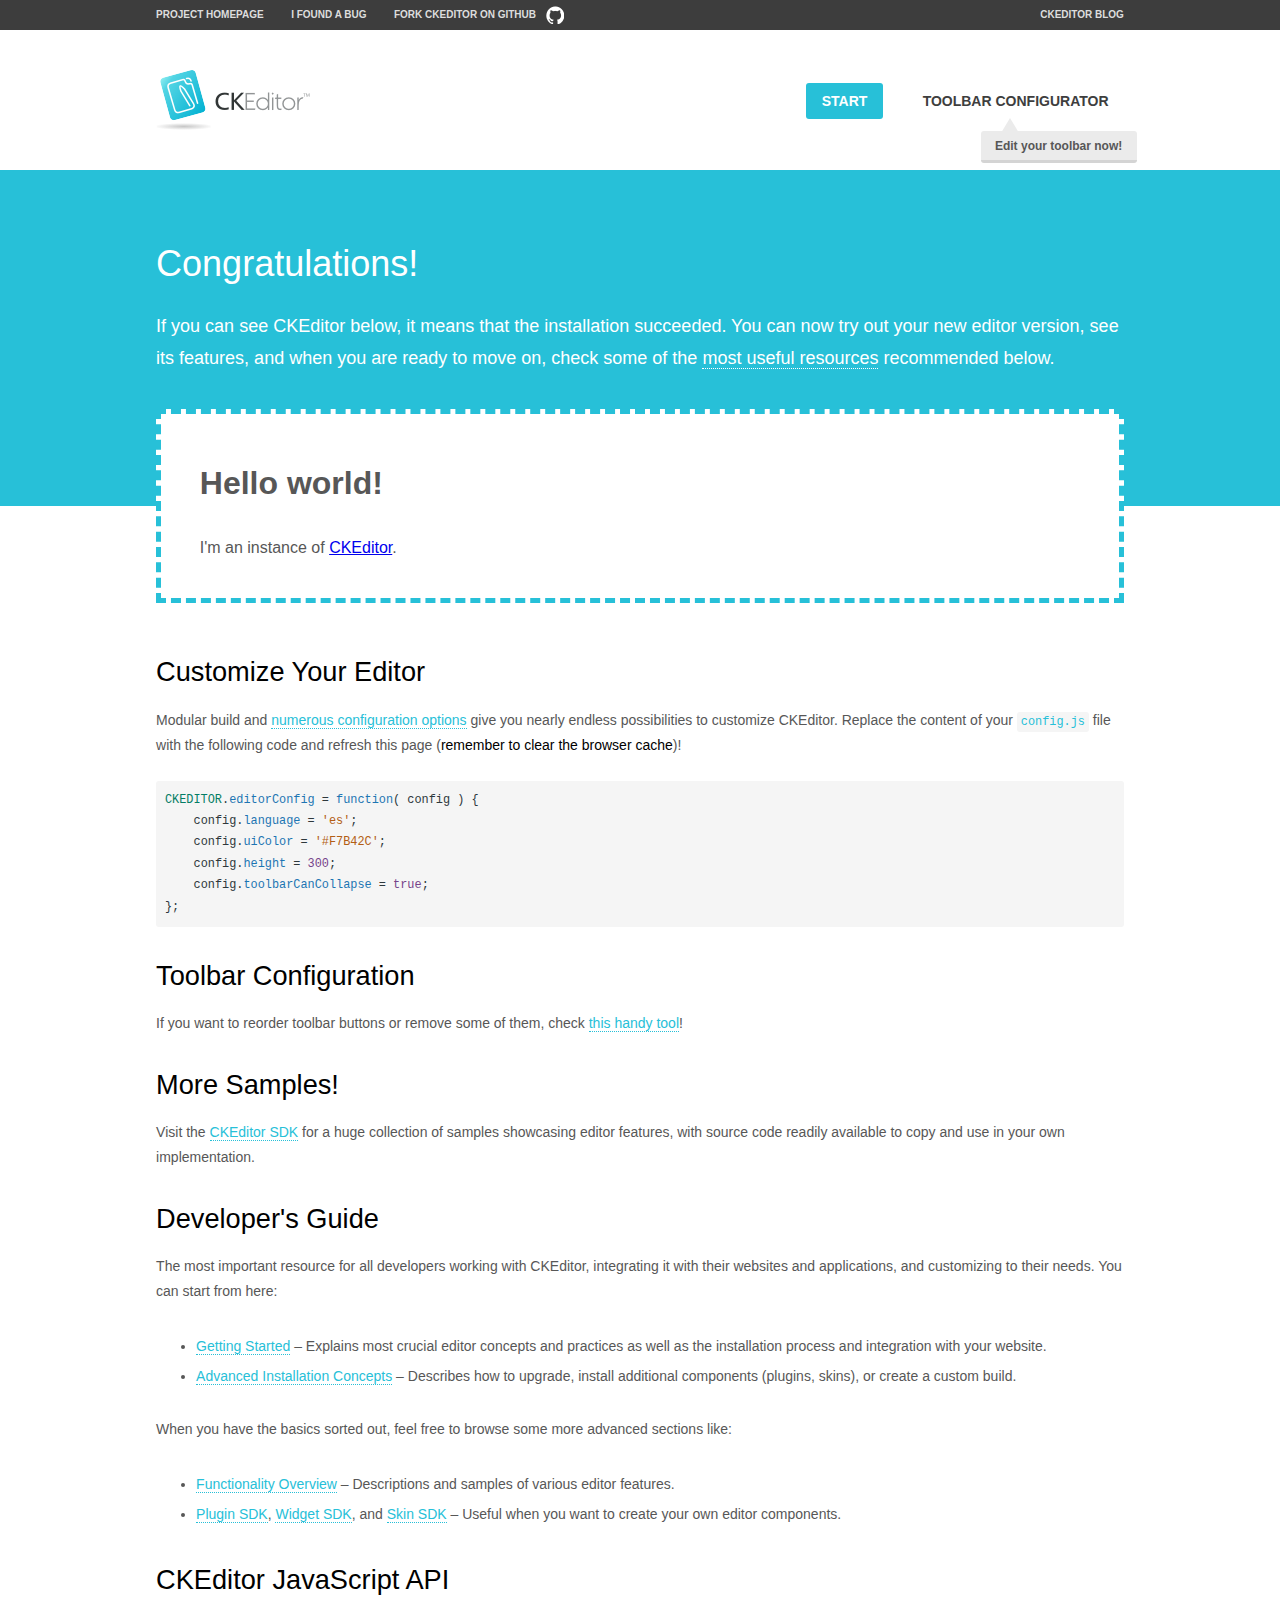
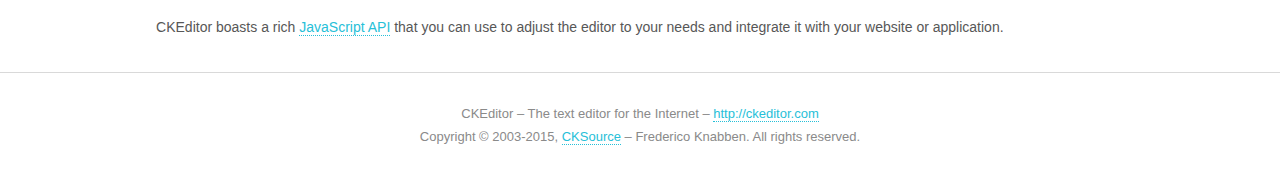
<file: public/ckeditor/samples/index.html>
<!DOCTYPE html>
<!--
Copyright (c) 2003-2015, CKSource - Frederico Knabben. All rights reserved.
For licensing, see LICENSE.md or http://ckeditor.com/license
-->
<html>
<head>
	<meta charset="utf-8">
	<title>CKEditor Sample</title>
	<script src="../ckeditor.js"></script>
	<script src="js/sample.js"></script>
	<link rel="stylesheet" href="css/samples.css">
	<link rel="stylesheet" href="toolbarconfigurator/lib/codemirror/neo.css">
</head>
<body id="main">

<nav class="navigation-a">
	<div class="grid-container">
		<ul class="navigation-a-left grid-width-70">
			<li><a href="http://ckeditor.com">Project Homepage</a></li>
			<li><a href="http://dev.ckeditor.com/">I found a bug</a></li>
			<li><a href="http://github.com/ckeditor/ckeditor-dev" class="icon-pos-right icon-navigation-a-github">Fork CKEditor on GitHub</a></li>
		</ul>
		<ul class="navigation-a-right grid-width-30">
			<li><a href="http://ckeditor.com/blog-list">CKEditor Blog</a></li>
		</ul>
	</div>
</nav>

<header class="header-a">
	<div class="grid-container">
		<h1 class="header-a-logo grid-width-30">
			<a href="index.html"><img src="img/logo.png" alt="CKEditor Sample"></a>
		</h1>

		<nav class="navigation-b grid-width-70">
			<ul>
				<li><a href="index.html" class="button-a button-a-background">Start</a></li>
				<li><a href="toolbarconfigurator/index.html" class="button-a">Toolbar configurator <span class="balloon-a balloon-a-nw">Edit your toolbar now!</span></a></li>
			</ul>
		</nav>
	</div>
</header>

<main>
	<div class="adjoined-top">
		<div class="grid-container">
			<div class="content grid-width-100">
				<h1>Congratulations!</h1>
				<p>
					If you can see CKEditor below, it means that the installation succeeded.
					You can now try out your new editor version, see its features, and when you are ready to move on, check some of the <a href="#sample-customize">most useful resources</a> recommended below.
				</p>
			</div>
		</div>
	</div>
	<div class="adjoined-bottom">
		<div class="grid-container">
			<div class="grid-width-100">
				<div id="editor">
					<h1>Hello world!</h1>
					<p>I'm an instance of <a href="http://ckeditor.com">CKEditor</a>.</p>
				</div>
			</div>
		</div>
	</div>

	<div class="grid-container">
		<div class="content grid-width-100">
			<section id="sample-customize">
				<h2>Customize Your Editor</h2>
				<p>Modular build and <a href="http://docs.ckeditor.com/#!/guide/dev_configuration">numerous configuration options</a> give you nearly endless possibilities to customize CKEditor. Replace the content of your <code><a href="../config.js">config.js</a></code> file with the following code and refresh this page (<strong>remember to clear the browser cache</strong>)!</p>
		<pre class="cm-s-neo CodeMirror"><code><span style="padding-right: 0.1px;"><span class="cm-variable">CKEDITOR</span>.<span class="cm-property">editorConfig</span> <span class="cm-operator">=</span> <span class="cm-keyword">function</span>( <span class="cm-def">config</span> ) {</span>
<span style="padding-right: 0.1px;"><span class="cm-tab">	</span><span class="cm-variable-2">config</span>.<span class="cm-property">language</span> <span class="cm-operator">=</span> <span class="cm-string">'es'</span>;</span>
<span style="padding-right: 0.1px;"><span class="cm-tab">	</span><span class="cm-variable-2">config</span>.<span class="cm-property">uiColor</span> <span class="cm-operator">=</span> <span class="cm-string">'#F7B42C'</span>;</span>
<span style="padding-right: 0.1px;"><span class="cm-tab">	</span><span class="cm-variable-2">config</span>.<span class="cm-property">height</span> <span class="cm-operator">=</span> <span class="cm-number">300</span>;</span>
<span style="padding-right: 0.1px;"><span class="cm-tab">	</span><span class="cm-variable-2">config</span>.<span class="cm-property">toolbarCanCollapse</span> <span class="cm-operator">=</span> <span class="cm-atom">true</span>;</span>
<span style="padding-right: 0.1px;">};</span></code></pre>
			</section>

			<section>
				<h2>Toolbar Configuration</h2>
				<p>If you want to reorder toolbar buttons or remove some of them, check <a href="toolbarconfigurator/index.html">this handy tool</a>!</p>
			</section>

			<section>
				<h2>More Samples!</h2>
				<p>Visit the <a href="http://sdk.ckeditor.com">CKEditor SDK</a> for a huge collection of samples showcasing editor features, with source code readily available to copy and use in your own implementation.</p>
			</section>

			<section>
				<h2>Developer's Guide</h2>
				<p>The most important resource for all developers working with CKEditor, integrating it with their websites and applications, and customizing to their needs. You can start from here:</p>
				<ul>
					<li><a href="http://docs.ckeditor.com/#!/guide/dev_installation">Getting Started</a> &ndash; Explains most crucial editor concepts and practices as well as the installation process and integration with your website.</li>
					<li><a href="http://docs.ckeditor.com/#!/guide/dev_advanced_installation">Advanced Installation Concepts</a> &ndash; Describes how to upgrade, install additional components (plugins, skins), or create a custom build.</li>
				</ul>
					<p>When you have the basics sorted out, feel free to browse some more advanced sections like:</p>
				<ul>
					<li><a href="http://docs.ckeditor.com/#!/guide/dev_features">Functionality Overview</a> &ndash; Descriptions and samples of various editor features.</li>
					<li><a href="http://docs.ckeditor.com/#!/guide/plugin_sdk_intro">Plugin SDK</a>, <a href="http://docs.ckeditor.com/#!/guide/widget_sdk_intro">Widget SDK</a>, and <a href="http://docs.ckeditor.com/#!/guide/skin_sdk_intro">Skin SDK</a> &ndash; Useful when you want to create your own editor components.</li>
				</ul>
			</section>

			<section>
				<h2>CKEditor JavaScript API</h2>
				<p>CKEditor boasts a rich <a href="http://docs.ckeditor.com/#!/api">JavaScript API</a> that you can use to adjust the editor to your needs and integrate it with your website or application.</p>
			</section>
		</div>
	</div>
</main>

<footer class="footer-a grid-container">
	<div class="grid-container">
		<p class="grid-width-100">
			CKEditor &ndash; The text editor for the Internet &ndash; <a class="samples" href="http://ckeditor.com/">http://ckeditor.com</a>
		</p>
		<p class="grid-width-100" id="copy">
			Copyright &copy; 2003-2015, <a class="samples" href="http://cksource.com/">CKSource</a> &ndash; Frederico Knabben. All rights reserved.
		</p>
	</div>
</footer>
<script>
	initSample();
</script>

</body>
</html>
</file>
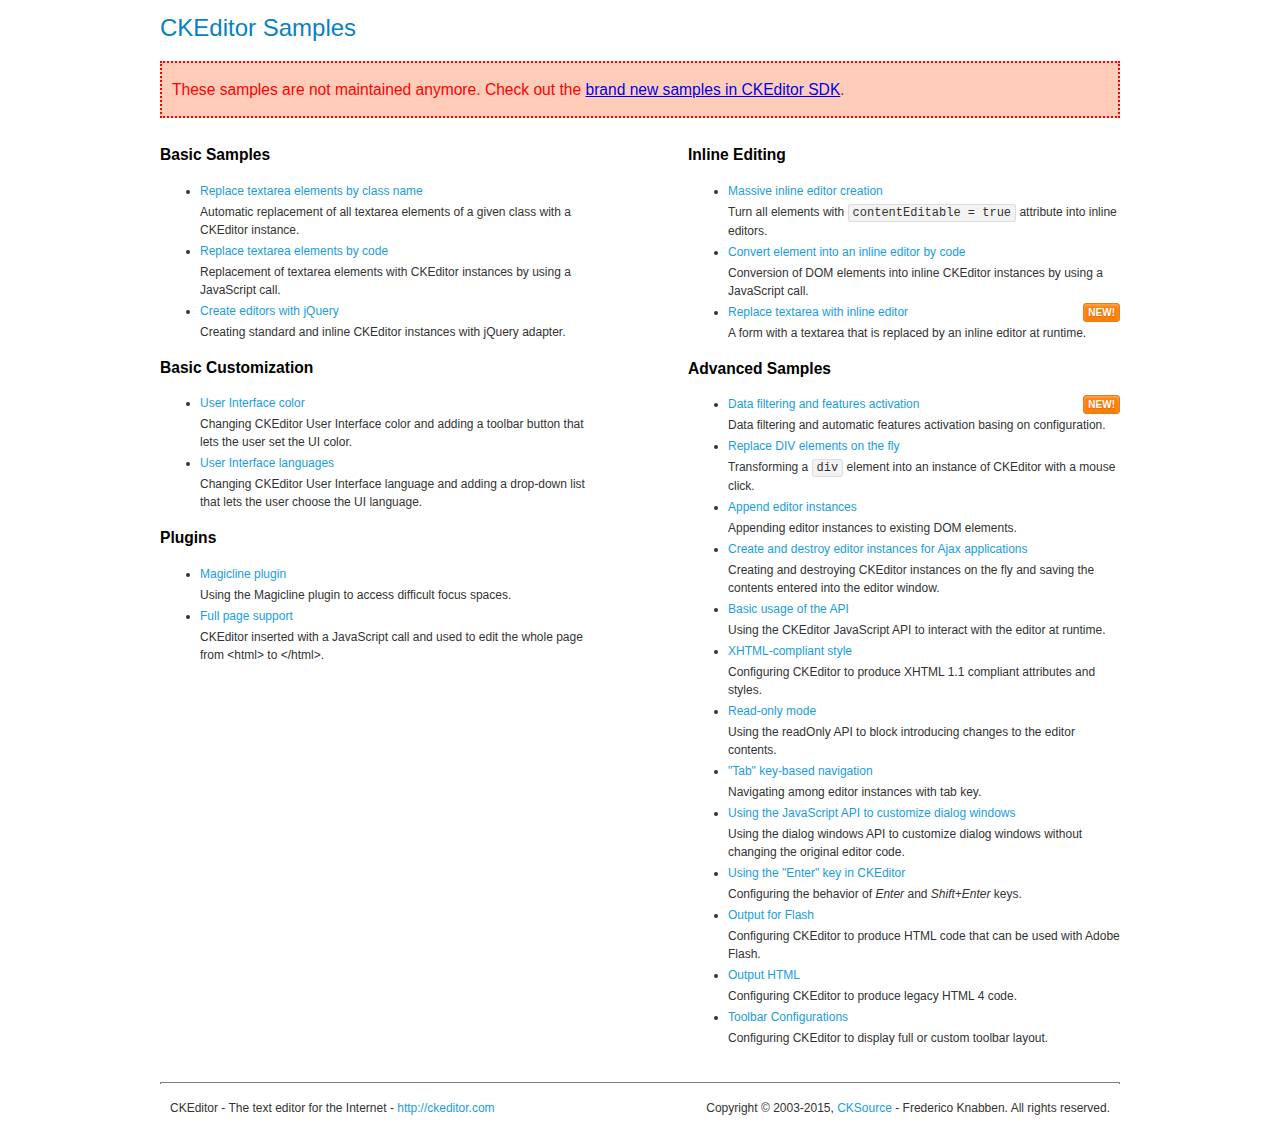
<file: public/ckeditor/samples/old/index.html>
<!DOCTYPE html>
<!--
Copyright (c) 2003-2015, CKSource - Frederico Knabben. All rights reserved.
For licensing, see LICENSE.md or http://ckeditor.com/license
-->
<html>
<head>
	<meta charset="utf-8">
	<title>CKEditor Samples</title>
	<link rel="stylesheet" href="sample.css">
</head>
<body>
	<h1 class="samples">
		CKEditor Samples
	</h1>
	<div class="warning deprecated">
		These samples are not maintained anymore. Check out the <a href="http://sdk.ckeditor.com/">brand new samples in CKEditor SDK</a>.
	</div>
	<div class="twoColumns">
		<div class="twoColumnsLeft">
			<h2 class="samples">
				Basic Samples
			</h2>
			<dl class="samples">
				<dt><a class="samples" href="replacebyclass.html">Replace textarea elements by class name</a></dt>
				<dd>Automatic replacement of all textarea elements of a given class with a CKEditor instance.</dd>

				<dt><a class="samples" href="replacebycode.html">Replace textarea elements by code</a></dt>
				<dd>Replacement of textarea elements with CKEditor instances by using a JavaScript call.</dd>

				<dt><a class="samples" href="jquery.html">Create editors with jQuery</a></dt>
				<dd>Creating standard and inline CKEditor instances with jQuery adapter.</dd>
			</dl>

			<h2 class="samples">
				Basic Customization
			</h2>
			<dl class="samples">
				<dt><a class="samples" href="uicolor.html">User Interface color</a></dt>
				<dd>Changing CKEditor User Interface color and adding a toolbar button that lets the user set the UI color.</dd>

				<dt><a class="samples" href="uilanguages.html">User Interface languages</a></dt>
				<dd>Changing CKEditor User Interface language and adding a drop-down list that lets the user choose the UI language.</dd>
			</dl>


			<h2 class="samples">Plugins</h2>
<dl class="samples">
<dt><a class="samples" href="magicline/magicline.html">Magicline plugin</a></dt>
<dd>Using the Magicline plugin to access difficult focus spaces.</dd>

<dt><a class="samples" href="wysiwygarea/fullpage.html">Full page support</a></dt>
<dd>CKEditor inserted with a JavaScript call and used to edit the whole page from &lt;html&gt; to &lt;/html&gt;.</dd>
</dl>
		</div>
		<div class="twoColumnsRight">
			<h2 class="samples">
				Inline Editing
			</h2>
			<dl class="samples">
				<dt><a class="samples" href="inlineall.html">Massive inline editor creation</a></dt>
				<dd>Turn all elements with <code>contentEditable = true</code> attribute into inline editors.</dd>

				<dt><a class="samples" href="inlinebycode.html">Convert element into an inline editor by code</a></dt>
				<dd>Conversion of DOM elements into inline CKEditor instances by using a JavaScript call.</dd>

				<dt><a class="samples" href="inlinetextarea.html">Replace textarea with inline editor</a> <span class="new">New!</span></dt>
				<dd>A form with a textarea that is replaced by an inline editor at runtime.</dd>

				
			</dl>

			<h2 class="samples">
				Advanced Samples
			</h2>
			<dl class="samples">
				<dt><a class="samples" href="datafiltering.html">Data filtering and features activation</a> <span class="new">New!</span></dt>
				<dd>Data filtering and automatic features activation basing on configuration.</dd>

				<dt><a class="samples" href="divreplace.html">Replace DIV elements on the fly</a></dt>
				<dd>Transforming a <code>div</code> element into an instance of CKEditor with a mouse click.</dd>

				<dt><a class="samples" href="appendto.html">Append editor instances</a></dt>
				<dd>Appending editor instances to existing DOM elements.</dd>

				<dt><a class="samples" href="ajax.html">Create and destroy editor instances for Ajax applications</a></dt>
				<dd>Creating and destroying CKEditor instances on the fly and saving the contents entered into the editor window.</dd>

				<dt><a class="samples" href="api.html">Basic usage of the API</a></dt>
				<dd>Using the CKEditor JavaScript API to interact with the editor at runtime.</dd>

				<dt><a class="samples" href="xhtmlstyle.html">XHTML-compliant style</a></dt>
				<dd>Configuring CKEditor to produce XHTML 1.1 compliant attributes and styles.</dd>

				<dt><a class="samples" href="readonly.html">Read-only mode</a></dt>
				<dd>Using the readOnly API to block introducing changes to the editor contents.</dd>

				<dt><a class="samples" href="tabindex.html">"Tab" key-based navigation</a></dt>
				<dd>Navigating among editor instances with tab key.</dd>


				
<dt><a class="samples" href="dialog/dialog.html">Using the JavaScript API to customize dialog windows</a></dt>
<dd>Using the dialog windows API to customize dialog windows without changing the original editor code.</dd>

<dt><a class="samples" href="enterkey/enterkey.html">Using the &quot;Enter&quot; key in CKEditor</a></dt>
<dd>Configuring the behavior of <em>Enter</em> and <em>Shift+Enter</em> keys.</dd>

<dt><a class="samples" href="htmlwriter/outputforflash.html">Output for Flash</a></dt>
<dd>Configuring CKEditor to produce HTML code that can be used with Adobe Flash.</dd>

<dt><a class="samples" href="htmlwriter/outputhtml.html">Output HTML</a></dt>
<dd>Configuring CKEditor to produce legacy HTML 4 code.</dd>

<dt><a class="samples" href="toolbar/toolbar.html">Toolbar Configurations</a></dt>
<dd>Configuring CKEditor to display full or custom toolbar layout.</dd>

			</dl>
		</div>
	</div>
	<div id="footer">
		<hr>
		<p>
			CKEditor - The text editor for the Internet - <a class="samples" href="http://ckeditor.com/">http://ckeditor.com</a>
		</p>
		<p id="copy">
			Copyright &copy; 2003-2015, <a class="samples" href="http://cksource.com/">CKSource</a> - Frederico Knabben. All rights reserved.
		</p>
	</div>
</body>
</html>
</file>
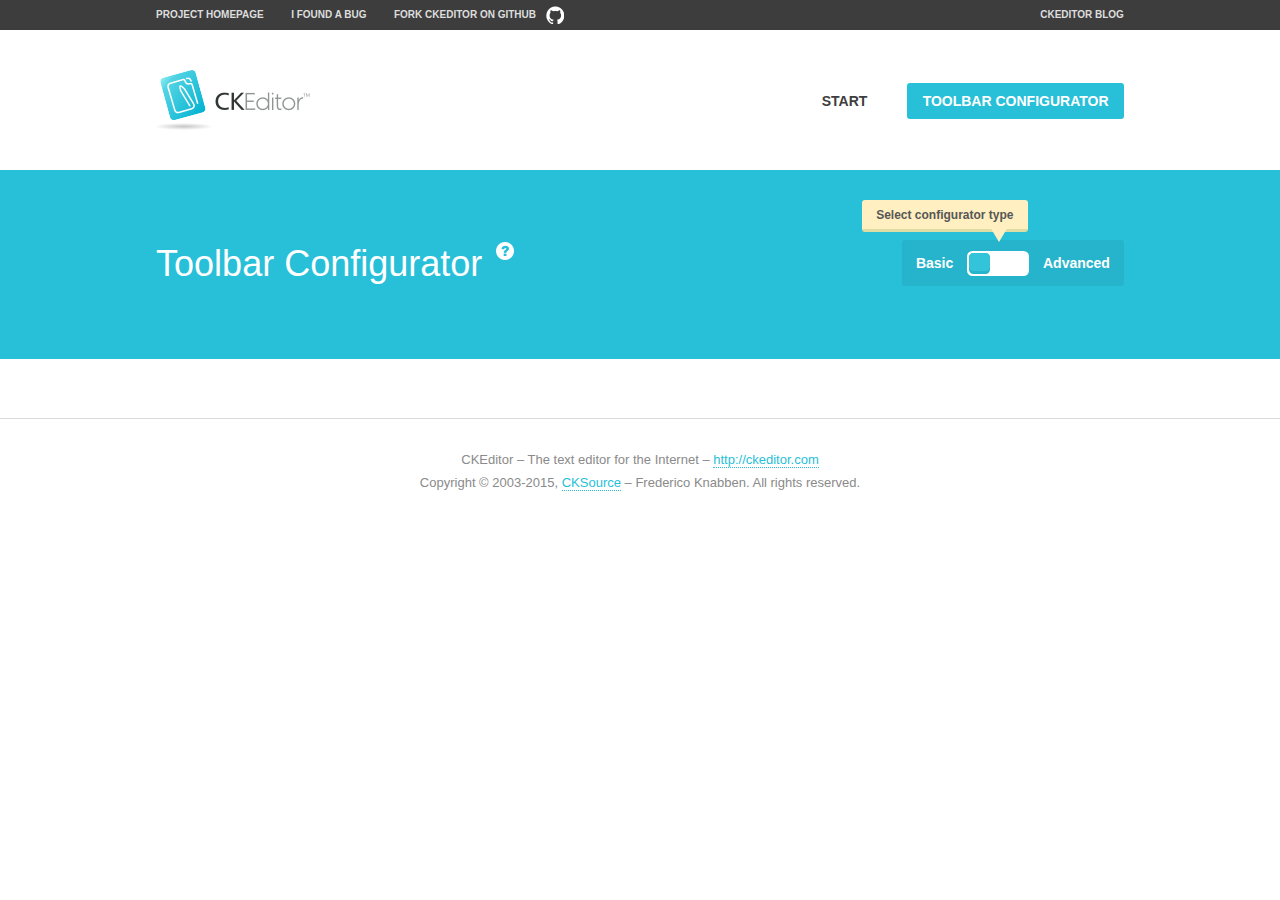
<file: public/ckeditor/samples/toolbarconfigurator/index.html>
<!DOCTYPE html>
<!--
Copyright (c) 2003-2015, CKSource - Frederico Knabben. All rights reserved.
For licensing, see LICENSE.md or http://ckeditor.com/license
-->
<!--[if IE 8]><html class="ie8"><![endif]-->
<!--[if gt IE 8]><html><![endif]-->
<!--[if !IE]><!--><html><!--<![endif]-->
<head>
	<meta charset="utf-8">
	<title>Toolbar Configurator</title>
	<script src="../../ckeditor.js"></script>
	<script>
		if ( CKEDITOR.env.ie && CKEDITOR.env.version < 9 )
			CKEDITOR.tools.enableHtml5Elements( document );
	</script>
	<link rel="stylesheet" href="lib/codemirror/codemirror.css">
	<link rel="stylesheet" href="lib/codemirror/show-hint.css">
	<link rel="stylesheet" href="lib/codemirror/neo.css">
	<link rel="stylesheet" href="css/fontello.css">
	<link rel="stylesheet" href="../css/samples.css">
</head>
<body id="toolbar">

<nav class="navigation-a">
	<div class="grid-container">
		<ul class="navigation-a-left grid-width-70">
			<li><a href="http://ckeditor.com">Project Homepage</a></li>
			<li><a href="http://dev.ckeditor.com/">I found a bug</a></li>
			<li><a href="http://github.com/ckeditor/ckeditor-dev" class="icon-pos-right icon-navigation-a-github">Fork CKEditor on GitHub</a></li>
		</ul>
		<ul class="navigation-a-right grid-width-30">
			<li><a href="http://ckeditor.com/blog-list">CKEditor Blog</a></li>
		</ul>
	</div>
</nav>

<header class="header-a">
	<div class="grid-container">
		<h1 class="header-a-logo grid-width-30">
			<a href="../index.html"><img src="../img/logo.png" alt="CKEditor Logo"></a>
		</h1>
		<nav class="navigation-b grid-width-70">
			<ul>
				<li><a href="../index.html"  class="button-a">Start</a></li>
				<li><a href="index.html"  class="button-a button-a-background">Toolbar configurator</a></li>
			</ul>
		</nav>
	</div>
</header>

<main>
	<div class="adjoined-top">
		<div class="grid-container">
			<div class="content grid-width-100">
				<div class="grid-container-nested">
					<h1 class="grid-width-60">
						Toolbar Configurator
						<a href="#help-content" type="button" title="Configurator help" id="help" class="button-a button-a-background button-a-no-text icon-pos-left icon-question-mark">Help</a>
					</h1>

					<div class="grid-width-40 grid-switch-magic">
						<div class="switch">
							<span class="balloon-a balloon-a-se">Select configurator type</span>
							<input type="radio" name="radio" data-num="1" id="radio-basic" />
							<input type="radio" name="radio" data-num="2" id="radio-advanced" />
							<label data-for="1" for="radio-basic">Basic</label>
							<span class="switch-inner">
								<span class="handler"></span>
							</span>
							<label data-for="2" for="radio-advanced">Advanced</label>
						</div>
					</div>
				</div>
			</div>
		</div>
	</div>
	<div class="adjoined-bottom">
		<div class="grid-container">
			<div class="grid-width-100">
				<div class="editors-container">
					<div id="editor-basic"></div>
					<div id="editor-advanced"></div>
				</div>
			</div>
		</div>
	</div>

	<div class="grid-container configurator">
		<div class="content grid-width-100">
			<div class="configurator">
				<div>
					<div id="toolbarModifierWrapper"></div>
				</div>
			</div>
		</div>
	</div>

	<div id="help-content">
		<div class="grid-container">
			<div class="grid-width-100">
				<h2>What Am I Doing Here?</h2>

				<div class="grid-container grid-container-nested">
					<div class="basic">
						<div class="grid-width-50">
							<p>Arrange <a href="http://docs.ckeditor.com/#!/api/CKEDITOR.config-cfg-toolbarGroups">toolbar groups</a>, toggle <a href="http://docs.ckeditor.com/#!/api/CKEDITOR.config-cfg-removeButtons">button visibility</a> according to your needs and get your toolbar configuration.</p>
							<p>You can replace the content of the <a href="../../config.js"><code>config.js</code></a> file with the generated configuration. If you already set some configuration options you will need to merge both configurations.</p>
						</div>
						<div class="grid-width-50">
							<p>Read more about different ways of <a href="http://docs.ckeditor.com/#!/guide/dev_configuration">setting configuration</a> and do not forget about <strong>clearing browser cache</strong>.</p>
							<p>Arranging toolbar groups is the recommended way of configuring the toolbar, but if you need more freedom you can use the <a href="#advanced">advanced configurator</a>.</p>
						</div>
					</div>
					<div class="advanced" style="display: none;">
						<div class="grid-width-50">
							<p>With this code editor you can edit your <a href="http://docs.ckeditor.com/#!/api/CKEDITOR.config-cfg-toolbar">toolbar configuration</a> live.</p>
							<p>You can replace the content of the <a href="../../config.js"><code>config.js</code></a> file with the generated configuration. If you already set some configuration options you will need to merge both configurations.</p>
						</div>
						<div class="grid-width-50">
							<p>Read more about different ways of <a href="http://docs.ckeditor.com/#!/guide/dev_configuration">setting configuration</a> and do not forget about <strong>clearing browser cache</strong>.</p>
						</div>
					</div>
				</div>

				<p class="grid-container grid-container-nested">
					<button type="button" class="help-content-close grid-width-100 button-a button-a-background">Got it. Let's play!</button>
				</p>
			</div>
		</div>
	</div>
</main>

<footer class="footer-a grid-container">
	<p class="grid-width-100">
		CKEditor &ndash; The text editor for the Internet &ndash; <a class="samples" href="http://ckeditor.com/">http://ckeditor.com</a>
	</p>
	<p class="grid-width-100" id="copy">
		Copyright &copy; 2003-2015, <a class="samples" href="http://cksource.com/">CKSource</a> &ndash; Frederico Knabben. All rights reserved.
	</p>
</footer>

<script src="lib/codemirror/codemirror.js"></script>
<script src="lib/codemirror/javascript.js"></script>
<script src="lib/codemirror/show-hint.js"></script>

<script src="js/fulltoolbareditor.js"></script>
<script src="js/abstracttoolbarmodifier.js"></script>
<script src="js/toolbarmodifier.js"></script>
<script src="js/toolbartextmodifier.js"></script>
<script src="../js/sf.js"></script>

<script>
	( function() {
		'use strict';

		var mode = ( window.location.hash.substr( 1 ) === 'advanced' ) ? 'advanced' : 'basic',
			configuratorSection = CKEDITOR.document.findOne( 'main > .grid-container.configurator' ),
			basicInstruction = CKEDITOR.document.findOne( '#help-content .basic' ),
			advancedInstruction = CKEDITOR.document.findOne( '#help-content .advanced' ),

			// Configurator mode switcher.
			modeSwitchBasic = CKEDITOR.document.getById( 'radio-basic' ),
			modeSwitchAdvanced = CKEDITOR.document.getById( 'radio-advanced' );

		// Initial setup
		function updateSwitcher() {
			if ( mode === 'advanced' ) {
				modeSwitchAdvanced.$.checked = true;
			} else {
				modeSwitchBasic.$.checked = true;
			}
		}

		updateSwitcher();

		CKEDITOR.document.getWindow().on( 'hashchange', function( e ) {
			var hash = window.location.hash.substr( 1 );
			if ( !( hash === 'advanced' || hash === 'basic' ) ) {
				return;
			}
			mode = hash;
			onToolbarsDone( mode );
		} );

		CKEDITOR.document.getWindow().on( 'resize', function() {
			updateToolbar( ( mode === 'basic' ? toolbarModifier : toolbarTextModifier )[ 'editorInstance' ] );
		} );

		function onRefresh( modifier ) {
			modifier = modifier || this;

			if ( mode === 'basic' && modifier instanceof ToolbarConfigurator.ToolbarTextModifier ) {
				return;
			}

			// CodeMirror container becomes visible, so we need to refresh and to avoid rendering problems.
			if ( mode === 'advanced' && modifier instanceof ToolbarConfigurator.ToolbarTextModifier ) {
				modifier.codeContainer.refresh();
			}

			updateToolbar( modifier.editorInstance );
		}

		function updateToolbar( editor ) {
			var editorContainer = editor.container;

			// Not always editor is loaded.
			if ( !editorContainer ) {
				return;
			}

			var displayStyle = editorContainer.getStyle( 'display' );

			editorContainer.setStyle( 'display', 'block' );

			var newHeight = editorContainer.getSize( 'height' );

			var newMarginTop = parseInt( editorContainer.getComputedStyle( 'margin-top' ), 10 );
			newMarginTop = ( isNaN( newMarginTop ) ? 0 : Number( newMarginTop ) );

			var newMarginBottom = parseInt( editorContainer.getComputedStyle( 'margin-bottom' ), 10 );
			newMarginBottom = ( isNaN( newMarginBottom ) ? 0 : Number( newMarginBottom ) );

			var result = newHeight + newMarginTop + newMarginBottom;

			editorContainer.setStyle( 'display', displayStyle );

			editor.container.getAscendant( 'div' ).setStyle( 'height', result + 'px' );
		}

		var toolbarModifier = new ToolbarConfigurator.ToolbarModifier( 'editor-basic' );

		var done = 0;
		toolbarModifier.init( onToolbarInit );
		toolbarModifier.onRefresh = onRefresh;

		CKEDITOR.document.getById( 'toolbarModifierWrapper' ).append( toolbarModifier.mainContainer );

		var toolbarTextModifier = new ToolbarConfigurator.ToolbarTextModifier( 'editor-advanced' );
		toolbarTextModifier.init( onToolbarInit );
		toolbarTextModifier.onRefresh = onRefresh;

		function onToolbarInit() {
			if ( ++done === 2 ) {
				onToolbarsDone();

				positionSticky.watch( CKEDITOR.document.findOne( '.toolbar' ), function() {
					return mode === 'advanced';
				} );
			}
		}

		function onToolbarsDone() {
			if ( mode === 'basic' ) {
				toggleModeBasic( false );
			} else {
				toggleModeAdvanced( false );
			}

			updateSwitcher();

			setTimeout( function() {
				CKEDITOR.document.findOne( '.editors-container' ).addClass( 'active' );
				CKEDITOR.document.findOne( '#toolbarModifierWrapper' ).addClass( 'active' );
			}, 200 );
		}

		CKEDITOR.document.getById( 'toolbarModifierWrapper' ).append( toolbarTextModifier.mainContainer );

		function toogleModeSwitch( onElement, offElement, onModifier, offModifier ) {
			onElement.addClass( 'fancy-button-active' );
			offElement.removeClass( 'fancy-button-active' );

			onModifier.showUI();
			offModifier.hideUI();
		}

		function toggleModeBasic( callOnRefresh ) {
			callOnRefresh = ( callOnRefresh !== false );
			mode = 'basic';
			window.location.hash = '#basic';
			toogleModeSwitch( modeSwitchBasic, modeSwitchAdvanced, toolbarModifier, toolbarTextModifier );

			configuratorSection.removeClass( 'freed-width' );
			basicInstruction.show();
			advancedInstruction.hide();

			callOnRefresh && onRefresh( toolbarModifier );
		}

		function toggleModeAdvanced( callOnRefresh ) {
			callOnRefresh = ( callOnRefresh !== false );
			mode = 'advanced';
			window.location.hash = '#advanced';
			toogleModeSwitch( modeSwitchAdvanced, modeSwitchBasic, toolbarTextModifier, toolbarModifier );

			configuratorSection.addClass( 'freed-width' );
			advancedInstruction.show();
			basicInstruction.hide();

			callOnRefresh && onRefresh( toolbarTextModifier );
		}

		modeSwitchBasic.on( 'click', toggleModeBasic );
		modeSwitchAdvanced.on( 'click', toggleModeAdvanced );

		//
		// Position:sticky for the toolbar.
		//

		// Will make elements behave like they were styled with position:sticky.
		var positionSticky = {
			// Store object: {
			// 		element: CKEDITOR.dom.element, // Element which will float.
			// 		placeholder: CKEDITOR.dom.element, // Placeholder which is place to prevent page bounce.
			// 		isFixed: boolean // Whether element float now.
			// }
			watched: [],

			active: [],

			staticContainer: null,

			init: function() {
				var element = CKEDITOR.dom.element.createFromHtml(
					'<div class="staticContainer">' +
						'<div class="grid-container" >' +
							'<div class="grid-width-100">' +
								'<div class="inner"></div>' +
							'</div>' +
						'</div>' +
					'</div>' );

				this.staticContainer = element.findOne( '.inner' );

				CKEDITOR.document.getBody().append( element );
			},

			watch: function( element, preventFunc ) {
				this.watched.push( {
					element: element,
					placeholder: new CKEDITOR.dom.element( 'div' ),
					isFixed: false,
					preventFunc: preventFunc
				} );
			},

			checkAll: function() {
				for ( var i = 0; i < this.watched.length; i++ ) {
					this.check( this.watched[ i ] );
				}
			},

			check: function( element ) {
				var isFixed = element.isFixed;
				var shouldBeFixed = this.shouldBeFixed( element );

				// Nothing to be done.
				if ( isFixed === shouldBeFixed ) {
					return;
				}

				var placeholder = element.placeholder;

				if ( isFixed ) {
					// Unfixing.

					element.element.insertBefore( placeholder );
					placeholder.remove();

					element.element.removeStyle( 'margin' );

					this.active.splice( CKEDITOR.tools.indexOf( this.active, element ), 1 );

				} else {
					// Fixing.
					placeholder.setStyle( 'width', element.element.getSize( 'width' ) + 'px' );
					placeholder.setStyle( 'height', element.element.getSize( 'height' ) + 'px' );
					placeholder.setStyle( 'margin-bottom', element.element.getComputedStyle( 'margin-bottom' ) );
					placeholder.setStyle( 'display', element.element.getComputedStyle( 'display' ) );
					placeholder.insertAfter( element.element );

					this.staticContainer.append( element.element );

					this.active.push( element );
				}

				element.isFixed = !element.isFixed;
			},

			shouldBeFixed: function( element ) {
				if ( element.preventFunc && element.preventFunc() ) {
					return false;
				}

				// If element is already fixed we are checking it's placeholder.
				var related = ( element.isFixed ? element.placeholder : element.element ),
					clientRect = related.$.getBoundingClientRect(),
					staticHeight = this.staticContainer.getSize('height' ),
					elemHeight = element.element.getSize( 'height' );

				if ( element.isFixed ) {
					return ( clientRect.top + elemHeight < staticHeight );
				} else {
					return ( clientRect.top < staticHeight );
				}
			}
		};

		positionSticky.init();

		CKEDITOR.document.getWindow().on( 'scroll',
			new CKEDITOR.tools.eventsBuffer( 100, positionSticky.checkAll, positionSticky ).input
		);

		// Make the toolbar sticky.
		positionSticky.watch( CKEDITOR.document.findOne( '.editors-container' ) );

		// Help button and help-content.
		( function() {
			var helpButton = CKEDITOR.document.getById( 'help' ),
				helpContent = CKEDITOR.document.getById( 'help-content' );

			// Don't show help button on IE8 because it's unsupported by Pico Modal.
			if ( CKEDITOR.env.ie && CKEDITOR.env.version == 8 ) {
				helpButton.hide();
			} else {
				// Display help modal when the button is clicked.
				helpButton.on( 'click', function( evt ) {
					SF.modal( {
						// Clone modal content from DOM.
						content: helpContent.getHtml(),

						afterCreate: function( modal ) {
							// Enable modal content button to close the modal.
							new CKEDITOR.dom.element( modal.modalElem() ).findOne( '.help-content-close' ).once( 'click', modal.close );
						}
					} ).show();
				} );
			}
		} )();
	} )();
</script>
</body>
</html>
</file>
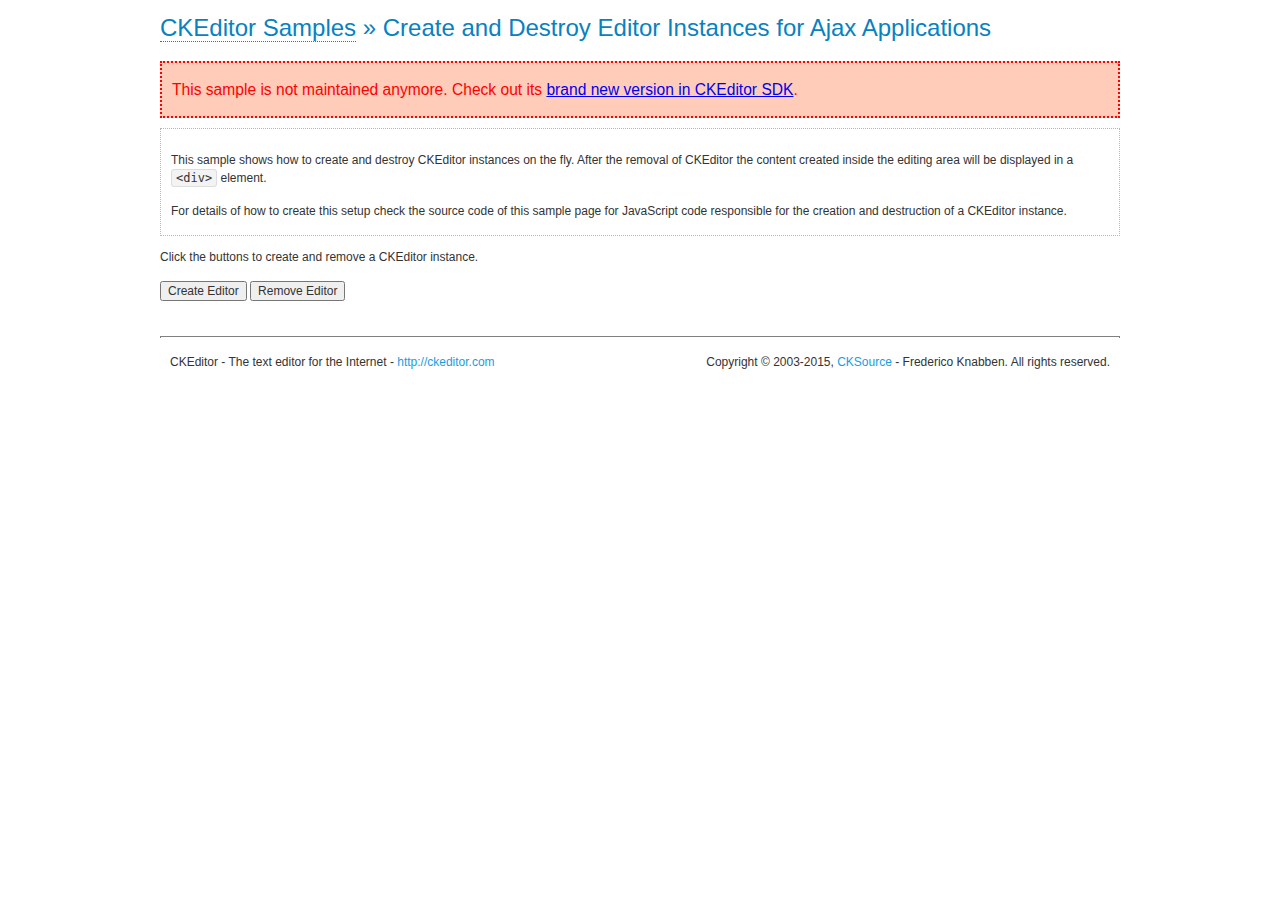
<file: public/ckeditor/samples/old/ajax.html>
<!DOCTYPE html>
<!--
Copyright (c) 2003-2015, CKSource - Frederico Knabben. All rights reserved.
For licensing, see LICENSE.md or http://ckeditor.com/license
-->
<html>
<head>
	<meta charset="utf-8">
	<title>Ajax &mdash; CKEditor Sample</title>
	<script src="../../ckeditor.js"></script>
	<link rel="stylesheet" href="sample.css">
	<script>

		var editor, html = '';

		function createEditor() {
			if ( editor )
				return;

			// Create a new editor inside the <div id="editor">, setting its value to html
			var config = {};
			editor = CKEDITOR.appendTo( 'editor', config, html );
		}

		function removeEditor() {
			if ( !editor )
				return;

			// Retrieve the editor contents. In an Ajax application, this data would be
			// sent to the server or used in any other way.
			document.getElementById( 'editorcontents' ).innerHTML = html = editor.getData();
			document.getElementById( 'contents' ).style.display = '';

			// Destroy the editor.
			editor.destroy();
			editor = null;
		}

	</script>
</head>
<body>
	<h1 class="samples">
		<a href="index.html">CKEditor Samples</a> &raquo; Create and Destroy Editor Instances for Ajax Applications
	</h1>
	<div class="warning deprecated">
		This sample is not maintained anymore. Check out its <a href="http://sdk.ckeditor.com/samples/saveajax.html">brand new version in CKEditor SDK</a>.
	</div>
	<div class="description">
		<p>
			This sample shows how to create and destroy CKEditor instances on the fly. After the removal of CKEditor the content created inside the editing
			area will be displayed in a <code>&lt;div&gt;</code> element.
		</p>
		<p>
			For details of how to create this setup check the source code of this sample page
			for JavaScript code responsible for the creation and destruction of a CKEditor instance.
		</p>
	</div>
	<p>Click the buttons to create and remove a CKEditor instance.</p>
	<p>
		<input onclick="createEditor();" type="button" value="Create Editor">
		<input onclick="removeEditor();" type="button" value="Remove Editor">
	</p>
	<!-- This div will hold the editor. -->
	<div id="editor">
	</div>
	<div id="contents" style="display: none">
		<p>
			Edited Contents:
		</p>
		<!-- This div will be used to display the editor contents. -->
		<div id="editorcontents">
		</div>
	</div>
	<div id="footer">
		<hr>
		<p>
			CKEditor - The text editor for the Internet - <a class="samples" href="http://ckeditor.com/">http://ckeditor.com</a>
		</p>
		<p id="copy">
			Copyright &copy; 2003-2015, <a class="samples" href="http://cksource.com/">CKSource</a> - Frederico
			Knabben. All rights reserved.
		</p>
	</div>
</body>
</html>
</file>
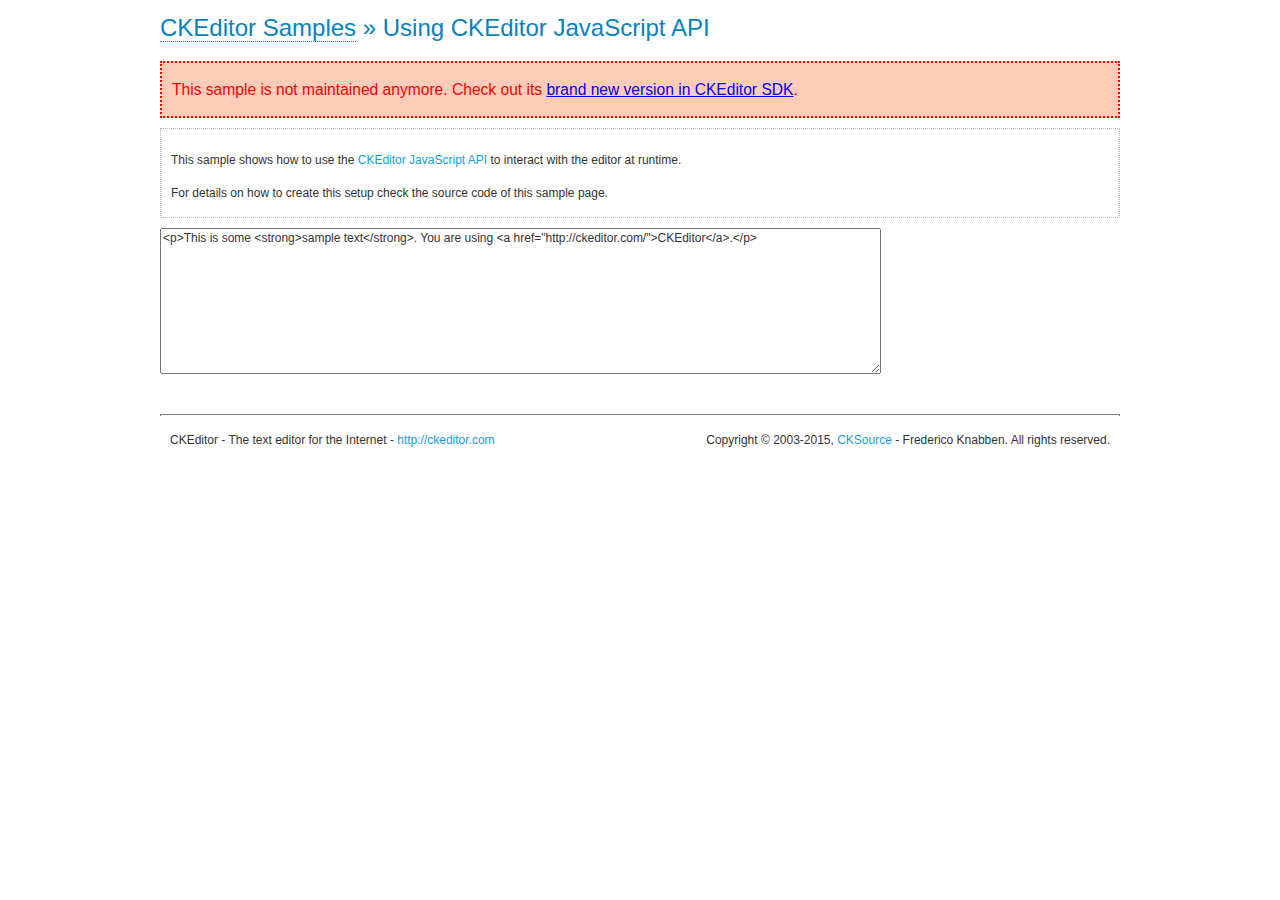
<file: public/ckeditor/samples/old/api.html>
<!DOCTYPE html>
<!--
Copyright (c) 2003-2015, CKSource - Frederico Knabben. All rights reserved.
For licensing, see LICENSE.md or http://ckeditor.com/license
-->
<html>
<head>
	<meta charset="utf-8">
	<title>API Usage &mdash; CKEditor Sample</title>
	<script src="../../ckeditor.js"></script>
	<link href="sample.css" rel="stylesheet">
	<script>

// The instanceReady event is fired, when an instance of CKEditor has finished
// its initialization.
CKEDITOR.on( 'instanceReady', function( ev ) {
	// Show the editor name and description in the browser status bar.
	document.getElementById( 'eMessage' ).innerHTML = 'Instance <code>' + ev.editor.name + '<\/code> loaded.';

	// Show this sample buttons.
	document.getElementById( 'eButtons' ).style.display = 'block';
});

function InsertHTML() {
	// Get the editor instance that we want to interact with.
	var editor = CKEDITOR.instances.editor1;
	var value = document.getElementById( 'htmlArea' ).value;

	// Check the active editing mode.
	if ( editor.mode == 'wysiwyg' )
	{
		// Insert HTML code.
		// http://docs.ckeditor.com/#!/api/CKEDITOR.editor-method-insertHtml
		editor.insertHtml( value );
	}
	else
		alert( 'You must be in WYSIWYG mode!' );
}

function InsertText() {
	// Get the editor instance that we want to interact with.
	var editor = CKEDITOR.instances.editor1;
	var value = document.getElementById( 'txtArea' ).value;

	// Check the active editing mode.
	if ( editor.mode == 'wysiwyg' )
	{
		// Insert as plain text.
		// http://docs.ckeditor.com/#!/api/CKEDITOR.editor-method-insertText
		editor.insertText( value );
	}
	else
		alert( 'You must be in WYSIWYG mode!' );
}

function SetContents() {
	// Get the editor instance that we want to interact with.
	var editor = CKEDITOR.instances.editor1;
	var value = document.getElementById( 'htmlArea' ).value;

	// Set editor contents (replace current contents).
	// http://docs.ckeditor.com/#!/api/CKEDITOR.editor-method-setData
	editor.setData( value );
}

function GetContents() {
	// Get the editor instance that you want to interact with.
	var editor = CKEDITOR.instances.editor1;

	// Get editor contents
	// http://docs.ckeditor.com/#!/api/CKEDITOR.editor-method-getData
	alert( editor.getData() );
}

function ExecuteCommand( commandName ) {
	// Get the editor instance that we want to interact with.
	var editor = CKEDITOR.instances.editor1;

	// Check the active editing mode.
	if ( editor.mode == 'wysiwyg' )
	{
		// Execute the command.
		// http://docs.ckeditor.com/#!/api/CKEDITOR.editor-method-execCommand
		editor.execCommand( commandName );
	}
	else
		alert( 'You must be in WYSIWYG mode!' );
}

function CheckDirty() {
	// Get the editor instance that we want to interact with.
	var editor = CKEDITOR.instances.editor1;
	// Checks whether the current editor contents present changes when compared
	// to the contents loaded into the editor at startup
	// http://docs.ckeditor.com/#!/api/CKEDITOR.editor-method-checkDirty
	alert( editor.checkDirty() );
}

function ResetDirty() {
	// Get the editor instance that we want to interact with.
	var editor = CKEDITOR.instances.editor1;
	// Resets the "dirty state" of the editor (see CheckDirty())
	// http://docs.ckeditor.com/#!/api/CKEDITOR.editor-method-resetDirty
	editor.resetDirty();
	alert( 'The "IsDirty" status has been reset' );
}

function Focus() {
	CKEDITOR.instances.editor1.focus();
}

function onFocus() {
	document.getElementById( 'eMessage' ).innerHTML = '<b>' + this.name + ' is focused </b>';
}

function onBlur() {
	document.getElementById( 'eMessage' ).innerHTML = this.name + ' lost focus';
}

	</script>

</head>
<body>
	<h1 class="samples">
		<a href="index.html">CKEditor Samples</a> &raquo; Using CKEditor JavaScript API
	</h1>
	<div class="warning deprecated">
		This sample is not maintained anymore. Check out its <a href="http://sdk.ckeditor.com/samples/api.html">brand new version in CKEditor SDK</a>.
	</div>
	<div class="description">
	<p>
		This sample shows how to use the
		<a class="samples" href="http://docs.ckeditor.com/#!/api/CKEDITOR.editor">CKEditor JavaScript API</a>
		to interact with the editor at runtime.
	</p>
	<p>
		For details on how to create this setup check the source code of this sample page.
	</p>
	</div>

	<!-- This <div> holds alert messages to be display in the sample page. -->
	<div id="alerts">
		<noscript>
			<p>
				<strong>CKEditor requires JavaScript to run</strong>. In a browser with no JavaScript
				support, like yours, you should still see the contents (HTML data) and you should
				be able to edit it normally, without a rich editor interface.
			</p>
		</noscript>
	</div>
	<form action="../../../samples/sample_posteddata.php" method="post">
		<textarea cols="100" id="editor1" name="editor1" rows="10">&lt;p&gt;This is some &lt;strong&gt;sample text&lt;/strong&gt;. You are using &lt;a href="http://ckeditor.com/"&gt;CKEditor&lt;/a&gt;.&lt;/p&gt;</textarea>

		<script>
			// Replace the <textarea id="editor1"> with an CKEditor instance.
			CKEDITOR.replace( 'editor1', {
				on: {
					focus: onFocus,
					blur: onBlur,

					// Check for availability of corresponding plugins.
					pluginsLoaded: function( evt ) {
						var doc = CKEDITOR.document, ed = evt.editor;
						if ( !ed.getCommand( 'bold' ) )
							doc.getById( 'exec-bold' ).hide();
						if ( !ed.getCommand( 'link' ) )
							doc.getById( 'exec-link' ).hide();
					}
				}
			});
		</script>

		<p id="eMessage">
		</p>

		<div id="eButtons" style="display: none">
			<input id="exec-bold" onclick="ExecuteCommand('bold');" type="button" value="Execute &quot;bold&quot; Command">
			<input id="exec-link" onclick="ExecuteCommand('link');" type="button" value="Execute &quot;link&quot; Command">
			<input onclick="Focus();" type="button" value="Focus">
			<br><br>
			<input onclick="InsertHTML();" type="button" value="Insert HTML">
			<input onclick="SetContents();" type="button" value="Set Editor Contents">
			<input onclick="GetContents();" type="button" value="Get Editor Contents (HTML)">
			<br>
			<textarea cols="100" id="htmlArea" rows="3">&lt;h2&gt;Test&lt;/h2&gt;&lt;p&gt;This is some &lt;a href="/Test1.html"&gt;sample&lt;/a&gt; HTML code.&lt;/p&gt;</textarea>
			<br>
			<br>
			<input onclick="InsertText();" type="button" value="Insert Text">
			<br>
			<textarea cols="100" id="txtArea" rows="3">   First line with some leading whitespaces.

Second line of text preceded by two line breaks.</textarea>
			<br>
			<br>
			<input onclick="CheckDirty();" type="button" value="checkDirty()">
			<input onclick="ResetDirty();" type="button" value="resetDirty()">
		</div>
	</form>
	<div id="footer">
		<hr>
		<p>
			CKEditor - The text editor for the Internet - <a class="samples" href="http://ckeditor.com/">http://ckeditor.com</a>
		</p>
		<p id="copy">
			Copyright &copy; 2003-2015, <a class="samples" href="http://cksource.com/">CKSource</a> - Frederico
			Knabben. All rights reserved.
		</p>
	</div>
</body>
</html>
</file>
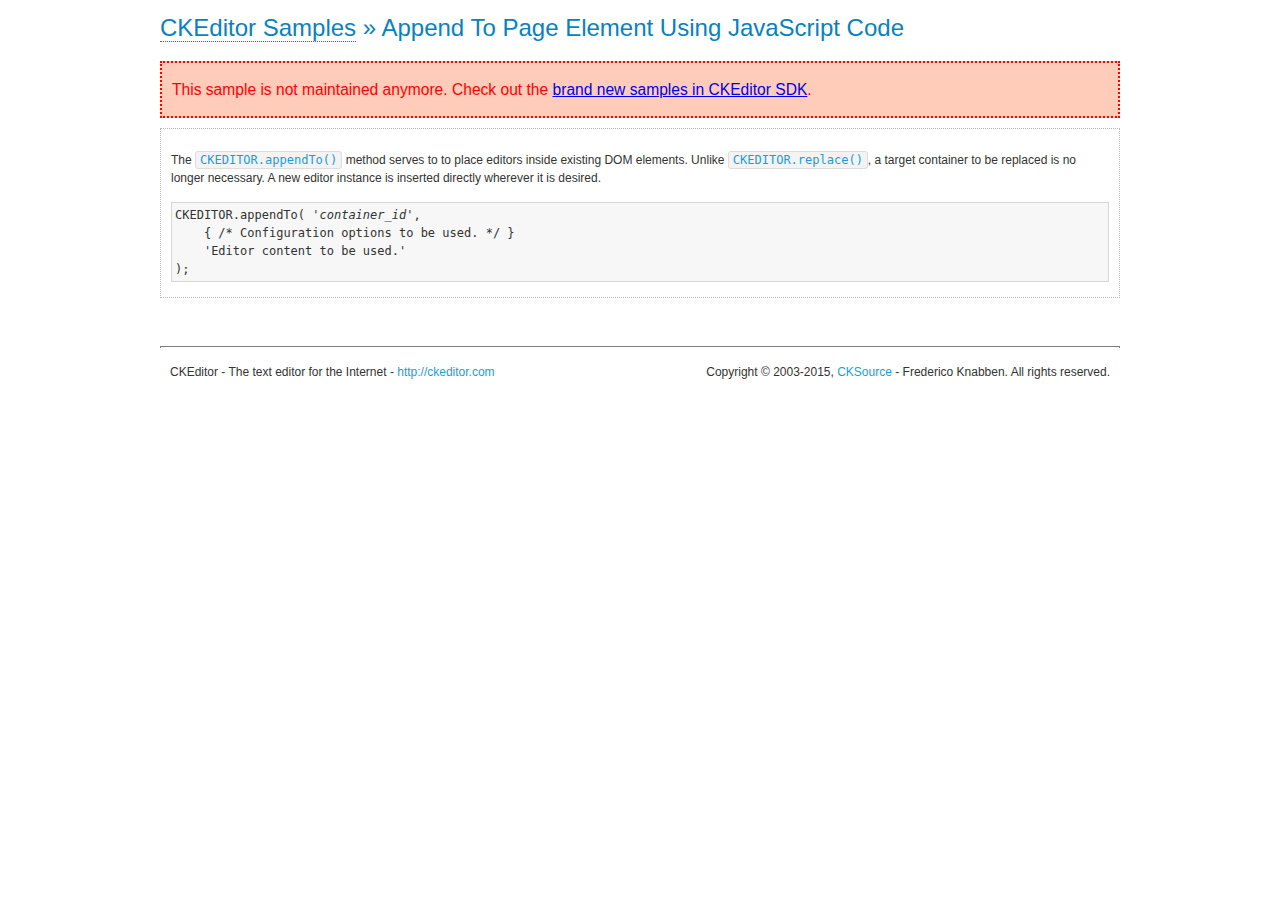
<file: public/ckeditor/samples/old/appendto.html>
<!DOCTYPE html>
<!--
Copyright (c) 2003-2015, CKSource - Frederico Knabben. All rights reserved.
For licensing, see LICENSE.md or http://ckeditor.com/license
-->
<html>
<head>
	<meta charset="utf-8">
	<title>Append To Page Element Using JavaScript Code &mdash; CKEditor Sample</title>
	<script src="../../ckeditor.js"></script>
	<link rel="stylesheet" href="sample.css">
</head>
<body>
	<h1 class="samples">
		<a href="index.html">CKEditor Samples</a> &raquo; Append To Page Element Using JavaScript Code
	</h1>
	<div class="warning deprecated">
		This sample is not maintained anymore. Check out the <a href="http://sdk.ckeditor.com/">brand new samples in CKEditor SDK</a>.
	</div>
	<div id="section1">
		<div class="description">
			<p>
				The <code><a class="samples" href="http://docs.ckeditor.com/#!/api/CKEDITOR-method-appendTo">CKEDITOR.appendTo()</a></code> method serves to to place editors inside existing DOM elements. Unlike <code><a class="samples" href="http://docs.ckeditor.com/#!/api/CKEDITOR-method-replace">CKEDITOR.replace()</a></code>,
				a target container to be replaced is no longer necessary. A new editor
				instance is inserted directly wherever it is desired.
			</p>
<pre class="samples">CKEDITOR.appendTo( '<em>container_id</em>',
	{ /* Configuration options to be used. */ }
	'Editor content to be used.'
);</pre>
		</div>
		<script>

			// This call can be placed at any point after the
			// DOM element to append CKEditor to or inside the <head><script>
			// in a window.onload event handler.

			// Append a CKEditor instance using the default configuration and the
			// provided content to the <div> element of ID "section1".
			CKEDITOR.appendTo( 'section1',
				null,
				'<p>This is some <strong>sample text</strong>. You are using <a href="http://ckeditor.com/">CKEditor</a>.</p>'
			);

		</script>
	</div>
	<br>
	<div id="footer">
		<hr>
		<p>
			CKEditor - The text editor for the Internet - <a class="samples" href="http://ckeditor.com/">http://ckeditor.com</a>
		</p>
		<p id="copy">
			Copyright &copy; 2003-2015, <a class="samples" href="http://cksource.com/">CKSource</a> - Frederico
			Knabben. All rights reserved.
		</p>
	</div>
</body>
</html>
</file>
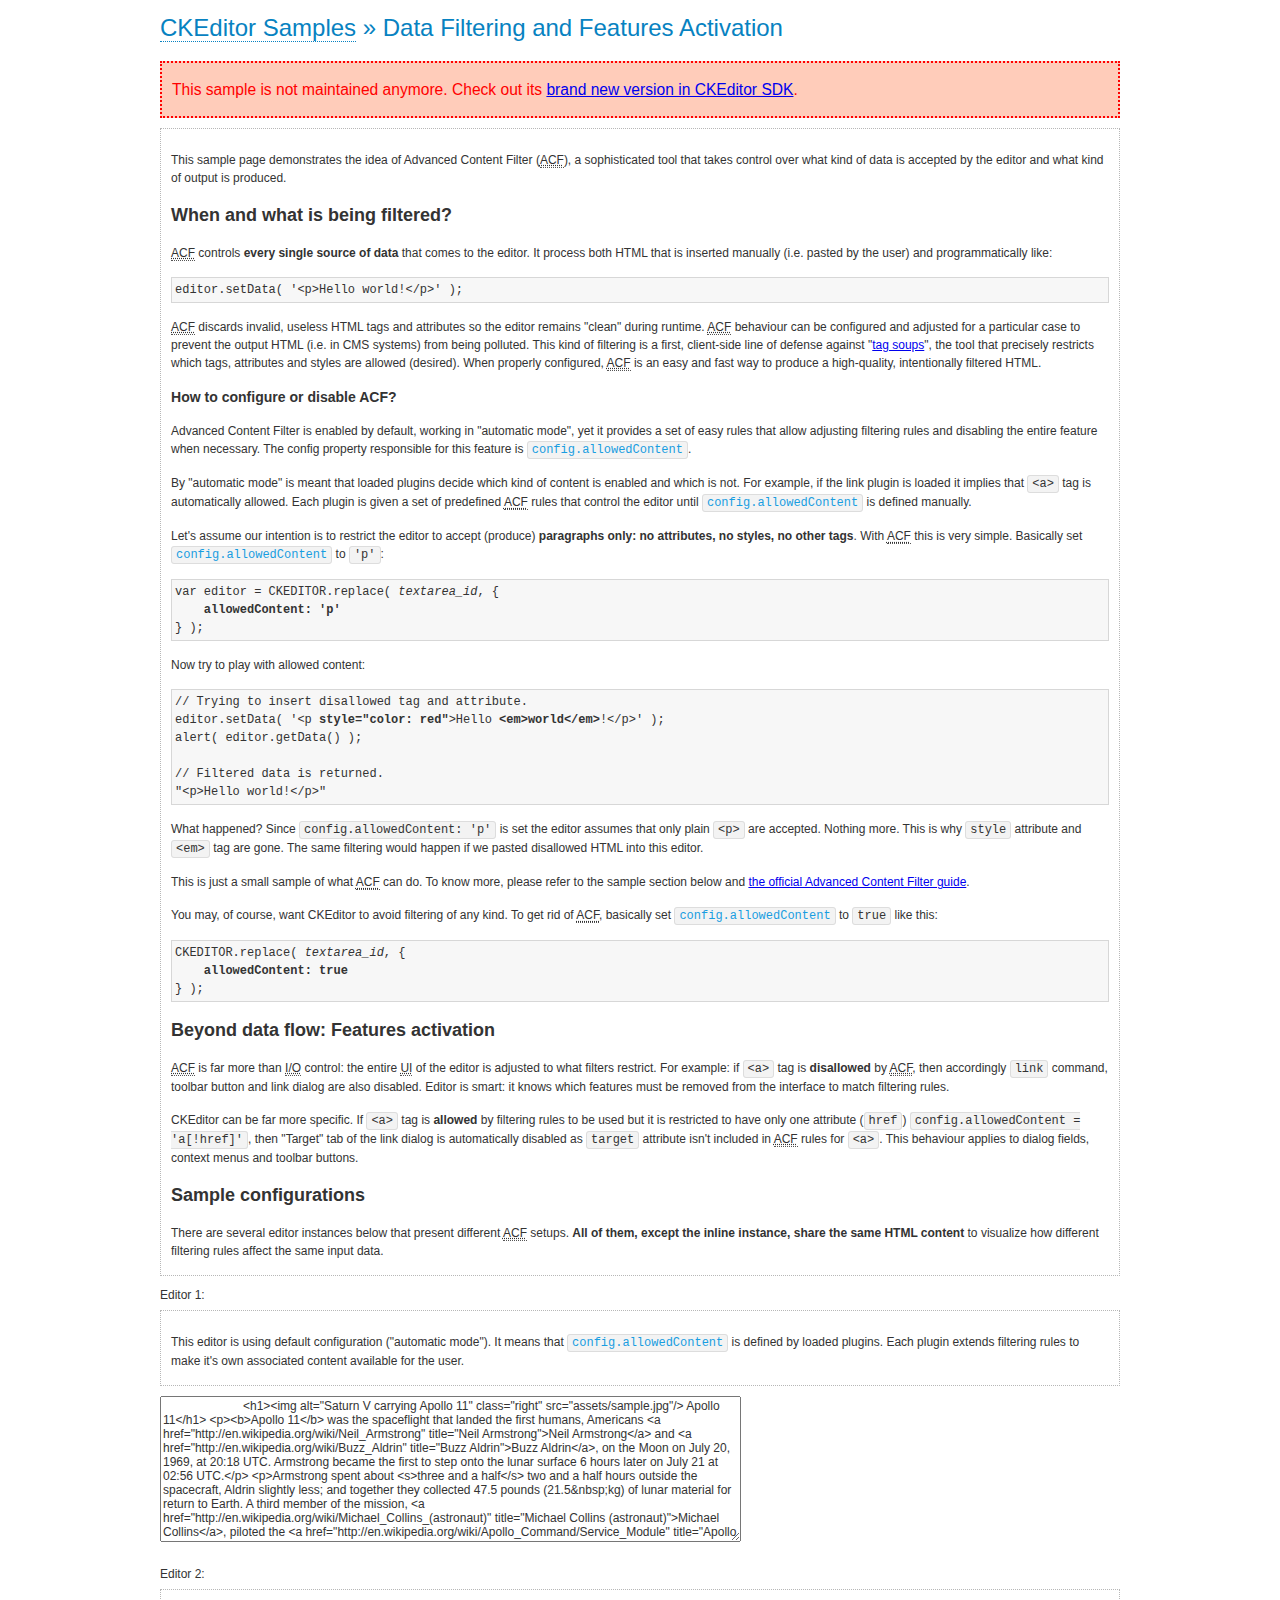
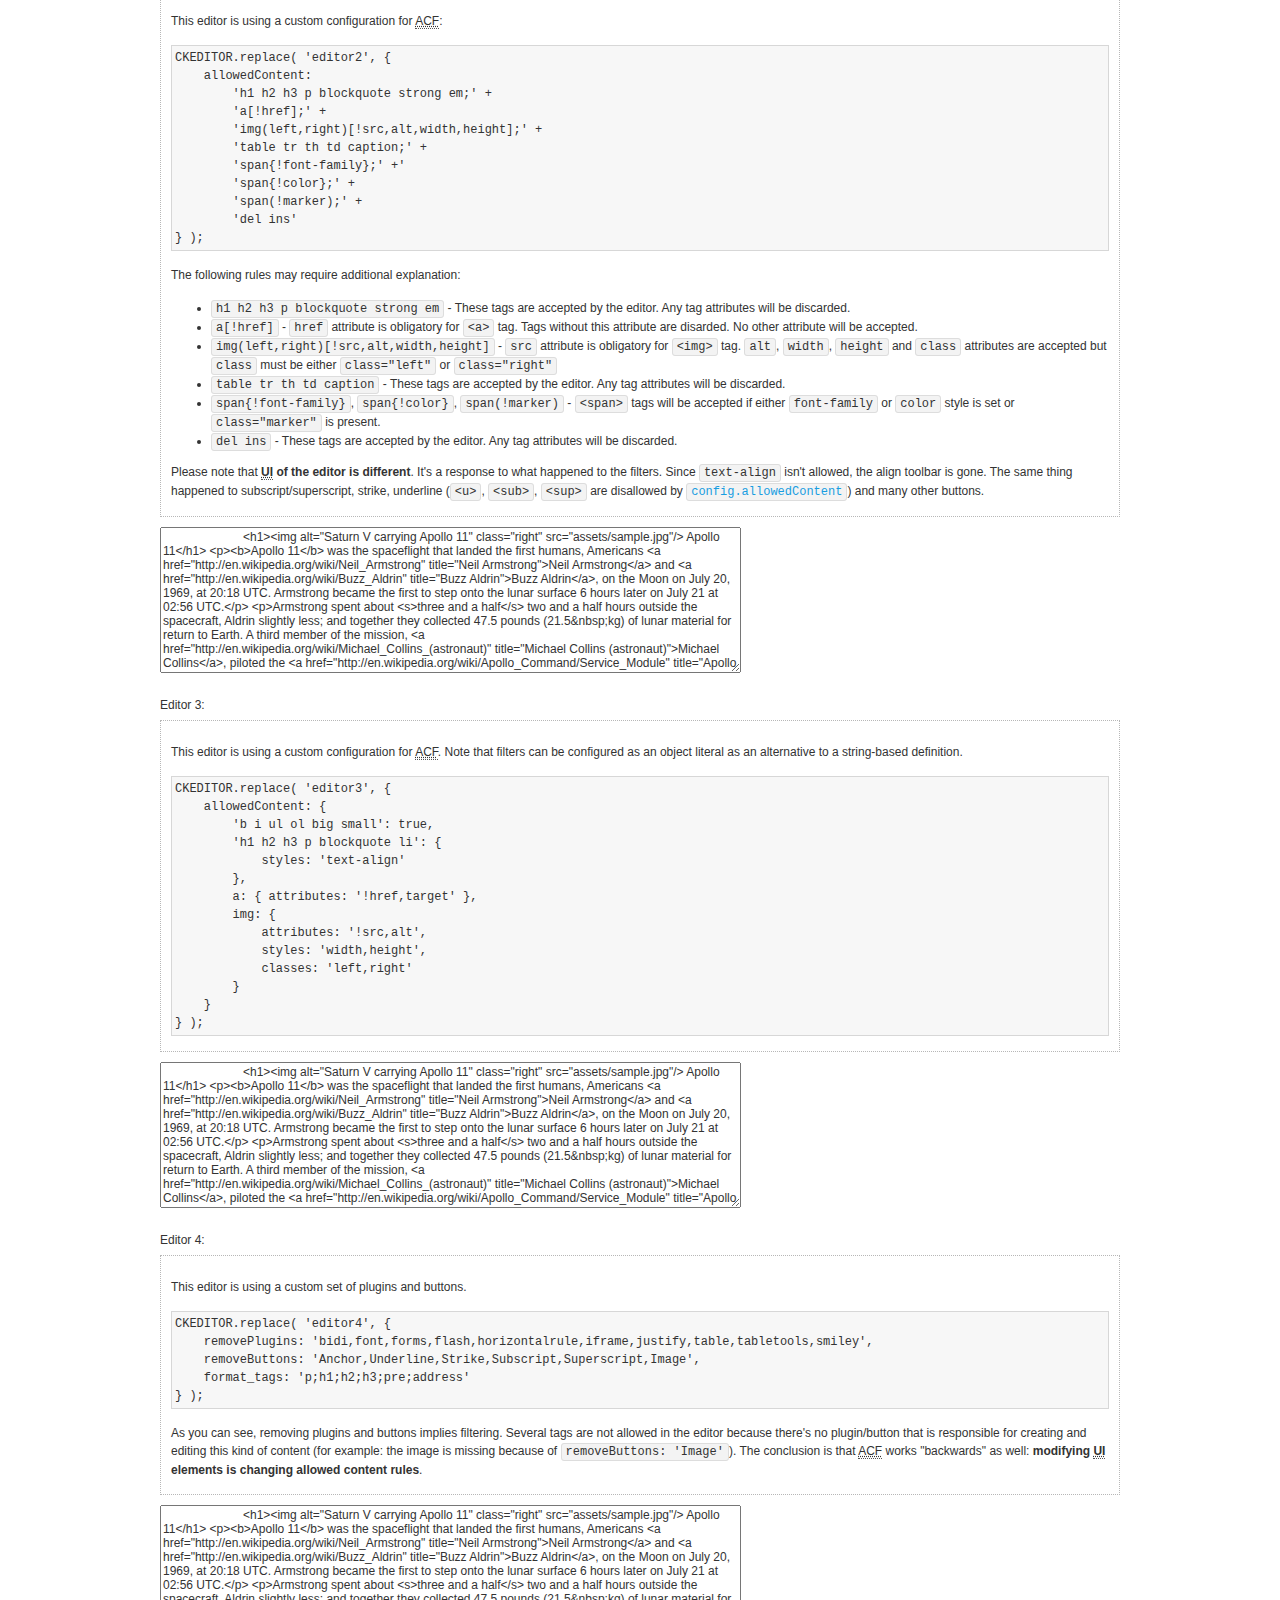
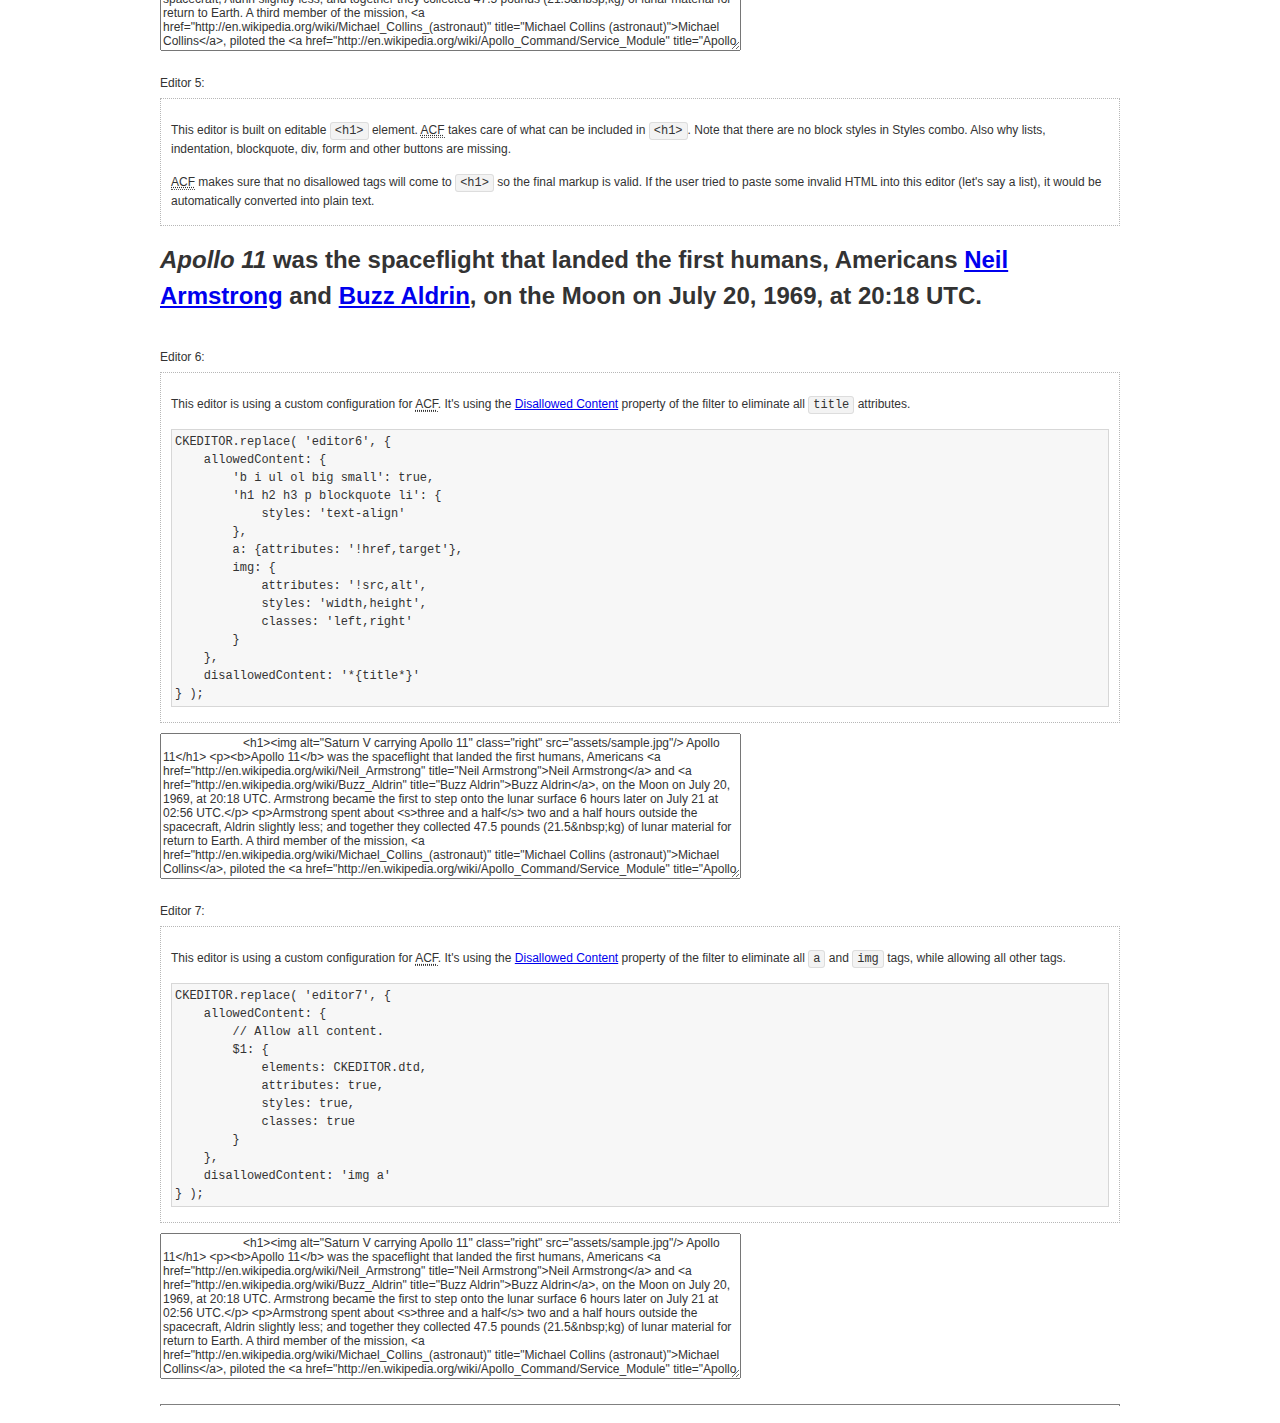
<file: public/ckeditor/samples/old/datafiltering.html>
<!DOCTYPE html>
<!--
Copyright (c) 2003-2015, CKSource - Frederico Knabben. All rights reserved.
For licensing, see LICENSE.md or http://ckeditor.com/license
-->
<html>
<head>
	<meta charset="utf-8">
	<title>Data Filtering &mdash; CKEditor Sample</title>
	<script src="../../ckeditor.js"></script>
	<link rel="stylesheet" href="sample.css">
	<script>
		// Remove advanced tabs for all editors.
		CKEDITOR.config.removeDialogTabs = 'image:advanced;link:advanced;flash:advanced;creatediv:advanced;editdiv:advanced';
	</script>
</head>
<body>
	<h1 class="samples">
		<a href="index.html">CKEditor Samples</a> &raquo; Data Filtering and Features Activation
	</h1>
	<div class="warning deprecated">
		This sample is not maintained anymore. Check out its <a href="http://sdk.ckeditor.com/samples/acf.html">brand new version in CKEditor SDK</a>.
	</div>
	<div class="description">
		<p>
			This sample page demonstrates the idea of Advanced Content Filter
			(<abbr title="Advanced Content Filter">ACF</abbr>), a sophisticated
			tool that takes control over what kind of data is accepted by the editor and what
			kind of output is produced.
		</p>
		<h2>When and what is being filtered?</h2>
		<p>
			<abbr title="Advanced Content Filter">ACF</abbr> controls
			<strong>every single source of data</strong> that comes to the editor.
			It process both HTML that is inserted manually (i.e. pasted by the user)
			and programmatically like:
		</p>
<pre class="samples">
editor.setData( '&lt;p&gt;Hello world!&lt;/p&gt;' );
</pre>
		<p>
			<abbr title="Advanced Content Filter">ACF</abbr> discards invalid,
			useless HTML tags and attributes so the editor remains "clean" during
			runtime. <abbr title="Advanced Content Filter">ACF</abbr> behaviour
			can be configured and adjusted for a particular case to prevent the
			output HTML (i.e. in CMS systems) from being polluted.

			This kind of filtering is a first, client-side line of defense
			against "<a href="http://en.wikipedia.org/wiki/Tag_soup">tag soups</a>",
			the tool that precisely restricts which tags, attributes and styles
			are allowed (desired). When properly configured, <abbr title="Advanced Content Filter">ACF</abbr>
			is an easy and fast way to produce a high-quality, intentionally filtered HTML.
		</p>

		<h3>How to configure or disable ACF?</h3>
		<p>
			Advanced Content Filter is enabled by default, working in "automatic mode", yet
			it provides a set of easy rules that allow adjusting filtering rules
			and disabling the entire feature when necessary. The config property
			responsible for this feature is <code><a class="samples"
			href="http://docs.ckeditor.com/#!/api/CKEDITOR.config-cfg-allowedContent">config.allowedContent</a></code>.
		</p>
		<p>
			By "automatic mode" is meant that loaded plugins decide which kind
			of content is enabled and which is not. For example, if the link
			plugin is loaded it implies that <code>&lt;a&gt;</code> tag is
			automatically allowed. Each plugin is given a set
			of predefined <abbr title="Advanced Content Filter">ACF</abbr> rules
			that control the editor until <code><a class="samples"
			href="http://docs.ckeditor.com/#!/api/CKEDITOR.config-cfg-allowedContent">
			config.allowedContent</a></code>
			is defined manually.
		</p>
		<p>
			Let's assume our intention is to restrict the editor to accept (produce) <strong>paragraphs
			only: no attributes, no styles, no other tags</strong>.
			With <abbr title="Advanced Content Filter">ACF</abbr>
			this is very simple. Basically set <code><a class="samples"
			href="http://docs.ckeditor.com/#!/api/CKEDITOR.config-cfg-allowedContent">
			config.allowedContent</a></code> to <code>'p'</code>:
		</p>
<pre class="samples">
var editor = CKEDITOR.replace( <em>textarea_id</em>, {
	<strong>allowedContent: 'p'</strong>
} );
</pre>
		<p>
			Now try to play with allowed content:
		</p>
<pre class="samples">
// Trying to insert disallowed tag and attribute.
editor.setData( '&lt;p <strong>style="color: red"</strong>&gt;Hello <strong>&lt;em&gt;world&lt;/em&gt;</strong>!&lt;/p&gt;' );
alert( editor.getData() );

// Filtered data is returned.
"&lt;p&gt;Hello world!&lt;/p&gt;"
</pre>
		<p>
			What happened? Since <code>config.allowedContent: 'p'</code> is set the editor assumes
			that only plain <code>&lt;p&gt;</code> are accepted. Nothing more. This is why
			<code>style</code> attribute and <code>&lt;em&gt;</code> tag are gone. The same
			filtering would happen if we pasted disallowed HTML into this editor.
		</p>
		<p>
			This is just a small sample of what <abbr title="Advanced Content Filter">ACF</abbr>
			can do. To know more, please refer to the sample section below and
			<a href="http://docs.ckeditor.com/#!/guide/dev_advanced_content_filter">the official Advanced Content Filter guide</a>.
		</p>
		<p>
			You may, of course, want CKEditor to avoid filtering of any kind.
			To get rid of <abbr title="Advanced Content Filter">ACF</abbr>,
			basically set <code><a class="samples"
			href="http://docs.ckeditor.com/#!/api/CKEDITOR.config-cfg-allowedContent">
			config.allowedContent</a></code> to <code>true</code> like this:
		</p>
<pre class="samples">
CKEDITOR.replace( <em>textarea_id</em>, {
	<strong>allowedContent: true</strong>
} );
</pre>

		<h2>Beyond data flow: Features activation</h2>
		<p>
			<abbr title="Advanced Content Filter">ACF</abbr> is far more than
			<abbr title="Input/Output">I/O</abbr> control: the entire
			<abbr title="User Interface">UI</abbr> of the editor is adjusted to what
			filters restrict. For example: if <code>&lt;a&gt;</code> tag is
			<strong>disallowed</strong>
			by <abbr title="Advanced Content Filter">ACF</abbr>,
			then accordingly <code>link</code> command, toolbar button and link dialog
			are also disabled. Editor is smart: it knows which features must be
			removed from the interface to match filtering rules.
		</p>
		<p>
			CKEditor can be far more specific. If <code>&lt;a&gt;</code> tag is
			<strong>allowed</strong> by filtering rules to be used but it is restricted
			to have only one attribute (<code>href</code>)
			<code>config.allowedContent = 'a[!href]'</code>, then
			"Target" tab of the link dialog is automatically disabled as <code>target</code>
			attribute isn't included in <abbr title="Advanced Content Filter">ACF</abbr> rules
			for <code>&lt;a&gt;</code>. This behaviour applies to dialog fields, context
			menus and toolbar buttons.
		</p>

		<h2>Sample configurations</h2>
		<p>
			There are several editor instances below that present different
			<abbr title="Advanced Content Filter">ACF</abbr> setups. <strong>All of them,
			except the inline instance, share the same HTML content</strong> to visualize
			how different filtering rules affect the same input data.
		</p>
	</div>

	<div>
		<label for="editor1">
			Editor 1:
		</label>
		<div class="description">
			<p>
				This editor is using default configuration ("automatic mode"). It means that
				<code><a class="samples"
				href="http://docs.ckeditor.com/#!/api/CKEDITOR.config-cfg-allowedContent">
				config.allowedContent</a></code> is defined by loaded plugins.
				Each plugin extends filtering rules to make it's own associated content
				available for the user.
			</p>
		</div>
		<textarea cols="80" id="editor1" name="editor1" rows="10">
			&lt;h1&gt;&lt;img alt=&quot;Saturn V carrying Apollo 11&quot; class=&quot;right&quot; src=&quot;assets/sample.jpg&quot;/&gt; Apollo 11&lt;/h1&gt; &lt;p&gt;&lt;b&gt;Apollo 11&lt;/b&gt; was the spaceflight that landed the first humans, Americans &lt;a href=&quot;http://en.wikipedia.org/wiki/Neil_Armstrong&quot; title=&quot;Neil Armstrong&quot;&gt;Neil Armstrong&lt;/a&gt; and &lt;a href=&quot;http://en.wikipedia.org/wiki/Buzz_Aldrin&quot; title=&quot;Buzz Aldrin&quot;&gt;Buzz Aldrin&lt;/a&gt;, on the Moon on July 20, 1969, at 20:18 UTC. Armstrong became the first to step onto the lunar surface 6 hours later on July 21 at 02:56 UTC.&lt;/p&gt; &lt;p&gt;Armstrong spent about &lt;s&gt;three and a half&lt;/s&gt; two and a half hours outside the spacecraft, Aldrin slightly less; and together they collected 47.5 pounds (21.5&amp;nbsp;kg) of lunar material for return to Earth. A third member of the mission, &lt;a href=&quot;http://en.wikipedia.org/wiki/Michael_Collins_(astronaut)&quot; title=&quot;Michael Collins (astronaut)&quot;&gt;Michael Collins&lt;/a&gt;, piloted the &lt;a href=&quot;http://en.wikipedia.org/wiki/Apollo_Command/Service_Module&quot; title=&quot;Apollo Command/Service Module&quot;&gt;command&lt;/a&gt; spacecraft alone in lunar orbit until Armstrong and Aldrin returned to it for the trip back to Earth.&lt;/p&gt; &lt;h2&gt;Broadcasting and &lt;em&gt;quotes&lt;/em&gt; &lt;a id=&quot;quotes&quot; name=&quot;quotes&quot;&gt;&lt;/a&gt;&lt;/h2&gt; &lt;p&gt;Broadcast on live TV to a world-wide audience, Armstrong stepped onto the lunar surface and described the event as:&lt;/p&gt; &lt;blockquote&gt;&lt;p&gt;One small step for [a] man, one giant leap for mankind.&lt;/p&gt;&lt;/blockquote&gt; &lt;p&gt;Apollo 11 effectively ended the &lt;a href=&quot;http://en.wikipedia.org/wiki/Space_Race&quot; title=&quot;Space Race&quot;&gt;Space Race&lt;/a&gt; and fulfilled a national goal proposed in 1961 by the late U.S. President &lt;a href=&quot;http://en.wikipedia.org/wiki/John_F._Kennedy&quot; title=&quot;John F. Kennedy&quot;&gt;John F. Kennedy&lt;/a&gt; in a speech before the United States Congress:&lt;/p&gt; &lt;blockquote&gt;&lt;p&gt;[...] before this decade is out, of landing a man on the Moon and returning him safely to the Earth.&lt;/p&gt;&lt;/blockquote&gt; &lt;h2&gt;Technical details &lt;a id=&quot;tech-details&quot; name=&quot;tech-details&quot;&gt;&lt;/a&gt;&lt;/h2&gt; &lt;table align=&quot;right&quot; border=&quot;1&quot; bordercolor=&quot;#ccc&quot; cellpadding=&quot;5&quot; cellspacing=&quot;0&quot; style=&quot;border-collapse:collapse;margin:10px 0 10px 15px;&quot;&gt; &lt;caption&gt;&lt;strong&gt;Mission crew&lt;/strong&gt;&lt;/caption&gt; &lt;thead&gt; &lt;tr&gt; &lt;th scope=&quot;col&quot;&gt;Position&lt;/th&gt; &lt;th scope=&quot;col&quot;&gt;Astronaut&lt;/th&gt; &lt;/tr&gt; &lt;/thead&gt; &lt;tbody&gt; &lt;tr&gt; &lt;td&gt;Commander&lt;/td&gt; &lt;td&gt;Neil A. Armstrong&lt;/td&gt; &lt;/tr&gt; &lt;tr&gt; &lt;td&gt;Command Module Pilot&lt;/td&gt; &lt;td&gt;Michael Collins&lt;/td&gt; &lt;/tr&gt; &lt;tr&gt; &lt;td&gt;Lunar Module Pilot&lt;/td&gt; &lt;td&gt;Edwin &amp;quot;Buzz&amp;quot; E. Aldrin, Jr.&lt;/td&gt; &lt;/tr&gt; &lt;/tbody&gt; &lt;/table&gt; &lt;p&gt;Launched by a &lt;strong&gt;Saturn V&lt;/strong&gt; rocket from &lt;a href=&quot;http://en.wikipedia.org/wiki/Kennedy_Space_Center&quot; title=&quot;Kennedy Space Center&quot;&gt;Kennedy Space Center&lt;/a&gt; in Merritt Island, Florida on July 16, Apollo 11 was the fifth manned mission of &lt;a href=&quot;http://en.wikipedia.org/wiki/NASA&quot; title=&quot;NASA&quot;&gt;NASA&lt;/a&gt;&amp;#39;s Apollo program. The Apollo spacecraft had three parts:&lt;/p&gt; &lt;ol&gt; &lt;li&gt;&lt;strong&gt;Command Module&lt;/strong&gt; with a cabin for the three astronauts which was the only part which landed back on Earth&lt;/li&gt; &lt;li&gt;&lt;strong&gt;Service Module&lt;/strong&gt; which supported the Command Module with propulsion, electrical power, oxygen and water&lt;/li&gt; &lt;li&gt;&lt;strong&gt;Lunar Module&lt;/strong&gt; for landing on the Moon.&lt;/li&gt; &lt;/ol&gt; &lt;p&gt;After being sent to the Moon by the Saturn V&amp;#39;s upper stage, the astronauts separated the spacecraft from it and travelled for three days until they entered into lunar orbit. Armstrong and Aldrin then moved into the Lunar Module and landed in the &lt;a href=&quot;http://en.wikipedia.org/wiki/Mare_Tranquillitatis&quot; title=&quot;Mare Tranquillitatis&quot;&gt;Sea of Tranquility&lt;/a&gt;. They stayed a total of about 21 and a half hours on the lunar surface. After lifting off in the upper part of the Lunar Module and rejoining Collins in the Command Module, they returned to Earth and landed in the &lt;a href=&quot;http://en.wikipedia.org/wiki/Pacific_Ocean&quot; title=&quot;Pacific Ocean&quot;&gt;Pacific Ocean&lt;/a&gt; on July 24.&lt;/p&gt; &lt;hr/&gt; &lt;p style=&quot;text-align: right;&quot;&gt;&lt;small&gt;Source: &lt;a href=&quot;http://en.wikipedia.org/wiki/Apollo_11&quot;&gt;Wikipedia.org&lt;/a&gt;&lt;/small&gt;&lt;/p&gt;
		</textarea>

		<script>

			CKEDITOR.replace( 'editor1' );

		</script>
	</div>

	<br>

	<div>
		<label for="editor2">
			Editor 2:
		</label>
		<div class="description">
			<p>
				This editor is using a custom configuration for
				<abbr title="Advanced Content Filter">ACF</abbr>:
			</p>
<pre class="samples">
CKEDITOR.replace( 'editor2', {
	allowedContent:
		'h1 h2 h3 p blockquote strong em;' +
		'a[!href];' +
		'img(left,right)[!src,alt,width,height];' +
		'table tr th td caption;' +
		'span{!font-family};' +'
		'span{!color};' +
		'span(!marker);' +
		'del ins'
} );
</pre>
			<p>
				The following rules may require additional explanation:
			</p>
			<ul>
				<li>
					<code>h1 h2 h3 p blockquote strong em</code> - These tags
					are accepted by the editor. Any tag attributes will be discarded.
				</li>
				<li>
					<code>a[!href]</code> - <code>href</code> attribute is obligatory
					for <code>&lt;a&gt;</code> tag. Tags without this attribute
					are disarded. No other attribute will be accepted.
				</li>
				<li>
					<code>img(left,right)[!src,alt,width,height]</code> - <code>src</code>
					attribute is obligatory for <code>&lt;img&gt;</code> tag.
					<code>alt</code>, <code>width</code>, <code>height</code>
					and <code>class</code> attributes are accepted but
					<code>class</code> must be either <code>class="left"</code>
					or <code>class="right"</code>
				</li>
				<li>
					<code>table tr th td caption</code> - These tags
					are accepted by the editor. Any tag attributes will be discarded.
				</li>
				<li>
					<code>span{!font-family}</code>, <code>span{!color}</code>,
					<code>span(!marker)</code> - <code>&lt;span&gt;</code> tags
					will be accepted if either <code>font-family</code> or
					<code>color</code> style is set or <code>class="marker"</code>
					is present.
				</li>
				<li>
					<code>del ins</code> - These tags
					are accepted by the editor. Any tag attributes will be discarded.
				</li>
			</ul>
			<p>
				Please note that <strong><abbr title="User Interface">UI</abbr> of the
				editor is different</strong>. It's a response to what happened to the filters.
				Since <code>text-align</code> isn't allowed, the align toolbar is gone.
				The same thing happened to subscript/superscript, strike, underline
				(<code>&lt;u&gt;</code>, <code>&lt;sub&gt;</code>, <code>&lt;sup&gt;</code>
				are disallowed by <code><a class="samples"
				href="http://docs.ckeditor.com/#!/api/CKEDITOR.config-cfg-allowedContent">
				config.allowedContent</a></code>) and many other buttons.
			</p>
		</div>
		<textarea cols="80" id="editor2" name="editor2" rows="10">
			&lt;h1&gt;&lt;img alt=&quot;Saturn V carrying Apollo 11&quot; class=&quot;right&quot; src=&quot;assets/sample.jpg&quot;/&gt; Apollo 11&lt;/h1&gt; &lt;p&gt;&lt;b&gt;Apollo 11&lt;/b&gt; was the spaceflight that landed the first humans, Americans &lt;a href=&quot;http://en.wikipedia.org/wiki/Neil_Armstrong&quot; title=&quot;Neil Armstrong&quot;&gt;Neil Armstrong&lt;/a&gt; and &lt;a href=&quot;http://en.wikipedia.org/wiki/Buzz_Aldrin&quot; title=&quot;Buzz Aldrin&quot;&gt;Buzz Aldrin&lt;/a&gt;, on the Moon on July 20, 1969, at 20:18 UTC. Armstrong became the first to step onto the lunar surface 6 hours later on July 21 at 02:56 UTC.&lt;/p&gt; &lt;p&gt;Armstrong spent about &lt;s&gt;three and a half&lt;/s&gt; two and a half hours outside the spacecraft, Aldrin slightly less; and together they collected 47.5 pounds (21.5&amp;nbsp;kg) of lunar material for return to Earth. A third member of the mission, &lt;a href=&quot;http://en.wikipedia.org/wiki/Michael_Collins_(astronaut)&quot; title=&quot;Michael Collins (astronaut)&quot;&gt;Michael Collins&lt;/a&gt;, piloted the &lt;a href=&quot;http://en.wikipedia.org/wiki/Apollo_Command/Service_Module&quot; title=&quot;Apollo Command/Service Module&quot;&gt;command&lt;/a&gt; spacecraft alone in lunar orbit until Armstrong and Aldrin returned to it for the trip back to Earth.&lt;/p&gt; &lt;h2&gt;Broadcasting and &lt;em&gt;quotes&lt;/em&gt; &lt;a id=&quot;quotes&quot; name=&quot;quotes&quot;&gt;&lt;/a&gt;&lt;/h2&gt; &lt;p&gt;Broadcast on live TV to a world-wide audience, Armstrong stepped onto the lunar surface and described the event as:&lt;/p&gt; &lt;blockquote&gt;&lt;p&gt;One small step for [a] man, one giant leap for mankind.&lt;/p&gt;&lt;/blockquote&gt; &lt;p&gt;Apollo 11 effectively ended the &lt;a href=&quot;http://en.wikipedia.org/wiki/Space_Race&quot; title=&quot;Space Race&quot;&gt;Space Race&lt;/a&gt; and fulfilled a national goal proposed in 1961 by the late U.S. President &lt;a href=&quot;http://en.wikipedia.org/wiki/John_F._Kennedy&quot; title=&quot;John F. Kennedy&quot;&gt;John F. Kennedy&lt;/a&gt; in a speech before the United States Congress:&lt;/p&gt; &lt;blockquote&gt;&lt;p&gt;[...] before this decade is out, of landing a man on the Moon and returning him safely to the Earth.&lt;/p&gt;&lt;/blockquote&gt; &lt;h2&gt;Technical details &lt;a id=&quot;tech-details&quot; name=&quot;tech-details&quot;&gt;&lt;/a&gt;&lt;/h2&gt; &lt;table align=&quot;right&quot; border=&quot;1&quot; bordercolor=&quot;#ccc&quot; cellpadding=&quot;5&quot; cellspacing=&quot;0&quot; style=&quot;border-collapse:collapse;margin:10px 0 10px 15px;&quot;&gt; &lt;caption&gt;&lt;strong&gt;Mission crew&lt;/strong&gt;&lt;/caption&gt; &lt;thead&gt; &lt;tr&gt; &lt;th scope=&quot;col&quot;&gt;Position&lt;/th&gt; &lt;th scope=&quot;col&quot;&gt;Astronaut&lt;/th&gt; &lt;/tr&gt; &lt;/thead&gt; &lt;tbody&gt; &lt;tr&gt; &lt;td&gt;Commander&lt;/td&gt; &lt;td&gt;Neil A. Armstrong&lt;/td&gt; &lt;/tr&gt; &lt;tr&gt; &lt;td&gt;Command Module Pilot&lt;/td&gt; &lt;td&gt;Michael Collins&lt;/td&gt; &lt;/tr&gt; &lt;tr&gt; &lt;td&gt;Lunar Module Pilot&lt;/td&gt; &lt;td&gt;Edwin &amp;quot;Buzz&amp;quot; E. Aldrin, Jr.&lt;/td&gt; &lt;/tr&gt; &lt;/tbody&gt; &lt;/table&gt; &lt;p&gt;Launched by a &lt;strong&gt;Saturn V&lt;/strong&gt; rocket from &lt;a href=&quot;http://en.wikipedia.org/wiki/Kennedy_Space_Center&quot; title=&quot;Kennedy Space Center&quot;&gt;Kennedy Space Center&lt;/a&gt; in Merritt Island, Florida on July 16, Apollo 11 was the fifth manned mission of &lt;a href=&quot;http://en.wikipedia.org/wiki/NASA&quot; title=&quot;NASA&quot;&gt;NASA&lt;/a&gt;&amp;#39;s Apollo program. The Apollo spacecraft had three parts:&lt;/p&gt; &lt;ol&gt; &lt;li&gt;&lt;strong&gt;Command Module&lt;/strong&gt; with a cabin for the three astronauts which was the only part which landed back on Earth&lt;/li&gt; &lt;li&gt;&lt;strong&gt;Service Module&lt;/strong&gt; which supported the Command Module with propulsion, electrical power, oxygen and water&lt;/li&gt; &lt;li&gt;&lt;strong&gt;Lunar Module&lt;/strong&gt; for landing on the Moon.&lt;/li&gt; &lt;/ol&gt; &lt;p&gt;After being sent to the Moon by the Saturn V&amp;#39;s upper stage, the astronauts separated the spacecraft from it and travelled for three days until they entered into lunar orbit. Armstrong and Aldrin then moved into the Lunar Module and landed in the &lt;a href=&quot;http://en.wikipedia.org/wiki/Mare_Tranquillitatis&quot; title=&quot;Mare Tranquillitatis&quot;&gt;Sea of Tranquility&lt;/a&gt;. They stayed a total of about 21 and a half hours on the lunar surface. After lifting off in the upper part of the Lunar Module and rejoining Collins in the Command Module, they returned to Earth and landed in the &lt;a href=&quot;http://en.wikipedia.org/wiki/Pacific_Ocean&quot; title=&quot;Pacific Ocean&quot;&gt;Pacific Ocean&lt;/a&gt; on July 24.&lt;/p&gt; &lt;hr/&gt; &lt;p style=&quot;text-align: right;&quot;&gt;&lt;small&gt;Source: &lt;a href=&quot;http://en.wikipedia.org/wiki/Apollo_11&quot;&gt;Wikipedia.org&lt;/a&gt;&lt;/small&gt;&lt;/p&gt;
		</textarea>
		<script>

			CKEDITOR.replace( 'editor2', {
				allowedContent:
					'h1 h2 h3 p blockquote strong em;' +
					'a[!href];' +
					'img(left,right)[!src,alt,width,height];' +
					'table tr th td caption;' +
					'span{!font-family};' +
					'span{!color};' +
					'span(!marker);' +
					'del ins'
			} );

		</script>
	</div>

	<br>

	<div>
		<label for="editor3">
			Editor 3:
		</label>
		<div class="description">
			<p>
				This editor is using a custom configuration for
				<abbr title="Advanced Content Filter">ACF</abbr>.
				Note that filters can be configured as an object literal
				as an alternative to a string-based definition.
			</p>
<pre class="samples">
CKEDITOR.replace( 'editor3', {
	allowedContent: {
		'b i ul ol big small': true,
		'h1 h2 h3 p blockquote li': {
			styles: 'text-align'
		},
		a: { attributes: '!href,target' },
		img: {
			attributes: '!src,alt',
			styles: 'width,height',
			classes: 'left,right'
		}
	}
} );
</pre>
		</div>
		<textarea cols="80" id="editor3" name="editor3" rows="10">
			&lt;h1&gt;&lt;img alt=&quot;Saturn V carrying Apollo 11&quot; class=&quot;right&quot; src=&quot;assets/sample.jpg&quot;/&gt; Apollo 11&lt;/h1&gt; &lt;p&gt;&lt;b&gt;Apollo 11&lt;/b&gt; was the spaceflight that landed the first humans, Americans &lt;a href=&quot;http://en.wikipedia.org/wiki/Neil_Armstrong&quot; title=&quot;Neil Armstrong&quot;&gt;Neil Armstrong&lt;/a&gt; and &lt;a href=&quot;http://en.wikipedia.org/wiki/Buzz_Aldrin&quot; title=&quot;Buzz Aldrin&quot;&gt;Buzz Aldrin&lt;/a&gt;, on the Moon on July 20, 1969, at 20:18 UTC. Armstrong became the first to step onto the lunar surface 6 hours later on July 21 at 02:56 UTC.&lt;/p&gt; &lt;p&gt;Armstrong spent about &lt;s&gt;three and a half&lt;/s&gt; two and a half hours outside the spacecraft, Aldrin slightly less; and together they collected 47.5 pounds (21.5&amp;nbsp;kg) of lunar material for return to Earth. A third member of the mission, &lt;a href=&quot;http://en.wikipedia.org/wiki/Michael_Collins_(astronaut)&quot; title=&quot;Michael Collins (astronaut)&quot;&gt;Michael Collins&lt;/a&gt;, piloted the &lt;a href=&quot;http://en.wikipedia.org/wiki/Apollo_Command/Service_Module&quot; title=&quot;Apollo Command/Service Module&quot;&gt;command&lt;/a&gt; spacecraft alone in lunar orbit until Armstrong and Aldrin returned to it for the trip back to Earth.&lt;/p&gt; &lt;h2&gt;Broadcasting and &lt;em&gt;quotes&lt;/em&gt; &lt;a id=&quot;quotes&quot; name=&quot;quotes&quot;&gt;&lt;/a&gt;&lt;/h2&gt; &lt;p&gt;Broadcast on live TV to a world-wide audience, Armstrong stepped onto the lunar surface and described the event as:&lt;/p&gt; &lt;blockquote&gt;&lt;p&gt;One small step for [a] man, one giant leap for mankind.&lt;/p&gt;&lt;/blockquote&gt; &lt;p&gt;Apollo 11 effectively ended the &lt;a href=&quot;http://en.wikipedia.org/wiki/Space_Race&quot; title=&quot;Space Race&quot;&gt;Space Race&lt;/a&gt; and fulfilled a national goal proposed in 1961 by the late U.S. President &lt;a href=&quot;http://en.wikipedia.org/wiki/John_F._Kennedy&quot; title=&quot;John F. Kennedy&quot;&gt;John F. Kennedy&lt;/a&gt; in a speech before the United States Congress:&lt;/p&gt; &lt;blockquote&gt;&lt;p&gt;[...] before this decade is out, of landing a man on the Moon and returning him safely to the Earth.&lt;/p&gt;&lt;/blockquote&gt; &lt;h2&gt;Technical details &lt;a id=&quot;tech-details&quot; name=&quot;tech-details&quot;&gt;&lt;/a&gt;&lt;/h2&gt; &lt;table align=&quot;right&quot; border=&quot;1&quot; bordercolor=&quot;#ccc&quot; cellpadding=&quot;5&quot; cellspacing=&quot;0&quot; style=&quot;border-collapse:collapse;margin:10px 0 10px 15px;&quot;&gt; &lt;caption&gt;&lt;strong&gt;Mission crew&lt;/strong&gt;&lt;/caption&gt; &lt;thead&gt; &lt;tr&gt; &lt;th scope=&quot;col&quot;&gt;Position&lt;/th&gt; &lt;th scope=&quot;col&quot;&gt;Astronaut&lt;/th&gt; &lt;/tr&gt; &lt;/thead&gt; &lt;tbody&gt; &lt;tr&gt; &lt;td&gt;Commander&lt;/td&gt; &lt;td&gt;Neil A. Armstrong&lt;/td&gt; &lt;/tr&gt; &lt;tr&gt; &lt;td&gt;Command Module Pilot&lt;/td&gt; &lt;td&gt;Michael Collins&lt;/td&gt; &lt;/tr&gt; &lt;tr&gt; &lt;td&gt;Lunar Module Pilot&lt;/td&gt; &lt;td&gt;Edwin &amp;quot;Buzz&amp;quot; E. Aldrin, Jr.&lt;/td&gt; &lt;/tr&gt; &lt;/tbody&gt; &lt;/table&gt; &lt;p&gt;Launched by a &lt;strong&gt;Saturn V&lt;/strong&gt; rocket from &lt;a href=&quot;http://en.wikipedia.org/wiki/Kennedy_Space_Center&quot; title=&quot;Kennedy Space Center&quot;&gt;Kennedy Space Center&lt;/a&gt; in Merritt Island, Florida on July 16, Apollo 11 was the fifth manned mission of &lt;a href=&quot;http://en.wikipedia.org/wiki/NASA&quot; title=&quot;NASA&quot;&gt;NASA&lt;/a&gt;&amp;#39;s Apollo program. The Apollo spacecraft had three parts:&lt;/p&gt; &lt;ol&gt; &lt;li&gt;&lt;strong&gt;Command Module&lt;/strong&gt; with a cabin for the three astronauts which was the only part which landed back on Earth&lt;/li&gt; &lt;li&gt;&lt;strong&gt;Service Module&lt;/strong&gt; which supported the Command Module with propulsion, electrical power, oxygen and water&lt;/li&gt; &lt;li&gt;&lt;strong&gt;Lunar Module&lt;/strong&gt; for landing on the Moon.&lt;/li&gt; &lt;/ol&gt; &lt;p&gt;After being sent to the Moon by the Saturn V&amp;#39;s upper stage, the astronauts separated the spacecraft from it and travelled for three days until they entered into lunar orbit. Armstrong and Aldrin then moved into the Lunar Module and landed in the &lt;a href=&quot;http://en.wikipedia.org/wiki/Mare_Tranquillitatis&quot; title=&quot;Mare Tranquillitatis&quot;&gt;Sea of Tranquility&lt;/a&gt;. They stayed a total of about 21 and a half hours on the lunar surface. After lifting off in the upper part of the Lunar Module and rejoining Collins in the Command Module, they returned to Earth and landed in the &lt;a href=&quot;http://en.wikipedia.org/wiki/Pacific_Ocean&quot; title=&quot;Pacific Ocean&quot;&gt;Pacific Ocean&lt;/a&gt; on July 24.&lt;/p&gt; &lt;hr/&gt; &lt;p style=&quot;text-align: right;&quot;&gt;&lt;small&gt;Source: &lt;a href=&quot;http://en.wikipedia.org/wiki/Apollo_11&quot;&gt;Wikipedia.org&lt;/a&gt;&lt;/small&gt;&lt;/p&gt;
		</textarea>
		<script>

			CKEDITOR.replace( 'editor3', {
				allowedContent: {
					'b i ul ol big small': true,
					'h1 h2 h3 p blockquote li': {
						styles: 'text-align'
					},
					a: { attributes: '!href,target' },
					img: {
						attributes: '!src,alt',
						styles: 'width,height',
						classes: 'left,right'
					}
				}
			} );

		</script>
	</div>

	<br>

	<div>
		<label for="editor4">
			Editor 4:
		</label>
		<div class="description">
			<p>
				This editor is using a custom set of plugins and buttons.
			</p>
<pre class="samples">
CKEDITOR.replace( 'editor4', {
	removePlugins: 'bidi,font,forms,flash,horizontalrule,iframe,justify,table,tabletools,smiley',
	removeButtons: 'Anchor,Underline,Strike,Subscript,Superscript,Image',
	format_tags: 'p;h1;h2;h3;pre;address'
} );
</pre>
			<p>
				As you can see, removing plugins and buttons implies filtering.
				Several tags are not allowed in the editor because there's no
				plugin/button that is responsible for creating and editing this
				kind of content (for example: the image is missing because
				of <code>removeButtons: 'Image'</code>). The conclusion is that
				<abbr title="Advanced Content Filter">ACF</abbr> works "backwards"
				as well: <strong>modifying <abbr title="User Interface">UI</abbr>
				elements is changing allowed content rules</strong>.
			</p>
		</div>
		<textarea cols="80" id="editor4" name="editor4" rows="10">
			&lt;h1&gt;&lt;img alt=&quot;Saturn V carrying Apollo 11&quot; class=&quot;right&quot; src=&quot;assets/sample.jpg&quot;/&gt; Apollo 11&lt;/h1&gt; &lt;p&gt;&lt;b&gt;Apollo 11&lt;/b&gt; was the spaceflight that landed the first humans, Americans &lt;a href=&quot;http://en.wikipedia.org/wiki/Neil_Armstrong&quot; title=&quot;Neil Armstrong&quot;&gt;Neil Armstrong&lt;/a&gt; and &lt;a href=&quot;http://en.wikipedia.org/wiki/Buzz_Aldrin&quot; title=&quot;Buzz Aldrin&quot;&gt;Buzz Aldrin&lt;/a&gt;, on the Moon on July 20, 1969, at 20:18 UTC. Armstrong became the first to step onto the lunar surface 6 hours later on July 21 at 02:56 UTC.&lt;/p&gt; &lt;p&gt;Armstrong spent about &lt;s&gt;three and a half&lt;/s&gt; two and a half hours outside the spacecraft, Aldrin slightly less; and together they collected 47.5 pounds (21.5&amp;nbsp;kg) of lunar material for return to Earth. A third member of the mission, &lt;a href=&quot;http://en.wikipedia.org/wiki/Michael_Collins_(astronaut)&quot; title=&quot;Michael Collins (astronaut)&quot;&gt;Michael Collins&lt;/a&gt;, piloted the &lt;a href=&quot;http://en.wikipedia.org/wiki/Apollo_Command/Service_Module&quot; title=&quot;Apollo Command/Service Module&quot;&gt;command&lt;/a&gt; spacecraft alone in lunar orbit until Armstrong and Aldrin returned to it for the trip back to Earth.&lt;/p&gt; &lt;h2&gt;Broadcasting and &lt;em&gt;quotes&lt;/em&gt; &lt;a id=&quot;quotes&quot; name=&quot;quotes&quot;&gt;&lt;/a&gt;&lt;/h2&gt; &lt;p&gt;Broadcast on live TV to a world-wide audience, Armstrong stepped onto the lunar surface and described the event as:&lt;/p&gt; &lt;blockquote&gt;&lt;p&gt;One small step for [a] man, one giant leap for mankind.&lt;/p&gt;&lt;/blockquote&gt; &lt;p&gt;Apollo 11 effectively ended the &lt;a href=&quot;http://en.wikipedia.org/wiki/Space_Race&quot; title=&quot;Space Race&quot;&gt;Space Race&lt;/a&gt; and fulfilled a national goal proposed in 1961 by the late U.S. President &lt;a href=&quot;http://en.wikipedia.org/wiki/John_F._Kennedy&quot; title=&quot;John F. Kennedy&quot;&gt;John F. Kennedy&lt;/a&gt; in a speech before the United States Congress:&lt;/p&gt; &lt;blockquote&gt;&lt;p&gt;[...] before this decade is out, of landing a man on the Moon and returning him safely to the Earth.&lt;/p&gt;&lt;/blockquote&gt; &lt;h2&gt;Technical details &lt;a id=&quot;tech-details&quot; name=&quot;tech-details&quot;&gt;&lt;/a&gt;&lt;/h2&gt; &lt;table align=&quot;right&quot; border=&quot;1&quot; bordercolor=&quot;#ccc&quot; cellpadding=&quot;5&quot; cellspacing=&quot;0&quot; style=&quot;border-collapse:collapse;margin:10px 0 10px 15px;&quot;&gt; &lt;caption&gt;&lt;strong&gt;Mission crew&lt;/strong&gt;&lt;/caption&gt; &lt;thead&gt; &lt;tr&gt; &lt;th scope=&quot;col&quot;&gt;Position&lt;/th&gt; &lt;th scope=&quot;col&quot;&gt;Astronaut&lt;/th&gt; &lt;/tr&gt; &lt;/thead&gt; &lt;tbody&gt; &lt;tr&gt; &lt;td&gt;Commander&lt;/td&gt; &lt;td&gt;Neil A. Armstrong&lt;/td&gt; &lt;/tr&gt; &lt;tr&gt; &lt;td&gt;Command Module Pilot&lt;/td&gt; &lt;td&gt;Michael Collins&lt;/td&gt; &lt;/tr&gt; &lt;tr&gt; &lt;td&gt;Lunar Module Pilot&lt;/td&gt; &lt;td&gt;Edwin &amp;quot;Buzz&amp;quot; E. Aldrin, Jr.&lt;/td&gt; &lt;/tr&gt; &lt;/tbody&gt; &lt;/table&gt; &lt;p&gt;Launched by a &lt;strong&gt;Saturn V&lt;/strong&gt; rocket from &lt;a href=&quot;http://en.wikipedia.org/wiki/Kennedy_Space_Center&quot; title=&quot;Kennedy Space Center&quot;&gt;Kennedy Space Center&lt;/a&gt; in Merritt Island, Florida on July 16, Apollo 11 was the fifth manned mission of &lt;a href=&quot;http://en.wikipedia.org/wiki/NASA&quot; title=&quot;NASA&quot;&gt;NASA&lt;/a&gt;&amp;#39;s Apollo program. The Apollo spacecraft had three parts:&lt;/p&gt; &lt;ol&gt; &lt;li&gt;&lt;strong&gt;Command Module&lt;/strong&gt; with a cabin for the three astronauts which was the only part which landed back on Earth&lt;/li&gt; &lt;li&gt;&lt;strong&gt;Service Module&lt;/strong&gt; which supported the Command Module with propulsion, electrical power, oxygen and water&lt;/li&gt; &lt;li&gt;&lt;strong&gt;Lunar Module&lt;/strong&gt; for landing on the Moon.&lt;/li&gt; &lt;/ol&gt; &lt;p&gt;After being sent to the Moon by the Saturn V&amp;#39;s upper stage, the astronauts separated the spacecraft from it and travelled for three days until they entered into lunar orbit. Armstrong and Aldrin then moved into the Lunar Module and landed in the &lt;a href=&quot;http://en.wikipedia.org/wiki/Mare_Tranquillitatis&quot; title=&quot;Mare Tranquillitatis&quot;&gt;Sea of Tranquility&lt;/a&gt;. They stayed a total of about 21 and a half hours on the lunar surface. After lifting off in the upper part of the Lunar Module and rejoining Collins in the Command Module, they returned to Earth and landed in the &lt;a href=&quot;http://en.wikipedia.org/wiki/Pacific_Ocean&quot; title=&quot;Pacific Ocean&quot;&gt;Pacific Ocean&lt;/a&gt; on July 24.&lt;/p&gt; &lt;hr/&gt; &lt;p style=&quot;text-align: right;&quot;&gt;&lt;small&gt;Source: &lt;a href=&quot;http://en.wikipedia.org/wiki/Apollo_11&quot;&gt;Wikipedia.org&lt;/a&gt;&lt;/small&gt;&lt;/p&gt;
		</textarea>
		<script>

			CKEDITOR.replace( 'editor4', {
				removePlugins: 'bidi,div,font,forms,flash,horizontalrule,iframe,justify,table,tabletools,smiley',
				removeButtons: 'Anchor,Underline,Strike,Subscript,Superscript,Image',
				format_tags: 'p;h1;h2;h3;pre;address'
			} );

		</script>
	</div>

	<br>

	<div>
		<label for="editor5">
			Editor 5:
		</label>
		<div class="description">
			<p>
				This editor is built on editable <code>&lt;h1&gt;</code> element.
				<abbr title="Advanced Content Filter">ACF</abbr> takes care of
				what can be included in <code>&lt;h1&gt;</code>. Note that there
				are no block styles in Styles combo. Also why lists, indentation,
				blockquote, div, form and other buttons are missing.
			</p>
			<p>
				<abbr title="Advanced Content Filter">ACF</abbr> makes sure that
				no disallowed tags will come to <code>&lt;h1&gt;</code> so the final
				markup is valid. If the user tried to paste some invalid HTML
				into this editor (let's say a list), it would be automatically
				converted into plain text.
			</p>
		</div>
		<h1 id="editor5" contenteditable="true">
			<em>Apollo 11</em> was the spaceflight that landed the first humans, Americans <a href="http://en.wikipedia.org/wiki/Neil_Armstrong" title="Neil Armstrong">Neil Armstrong</a> and <a href="http://en.wikipedia.org/wiki/Buzz_Aldrin" title="Buzz Aldrin">Buzz Aldrin</a>, on the Moon on July 20, 1969, at 20:18 UTC.
		</h1>
	</div>

	<br>

	<div>
		<label for="editor3">
			Editor 6:
		</label>
		<div class="description">
			<p>
				This editor is using a custom configuration for <abbr title="Advanced Content Filter">ACF</abbr>.
				It's using the <a href="http://docs.ckeditor.com/#!/guide/dev_disallowed_content" target="_blank">
				Disallowed Content</a> property of the filter to eliminate all <code>title</code> attributes.
			</p>

<pre class="samples">
CKEDITOR.replace( 'editor6', {
	allowedContent: {
		'b i ul ol big small': true,
		'h1 h2 h3 p blockquote li': {
			styles: 'text-align'
		},
		a: {attributes: '!href,target'},
		img: {
			attributes: '!src,alt',
			styles: 'width,height',
			classes: 'left,right'
		}
	},
	disallowedContent: '*{title*}'
} );
</pre>
		</div>
		<textarea cols="80" id="editor6" name="editor6" rows="10">
			&lt;h1&gt;&lt;img alt=&quot;Saturn V carrying Apollo 11&quot; class=&quot;right&quot; src=&quot;assets/sample.jpg&quot;/&gt; Apollo 11&lt;/h1&gt; &lt;p&gt;&lt;b&gt;Apollo 11&lt;/b&gt; was the spaceflight that landed the first humans, Americans &lt;a href=&quot;http://en.wikipedia.org/wiki/Neil_Armstrong&quot; title=&quot;Neil Armstrong&quot;&gt;Neil Armstrong&lt;/a&gt; and &lt;a href=&quot;http://en.wikipedia.org/wiki/Buzz_Aldrin&quot; title=&quot;Buzz Aldrin&quot;&gt;Buzz Aldrin&lt;/a&gt;, on the Moon on July 20, 1969, at 20:18 UTC. Armstrong became the first to step onto the lunar surface 6 hours later on July 21 at 02:56 UTC.&lt;/p&gt; &lt;p&gt;Armstrong spent about &lt;s&gt;three and a half&lt;/s&gt; two and a half hours outside the spacecraft, Aldrin slightly less; and together they collected 47.5 pounds (21.5&amp;nbsp;kg) of lunar material for return to Earth. A third member of the mission, &lt;a href=&quot;http://en.wikipedia.org/wiki/Michael_Collins_(astronaut)&quot; title=&quot;Michael Collins (astronaut)&quot;&gt;Michael Collins&lt;/a&gt;, piloted the &lt;a href=&quot;http://en.wikipedia.org/wiki/Apollo_Command/Service_Module&quot; title=&quot;Apollo Command/Service Module&quot;&gt;command&lt;/a&gt; spacecraft alone in lunar orbit until Armstrong and Aldrin returned to it for the trip back to Earth.&lt;/p&gt; &lt;h2&gt;Broadcasting and &lt;em&gt;quotes&lt;/em&gt; &lt;a id=&quot;quotes&quot; name=&quot;quotes&quot;&gt;&lt;/a&gt;&lt;/h2&gt; &lt;p&gt;Broadcast on live TV to a world-wide audience, Armstrong stepped onto the lunar surface and described the event as:&lt;/p&gt; &lt;blockquote&gt;&lt;p&gt;One small step for [a] man, one giant leap for mankind.&lt;/p&gt;&lt;/blockquote&gt; &lt;p&gt;Apollo 11 effectively ended the &lt;a href=&quot;http://en.wikipedia.org/wiki/Space_Race&quot; title=&quot;Space Race&quot;&gt;Space Race&lt;/a&gt; and fulfilled a national goal proposed in 1961 by the late U.S. President &lt;a href=&quot;http://en.wikipedia.org/wiki/John_F._Kennedy&quot; title=&quot;John F. Kennedy&quot;&gt;John F. Kennedy&lt;/a&gt; in a speech before the United States Congress:&lt;/p&gt; &lt;blockquote&gt;&lt;p&gt;[...] before this decade is out, of landing a man on the Moon and returning him safely to the Earth.&lt;/p&gt;&lt;/blockquote&gt; &lt;h2&gt;Technical details &lt;a id=&quot;tech-details&quot; name=&quot;tech-details&quot;&gt;&lt;/a&gt;&lt;/h2&gt; &lt;table align=&quot;right&quot; border=&quot;1&quot; bordercolor=&quot;#ccc&quot; cellpadding=&quot;5&quot; cellspacing=&quot;0&quot; style=&quot;border-collapse:collapse;margin:10px 0 10px 15px;&quot;&gt; &lt;caption&gt;&lt;strong&gt;Mission crew&lt;/strong&gt;&lt;/caption&gt; &lt;thead&gt; &lt;tr&gt; &lt;th scope=&quot;col&quot;&gt;Position&lt;/th&gt; &lt;th scope=&quot;col&quot;&gt;Astronaut&lt;/th&gt; &lt;/tr&gt; &lt;/thead&gt; &lt;tbody&gt; &lt;tr&gt; &lt;td&gt;Commander&lt;/td&gt; &lt;td&gt;Neil A. Armstrong&lt;/td&gt; &lt;/tr&gt; &lt;tr&gt; &lt;td&gt;Command Module Pilot&lt;/td&gt; &lt;td&gt;Michael Collins&lt;/td&gt; &lt;/tr&gt; &lt;tr&gt; &lt;td&gt;Lunar Module Pilot&lt;/td&gt; &lt;td&gt;Edwin &amp;quot;Buzz&amp;quot; E. Aldrin, Jr.&lt;/td&gt; &lt;/tr&gt; &lt;/tbody&gt; &lt;/table&gt; &lt;p&gt;Launched by a &lt;strong&gt;Saturn V&lt;/strong&gt; rocket from &lt;a href=&quot;http://en.wikipedia.org/wiki/Kennedy_Space_Center&quot; title=&quot;Kennedy Space Center&quot;&gt;Kennedy Space Center&lt;/a&gt; in Merritt Island, Florida on July 16, Apollo 11 was the fifth manned mission of &lt;a href=&quot;http://en.wikipedia.org/wiki/NASA&quot; title=&quot;NASA&quot;&gt;NASA&lt;/a&gt;&amp;#39;s Apollo program. The Apollo spacecraft had three parts:&lt;/p&gt; &lt;ol&gt; &lt;li&gt;&lt;strong&gt;Command Module&lt;/strong&gt; with a cabin for the three astronauts which was the only part which landed back on Earth&lt;/li&gt; &lt;li&gt;&lt;strong&gt;Service Module&lt;/strong&gt; which supported the Command Module with propulsion, electrical power, oxygen and water&lt;/li&gt; &lt;li&gt;&lt;strong&gt;Lunar Module&lt;/strong&gt; for landing on the Moon.&lt;/li&gt; &lt;/ol&gt; &lt;p&gt;After being sent to the Moon by the Saturn V&amp;#39;s upper stage, the astronauts separated the spacecraft from it and travelled for three days until they entered into lunar orbit. Armstrong and Aldrin then moved into the Lunar Module and landed in the &lt;a href=&quot;http://en.wikipedia.org/wiki/Mare_Tranquillitatis&quot; title=&quot;Mare Tranquillitatis&quot;&gt;Sea of Tranquility&lt;/a&gt;. They stayed a total of about 21 and a half hours on the lunar surface. After lifting off in the upper part of the Lunar Module and rejoining Collins in the Command Module, they returned to Earth and landed in the &lt;a href=&quot;http://en.wikipedia.org/wiki/Pacific_Ocean&quot; title=&quot;Pacific Ocean&quot;&gt;Pacific Ocean&lt;/a&gt; on July 24.&lt;/p&gt; &lt;hr/&gt; &lt;p style=&quot;text-align: right;&quot;&gt;&lt;small&gt;Source: &lt;a href=&quot;http://en.wikipedia.org/wiki/Apollo_11&quot;&gt;Wikipedia.org&lt;/a&gt;&lt;/small&gt;&lt;/p&gt;
		</textarea>
		<script>

			CKEDITOR.replace( 'editor6', {
				allowedContent: {
					'b i ul ol big small': true,
					'h1 h2 h3 p blockquote li': {
						styles: 'text-align'
					},
					a: {attributes: '!href,target'},
					img: {
						attributes: '!src,alt',
						styles: 'width,height',
						classes: 'left,right'
					}
				},
				disallowedContent: '*{title*}'
			} );

		</script>
	</div>

	<br>

	<div>
		<label for="editor7">
			Editor 7:
		</label>
		<div class="description">
			<p>
				This editor is using a custom configuration for <abbr title="Advanced Content Filter">ACF</abbr>.
				It's using the <a href="http://docs.ckeditor.com/#!/guide/dev_disallowed_content" target="_blank">
				Disallowed Content</a> property of the filter to eliminate all <code>a</code> and <code>img</code> tags,
				while allowing all other tags.
			</p>
<pre class="samples">
CKEDITOR.replace( 'editor7', {
	allowedContent: {
		// Allow all content.
		$1: {
			elements: CKEDITOR.dtd,
			attributes: true,
			styles: true,
			classes: true
		}
	},
	disallowedContent: 'img a'
} );
</pre>
		</div>
		<textarea cols="80" id="editor7" name="editor7" rows="10">
			&lt;h1&gt;&lt;img alt=&quot;Saturn V carrying Apollo 11&quot; class=&quot;right&quot; src=&quot;assets/sample.jpg&quot;/&gt; Apollo 11&lt;/h1&gt; &lt;p&gt;&lt;b&gt;Apollo 11&lt;/b&gt; was the spaceflight that landed the first humans, Americans &lt;a href=&quot;http://en.wikipedia.org/wiki/Neil_Armstrong&quot; title=&quot;Neil Armstrong&quot;&gt;Neil Armstrong&lt;/a&gt; and &lt;a href=&quot;http://en.wikipedia.org/wiki/Buzz_Aldrin&quot; title=&quot;Buzz Aldrin&quot;&gt;Buzz Aldrin&lt;/a&gt;, on the Moon on July 20, 1969, at 20:18 UTC. Armstrong became the first to step onto the lunar surface 6 hours later on July 21 at 02:56 UTC.&lt;/p&gt; &lt;p&gt;Armstrong spent about &lt;s&gt;three and a half&lt;/s&gt; two and a half hours outside the spacecraft, Aldrin slightly less; and together they collected 47.5 pounds (21.5&amp;nbsp;kg) of lunar material for return to Earth. A third member of the mission, &lt;a href=&quot;http://en.wikipedia.org/wiki/Michael_Collins_(astronaut)&quot; title=&quot;Michael Collins (astronaut)&quot;&gt;Michael Collins&lt;/a&gt;, piloted the &lt;a href=&quot;http://en.wikipedia.org/wiki/Apollo_Command/Service_Module&quot; title=&quot;Apollo Command/Service Module&quot;&gt;command&lt;/a&gt; spacecraft alone in lunar orbit until Armstrong and Aldrin returned to it for the trip back to Earth.&lt;/p&gt; &lt;h2&gt;Broadcasting and &lt;em&gt;quotes&lt;/em&gt; &lt;a id=&quot;quotes&quot; name=&quot;quotes&quot;&gt;&lt;/a&gt;&lt;/h2&gt; &lt;p&gt;Broadcast on live TV to a world-wide audience, Armstrong stepped onto the lunar surface and described the event as:&lt;/p&gt; &lt;blockquote&gt;&lt;p&gt;One small step for [a] man, one giant leap for mankind.&lt;/p&gt;&lt;/blockquote&gt; &lt;p&gt;Apollo 11 effectively ended the &lt;a href=&quot;http://en.wikipedia.org/wiki/Space_Race&quot; title=&quot;Space Race&quot;&gt;Space Race&lt;/a&gt; and fulfilled a national goal proposed in 1961 by the late U.S. President &lt;a href=&quot;http://en.wikipedia.org/wiki/John_F._Kennedy&quot; title=&quot;John F. Kennedy&quot;&gt;John F. Kennedy&lt;/a&gt; in a speech before the United States Congress:&lt;/p&gt; &lt;blockquote&gt;&lt;p&gt;[...] before this decade is out, of landing a man on the Moon and returning him safely to the Earth.&lt;/p&gt;&lt;/blockquote&gt; &lt;h2&gt;Technical details &lt;a id=&quot;tech-details&quot; name=&quot;tech-details&quot;&gt;&lt;/a&gt;&lt;/h2&gt; &lt;table align=&quot;right&quot; border=&quot;1&quot; bordercolor=&quot;#ccc&quot; cellpadding=&quot;5&quot; cellspacing=&quot;0&quot; style=&quot;border-collapse:collapse;margin:10px 0 10px 15px;&quot;&gt; &lt;caption&gt;&lt;strong&gt;Mission crew&lt;/strong&gt;&lt;/caption&gt; &lt;thead&gt; &lt;tr&gt; &lt;th scope=&quot;col&quot;&gt;Position&lt;/th&gt; &lt;th scope=&quot;col&quot;&gt;Astronaut&lt;/th&gt; &lt;/tr&gt; &lt;/thead&gt; &lt;tbody&gt; &lt;tr&gt; &lt;td&gt;Commander&lt;/td&gt; &lt;td&gt;Neil A. Armstrong&lt;/td&gt; &lt;/tr&gt; &lt;tr&gt; &lt;td&gt;Command Module Pilot&lt;/td&gt; &lt;td&gt;Michael Collins&lt;/td&gt; &lt;/tr&gt; &lt;tr&gt; &lt;td&gt;Lunar Module Pilot&lt;/td&gt; &lt;td&gt;Edwin &amp;quot;Buzz&amp;quot; E. Aldrin, Jr.&lt;/td&gt; &lt;/tr&gt; &lt;/tbody&gt; &lt;/table&gt; &lt;p&gt;Launched by a &lt;strong&gt;Saturn V&lt;/strong&gt; rocket from &lt;a href=&quot;http://en.wikipedia.org/wiki/Kennedy_Space_Center&quot; title=&quot;Kennedy Space Center&quot;&gt;Kennedy Space Center&lt;/a&gt; in Merritt Island, Florida on July 16, Apollo 11 was the fifth manned mission of &lt;a href=&quot;http://en.wikipedia.org/wiki/NASA&quot; title=&quot;NASA&quot;&gt;NASA&lt;/a&gt;&amp;#39;s Apollo program. The Apollo spacecraft had three parts:&lt;/p&gt; &lt;ol&gt; &lt;li&gt;&lt;strong&gt;Command Module&lt;/strong&gt; with a cabin for the three astronauts which was the only part which landed back on Earth&lt;/li&gt; &lt;li&gt;&lt;strong&gt;Service Module&lt;/strong&gt; which supported the Command Module with propulsion, electrical power, oxygen and water&lt;/li&gt; &lt;li&gt;&lt;strong&gt;Lunar Module&lt;/strong&gt; for landing on the Moon.&lt;/li&gt; &lt;/ol&gt; &lt;p&gt;After being sent to the Moon by the Saturn V&amp;#39;s upper stage, the astronauts separated the spacecraft from it and travelled for three days until they entered into lunar orbit. Armstrong and Aldrin then moved into the Lunar Module and landed in the &lt;a href=&quot;http://en.wikipedia.org/wiki/Mare_Tranquillitatis&quot; title=&quot;Mare Tranquillitatis&quot;&gt;Sea of Tranquility&lt;/a&gt;. They stayed a total of about 21 and a half hours on the lunar surface. After lifting off in the upper part of the Lunar Module and rejoining Collins in the Command Module, they returned to Earth and landed in the &lt;a href=&quot;http://en.wikipedia.org/wiki/Pacific_Ocean&quot; title=&quot;Pacific Ocean&quot;&gt;Pacific Ocean&lt;/a&gt; on July 24.&lt;/p&gt; &lt;hr/&gt; &lt;p style=&quot;text-align: right;&quot;&gt;&lt;small&gt;Source: &lt;a href=&quot;http://en.wikipedia.org/wiki/Apollo_11&quot;&gt;Wikipedia.org&lt;/a&gt;&lt;/small&gt;&lt;/p&gt;
		</textarea>
		<script>

			CKEDITOR.replace( 'editor7', {
				allowedContent: {
					// allow all content
					$1: {
						elements: CKEDITOR.dtd,
						attributes: true,
						styles: true,
						classes: true
					}
				},
				disallowedContent: 'img a'
			} );

		</script>
	</div>

	<div id="footer">
		<hr>
		<p>
			CKEditor - The text editor for the Internet - <a class="samples" href="http://ckeditor.com/">http://ckeditor.com</a>
		</p>
		<p id="copy">
			Copyright &copy; 2003-2015, <a class="samples" href="http://cksource.com/">CKSource</a> - Frederico
			Knabben. All rights reserved.
		</p>
	</div>
</body>
</html>
</file>
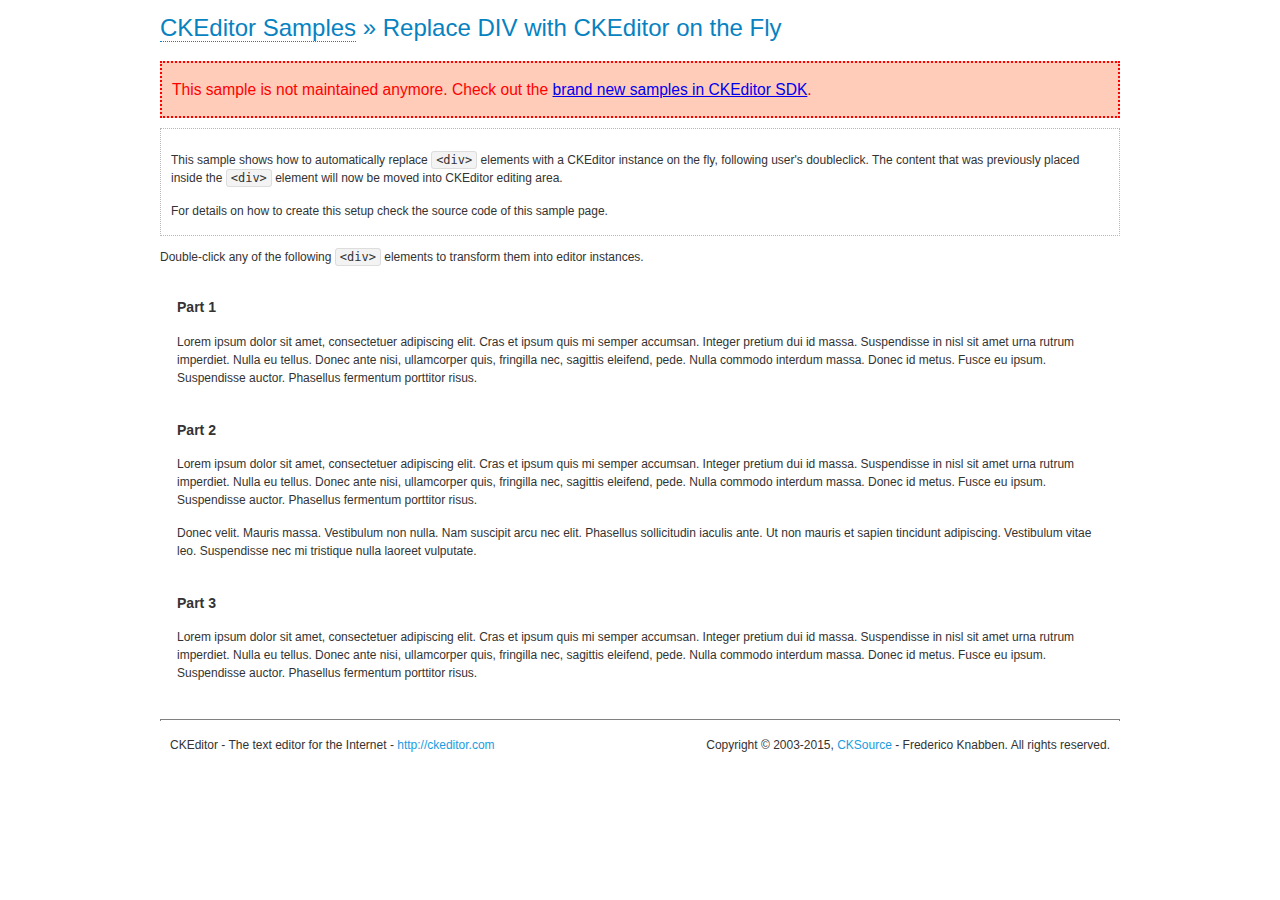
<file: public/ckeditor/samples/old/divreplace.html>
<!DOCTYPE html>
<!--
Copyright (c) 2003-2015, CKSource - Frederico Knabben. All rights reserved.
For licensing, see LICENSE.md or http://ckeditor.com/license
-->
<html>
<head>
	<meta charset="utf-8">
	<title>Replace DIV &mdash; CKEditor Sample</title>
	<script src="../../ckeditor.js"></script>
	<link href="sample.css" rel="stylesheet">
	<style>

		div.editable
		{
			border: solid 2px transparent;
			padding-left: 15px;
			padding-right: 15px;
		}

		div.editable:hover
		{
			border-color: black;
		}

	</style>
	<script>

		// Uncomment the following code to test the "Timeout Loading Method".
		// CKEDITOR.loadFullCoreTimeout = 5;

		window.onload = function() {
			// Listen to the double click event.
			if ( window.addEventListener )
				document.body.addEventListener( 'dblclick', onDoubleClick, false );
			else if ( window.attachEvent )
				document.body.attachEvent( 'ondblclick', onDoubleClick );

		};

		function onDoubleClick( ev ) {
			// Get the element which fired the event. This is not necessarily the
			// element to which the event has been attached.
			var element = ev.target || ev.srcElement;

			// Find out the div that holds this element.
			var name;

			do {
				element = element.parentNode;
			}
			while ( element && ( name = element.nodeName.toLowerCase() ) &&
				( name != 'div' || element.className.indexOf( 'editable' ) == -1 ) && name != 'body' );

			if ( name == 'div' && element.className.indexOf( 'editable' ) != -1 )
				replaceDiv( element );
		}

		var editor;

		function replaceDiv( div ) {
			if ( editor )
				editor.destroy();

			editor = CKEDITOR.replace( div );
		}

	</script>
</head>
<body>
	<h1 class="samples">
		<a href="index.html">CKEditor Samples</a> &raquo; Replace DIV with CKEditor on the Fly
	</h1>
	<div class="warning deprecated">
		This sample is not maintained anymore. Check out the <a href="http://sdk.ckeditor.com/">brand new samples in CKEditor SDK</a>.
	</div>
	<div class="description">
		<p>
			This sample shows how to automatically replace <code>&lt;div&gt;</code> elements
			with a CKEditor instance on the fly, following user's doubleclick. The content
			that was previously placed inside the <code>&lt;div&gt;</code> element will now
			be moved into CKEditor editing area.
		</p>
		<p>
			For details on how to create this setup check the source code of this sample page.
		</p>
	</div>
	<p>
		Double-click any of the following <code>&lt;div&gt;</code> elements to transform them into
		editor instances.
	</p>
	<div class="editable">
		<h3>
			Part 1
		</h3>
		<p>
			Lorem ipsum dolor sit amet, consectetuer adipiscing elit. Cras et ipsum quis mi
			semper accumsan. Integer pretium dui id massa. Suspendisse in nisl sit amet urna
			rutrum imperdiet. Nulla eu tellus. Donec ante nisi, ullamcorper quis, fringilla
			nec, sagittis eleifend, pede. Nulla commodo interdum massa. Donec id metus. Fusce
			eu ipsum. Suspendisse auctor. Phasellus fermentum porttitor risus.
		</p>
	</div>
	<div class="editable">
		<h3>
			Part 2
		</h3>
		<p>
			Lorem ipsum dolor sit amet, consectetuer adipiscing elit. Cras et ipsum quis mi
			semper accumsan. Integer pretium dui id massa. Suspendisse in nisl sit amet urna
			rutrum imperdiet. Nulla eu tellus. Donec ante nisi, ullamcorper quis, fringilla
			nec, sagittis eleifend, pede. Nulla commodo interdum massa. Donec id metus. Fusce
			eu ipsum. Suspendisse auctor. Phasellus fermentum porttitor risus.
		</p>
		<p>
			Donec velit. Mauris massa. Vestibulum non nulla. Nam suscipit arcu nec elit. Phasellus
			sollicitudin iaculis ante. Ut non mauris et sapien tincidunt adipiscing. Vestibulum
			vitae leo. Suspendisse nec mi tristique nulla laoreet vulputate.
		</p>
	</div>
	<div class="editable">
		<h3>
			Part 3
		</h3>
		<p>
			Lorem ipsum dolor sit amet, consectetuer adipiscing elit. Cras et ipsum quis mi
			semper accumsan. Integer pretium dui id massa. Suspendisse in nisl sit amet urna
			rutrum imperdiet. Nulla eu tellus. Donec ante nisi, ullamcorper quis, fringilla
			nec, sagittis eleifend, pede. Nulla commodo interdum massa. Donec id metus. Fusce
			eu ipsum. Suspendisse auctor. Phasellus fermentum porttitor risus.
		</p>
	</div>
	<div id="footer">
		<hr>
		<p>
			CKEditor - The text editor for the Internet - <a class="samples" href="http://ckeditor.com/">http://ckeditor.com</a>
		</p>
		<p id="copy">
			Copyright &copy; 2003-2015, <a class="samples" href="http://cksource.com/">CKSource</a> - Frederico
			Knabben. All rights reserved.
		</p>
	</div>
</body>
</html>
</file>
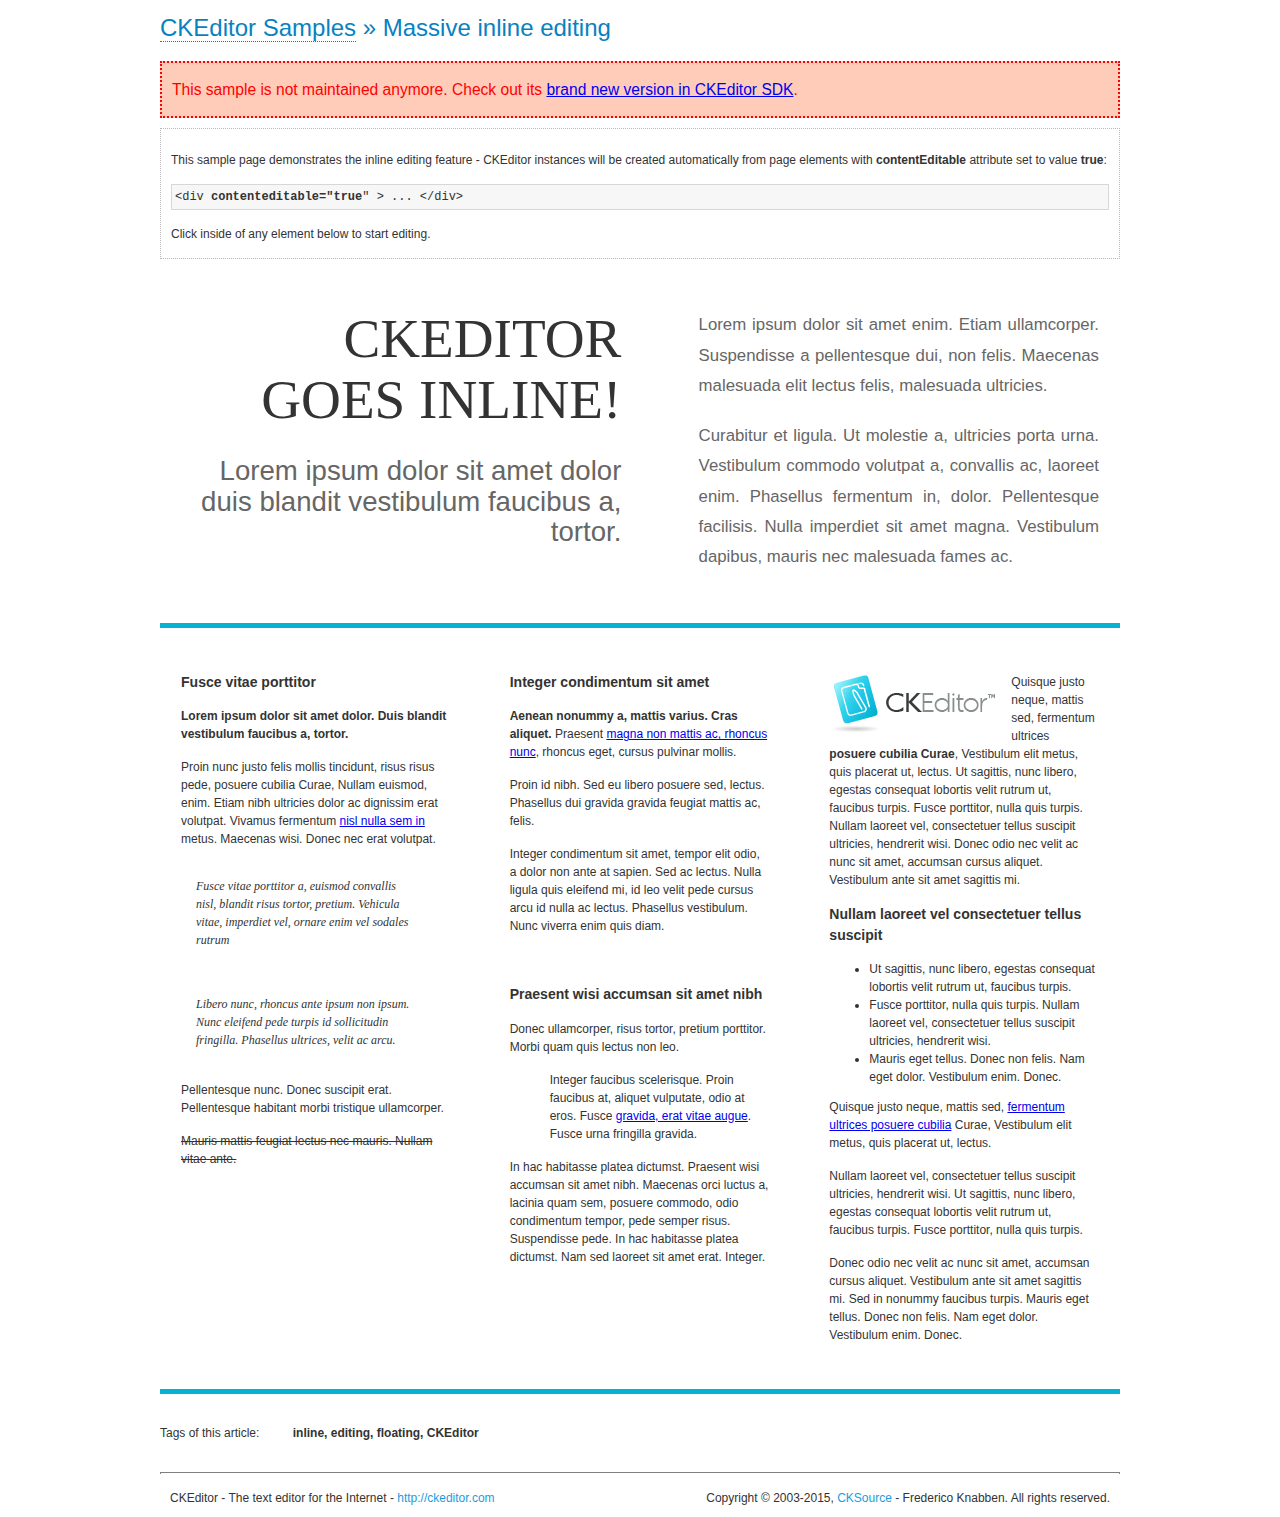
<file: public/ckeditor/samples/old/inlineall.html>
<!DOCTYPE html>
<!--
Copyright (c) 2003-2015, CKSource - Frederico Knabben. All rights reserved.
For licensing, see LICENSE.md or http://ckeditor.com/license
-->
<html>
<head>
	<meta charset="utf-8">
	<title>Massive inline editing &mdash; CKEditor Sample</title>
	<script src="../../ckeditor.js"></script>
	<script>

		// This code is generally not necessary, but it is here to demonstrate
		// how to customize specific editor instances on the fly. This fits well
		// this demo because we have editable elements (like headers) that
		// require less features.

		// The "instanceCreated" event is fired for every editor instance created.
		CKEDITOR.on( 'instanceCreated', function( event ) {
			var editor = event.editor,
				element = editor.element;

			// Customize editors for headers and tag list.
			// These editors don't need features like smileys, templates, iframes etc.
			if ( element.is( 'h1', 'h2', 'h3' ) || element.getAttribute( 'id' ) == 'taglist' ) {
				// Customize the editor configurations on "configLoaded" event,
				// which is fired after the configuration file loading and
				// execution. This makes it possible to change the
				// configurations before the editor initialization takes place.
				editor.on( 'configLoaded', function() {

					// Remove unnecessary plugins to make the editor simpler.
					editor.config.removePlugins = 'colorbutton,find,flash,font,' +
						'forms,iframe,image,newpage,removeformat,' +
						'smiley,specialchar,stylescombo,templates';

					// Rearrange the layout of the toolbar.
					editor.config.toolbarGroups = [
						{ name: 'editing',		groups: [ 'basicstyles', 'links' ] },
						{ name: 'undo' },
						{ name: 'clipboard',	groups: [ 'selection', 'clipboard' ] },
						{ name: 'about' }
					];
				});
			}
		});

	</script>
	<link href="sample.css" rel="stylesheet">
	<style>

		/* The following styles are just to make the page look nice. */

		/* Workaround to show Arial Black in Firefox. */
		@font-face
		{
			font-family: 'arial-black';
			src: local('Arial Black');
		}

		*[contenteditable="true"]
		{
			padding: 10px;
		}

		#container
		{
			width: 960px;
			margin: 30px auto 0;
		}

		#header
		{
			overflow: hidden;
			padding: 0 0 30px;
			border-bottom: 5px solid #05B2D2;
			position: relative;
		}

		#headerLeft,
		#headerRight
		{
			width: 49%;
			overflow: hidden;
		}

		#headerLeft
		{
			float: left;
			padding: 10px 1px 1px;
		}

		#headerLeft h2,
		#headerLeft h3
		{
			text-align: right;
			margin: 0;
			overflow: hidden;
			font-weight: normal;
		}

		#headerLeft h2
		{
			font-family: "Arial Black",arial-black;
			font-size: 4.6em;
			line-height: 1.1;
			text-transform: uppercase;
		}

		#headerLeft h3
		{
			font-size: 2.3em;
			line-height: 1.1;
			margin: .2em 0 0;
			color: #666;
		}

		#headerRight
		{
			float: right;
			padding: 1px;
		}

		#headerRight p
		{
			line-height: 1.8;
			text-align: justify;
			margin: 0;
		}

		#headerRight p + p
		{
			margin-top: 20px;
		}

		#headerRight > div
		{
			padding: 20px;
			margin: 0 0 0 30px;
			font-size: 1.4em;
			color: #666;
		}

		#columns
		{
			color: #333;
			overflow: hidden;
			padding: 20px 0;
		}

		#columns > div
		{
			float: left;
			width: 33.3%;
		}

		#columns #column1 > div
		{
			margin-left: 1px;
		}

		#columns #column3 > div
		{
			margin-right: 1px;
		}

		#columns > div > div
		{
			margin: 0px 10px;
			padding: 10px 20px;
		}

		#columns blockquote
		{
			margin-left: 15px;
		}

		#tagLine
		{
			border-top: 5px solid #05B2D2;
			padding-top: 20px;
		}

		#taglist {
			display: inline-block;
			margin-left: 20px;
			font-weight: bold;
			margin: 0 0 0 20px;
		}

	</style>
</head>
<body>
<div>
	<h1 class="samples"><a href="index.html">CKEditor Samples</a> &raquo; Massive inline editing</h1>
	<div class="warning deprecated">
		This sample is not maintained anymore. Check out its <a href="http://sdk.ckeditor.com/samples/inline.html">brand new version in CKEditor SDK</a>.
	</div>
	<div class="description">
		<p>This sample page demonstrates the inline editing feature - CKEditor instances will be created automatically from page elements with <strong>contentEditable</strong> attribute set to value <strong>true</strong>:</p>
		<pre class="samples">&lt;div <strong>contenteditable="true</strong>" &gt; ... &lt;/div&gt;</pre>
		<p>Click inside of any element below to start editing.</p>
	</div>
</div>
<div id="container">
	<div id="header">
		<div id="headerLeft">
			<h2 id="sampleTitle" contenteditable="true">
				CKEditor<br> Goes Inline!
			</h2>
			<h3 contenteditable="true">
				Lorem ipsum dolor sit amet dolor duis blandit vestibulum faucibus a, tortor.
			</h3>
		</div>
		<div id="headerRight">
			<div contenteditable="true">
				<p>
					Lorem ipsum dolor sit amet enim. Etiam ullamcorper. Suspendisse a pellentesque dui, non felis. Maecenas malesuada elit lectus felis, malesuada ultricies.
				</p>
				<p>
					Curabitur et ligula. Ut molestie a, ultricies porta urna. Vestibulum commodo volutpat a, convallis ac, laoreet enim. Phasellus fermentum in, dolor. Pellentesque facilisis. Nulla imperdiet sit amet magna. Vestibulum dapibus, mauris nec malesuada fames ac.
				</p>
			</div>
		</div>
	</div>
	<div id="columns">
		<div id="column1">
			<div contenteditable="true">
				<h3>
					Fusce vitae porttitor
				</h3>
				<p>
					<strong>
						Lorem ipsum dolor sit amet dolor. Duis blandit vestibulum faucibus a, tortor.
					</strong>
				</p>
				<p>
					Proin nunc justo felis mollis tincidunt, risus risus pede, posuere cubilia Curae, Nullam euismod, enim. Etiam nibh ultricies dolor ac dignissim erat volutpat. Vivamus fermentum <a href="http://ckeditor.com/">nisl nulla sem in</a> metus. Maecenas wisi. Donec nec erat volutpat.
				</p>
				<blockquote>
					<p>
						Fusce vitae porttitor a, euismod convallis nisl, blandit risus tortor, pretium.
						Vehicula vitae, imperdiet vel, ornare enim vel sodales rutrum
					</p>
				</blockquote>
				<blockquote>
					<p>
						Libero nunc, rhoncus ante ipsum non ipsum. Nunc eleifend pede turpis id sollicitudin fringilla. Phasellus ultrices, velit ac arcu.
					</p>
				</blockquote>
				<p>Pellentesque nunc. Donec suscipit erat. Pellentesque habitant morbi tristique ullamcorper.</p>
				<p><s>Mauris mattis feugiat lectus nec mauris. Nullam vitae ante.</s></p>
			</div>
		</div>
		<div id="column2">
			<div contenteditable="true">
				<h3>
					Integer condimentum sit amet
				</h3>
				<p>
					<strong>Aenean nonummy a, mattis varius. Cras aliquet.</strong>
					Praesent <a href="http://ckeditor.com/">magna non mattis ac, rhoncus nunc</a>, rhoncus eget, cursus pulvinar mollis.</p>
				<p>Proin id nibh. Sed eu libero posuere sed, lectus. Phasellus dui gravida gravida feugiat mattis ac, felis.</p>
				<p>Integer condimentum sit amet, tempor elit odio, a dolor non ante at sapien. Sed ac lectus. Nulla ligula quis eleifend mi, id leo velit pede cursus arcu id nulla ac lectus. Phasellus vestibulum. Nunc viverra enim quis diam.</p>
			</div>
			<div contenteditable="true">
				<h3>
					Praesent wisi accumsan sit amet nibh
				</h3>
				<p>Donec ullamcorper, risus tortor, pretium porttitor. Morbi quam quis lectus non leo.</p>
				<p style="margin-left: 40px; ">Integer faucibus scelerisque. Proin faucibus at, aliquet vulputate, odio at eros. Fusce <a href="http://ckeditor.com/">gravida, erat vitae augue</a>. Fusce urna fringilla gravida.</p>
				<p>In hac habitasse platea dictumst. Praesent wisi accumsan sit amet nibh. Maecenas orci luctus a, lacinia quam sem, posuere commodo, odio condimentum tempor, pede semper risus. Suspendisse pede. In hac habitasse platea dictumst. Nam sed laoreet sit amet erat. Integer.</p>
			</div>
		</div>
		<div id="column3">
			<div contenteditable="true">
				<p>
					<img src="assets/inlineall/logo.png" alt="CKEditor logo" style="float:left">
				</p>
				<p>Quisque justo neque, mattis sed, fermentum ultrices <strong>posuere cubilia Curae</strong>, Vestibulum elit metus, quis placerat ut, lectus. Ut sagittis, nunc libero, egestas consequat lobortis velit rutrum ut, faucibus turpis. Fusce porttitor, nulla quis turpis. Nullam laoreet vel, consectetuer tellus suscipit ultricies, hendrerit wisi. Donec odio nec velit ac nunc sit amet, accumsan cursus aliquet. Vestibulum ante sit amet sagittis mi.</p>
				<h3>
					Nullam laoreet vel consectetuer tellus suscipit
				</h3>
				<ul>
					<li>Ut sagittis, nunc libero, egestas consequat lobortis velit rutrum ut, faucibus turpis.</li>
					<li>Fusce porttitor, nulla quis turpis. Nullam laoreet vel, consectetuer tellus suscipit ultricies, hendrerit wisi.</li>
					<li>Mauris eget tellus. Donec non felis. Nam eget dolor. Vestibulum enim. Donec.</li>
				</ul>
				<p>Quisque justo neque, mattis sed, <a href="http://ckeditor.com/">fermentum ultrices posuere cubilia</a> Curae, Vestibulum elit metus, quis placerat ut, lectus.</p>
				<p>Nullam laoreet vel, consectetuer tellus suscipit ultricies, hendrerit wisi. Ut sagittis, nunc libero, egestas consequat lobortis velit rutrum ut, faucibus turpis. Fusce porttitor, nulla quis turpis.</p>
				<p>Donec odio nec velit ac nunc sit amet, accumsan cursus aliquet. Vestibulum ante sit amet sagittis mi. Sed in nonummy faucibus turpis. Mauris eget tellus. Donec non felis. Nam eget dolor. Vestibulum enim. Donec.</p>
			</div>
		</div>
	</div>
	<div id="tagLine">
		Tags of this article:
		<p id="taglist" contenteditable="true">
			inline, editing, floating, CKEditor
		</p>
	</div>
</div>
<div id="footer">
	<hr>
	<p>
		CKEditor - The text editor for the Internet - <a class="samples" href="http://ckeditor.com/">
			http://ckeditor.com</a>
	</p>
	<p id="copy">
		Copyright &copy; 2003-2015, <a class="samples" href="http://cksource.com/">CKSource</a>
		- Frederico Knabben. All rights reserved.
	</p>
</div>
</body>
</html>
</file>
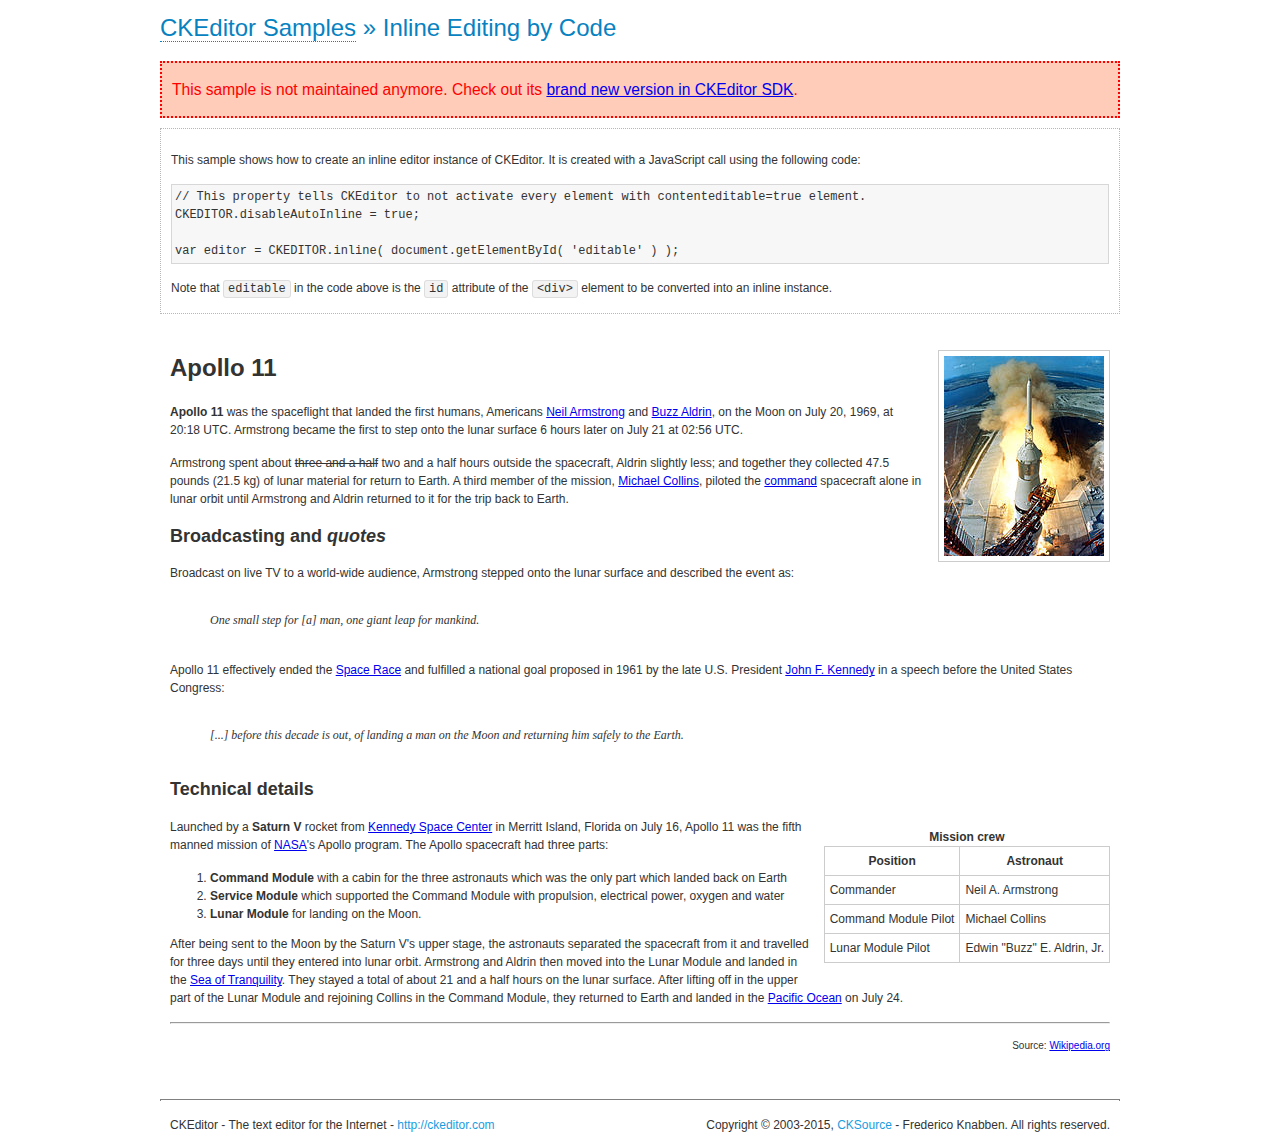
<file: public/ckeditor/samples/old/inlinebycode.html>
<!DOCTYPE html>
<!--
Copyright (c) 2003-2015, CKSource - Frederico Knabben. All rights reserved.
For licensing, see LICENSE.md or http://ckeditor.com/license
-->
<html>
<head>
	<meta charset="utf-8">
	<title>Inline Editing by Code &mdash; CKEditor Sample</title>
	<script src="../../ckeditor.js"></script>
	<link href="sample.css" rel="stylesheet">
	<style>

		#editable
		{
			padding: 10px;
			float: left;
		}

	</style>
</head>
<body>
	<h1 class="samples">
		<a href="index.html">CKEditor Samples</a> &raquo; Inline Editing by Code
	</h1>
	<div class="warning deprecated">
		This sample is not maintained anymore. Check out its <a href="http://sdk.ckeditor.com/samples/inline.html">brand new version in CKEditor SDK</a>.
	</div>
	<div class="description">
		<p>
			This sample shows how to create an inline editor instance of CKEditor. It is created
			with a JavaScript call using the following code:
		</p>
<pre class="samples">
// This property tells CKEditor to not activate every element with contenteditable=true element.
CKEDITOR.disableAutoInline = true;

var editor = CKEDITOR.inline( document.getElementById( 'editable' ) );
</pre>
		<p>
			Note that <code>editable</code> in the code above is the <code>id</code>
			attribute of the <code>&lt;div&gt;</code> element to be converted into an inline instance.
		</p>
	</div>
	<div id="editable" contenteditable="true">
		<h1><img alt="Saturn V carrying Apollo 11" class="right" src="assets/sample.jpg" /> Apollo 11</h1>

		<p><b>Apollo 11</b> was the spaceflight that landed the first humans, Americans <a href="http://en.wikipedia.org/wiki/Neil_Armstrong" title="Neil Armstrong">Neil Armstrong</a> and <a href="http://en.wikipedia.org/wiki/Buzz_Aldrin" title="Buzz Aldrin">Buzz Aldrin</a>, on the Moon on July 20, 1969, at 20:18 UTC. Armstrong became the first to step onto the lunar surface 6 hours later on July 21 at 02:56 UTC.</p>

		<p>Armstrong spent about <s>three and a half</s> two and a half hours outside the spacecraft, Aldrin slightly less; and together they collected 47.5 pounds (21.5&nbsp;kg) of lunar material for return to Earth. A third member of the mission, <a href="http://en.wikipedia.org/wiki/Michael_Collins_(astronaut)" title="Michael Collins (astronaut)">Michael Collins</a>, piloted the <a href="http://en.wikipedia.org/wiki/Apollo_Command/Service_Module" title="Apollo Command/Service Module">command</a> spacecraft alone in lunar orbit until Armstrong and Aldrin returned to it for the trip back to Earth.</p>

		<h2>Broadcasting and <em>quotes</em> <a id="quotes" name="quotes"></a></h2>

		<p>Broadcast on live TV to a world-wide audience, Armstrong stepped onto the lunar surface and described the event as:</p>

		<blockquote>
			<p>One small step for [a] man, one giant leap for mankind.</p>
		</blockquote>

		<p>Apollo 11 effectively ended the <a href="http://en.wikipedia.org/wiki/Space_Race" title="Space Race">Space Race</a> and fulfilled a national goal proposed in 1961 by the late U.S. President <a href="http://en.wikipedia.org/wiki/John_F._Kennedy" title="John F. Kennedy">John F. Kennedy</a> in a speech before the United States Congress:</p>

		<blockquote>
			<p>[...] before this decade is out, of landing a man on the Moon and returning him safely to the Earth.</p>
		</blockquote>

		<h2>Technical details <a id="tech-details" name="tech-details"></a></h2>

		<table align="right" border="1" bordercolor="#ccc" cellpadding="5" cellspacing="0" style="border-collapse:collapse;margin:10px 0 10px 15px;">
			<caption><strong>Mission crew</strong></caption>
			<thead>
			<tr>
				<th scope="col">Position</th>
				<th scope="col">Astronaut</th>
			</tr>
			</thead>
			<tbody>
			<tr>
				<td>Commander</td>
				<td>Neil A. Armstrong</td>
			</tr>
			<tr>
				<td>Command Module Pilot</td>
				<td>Michael Collins</td>
			</tr>
			<tr>
				<td>Lunar Module Pilot</td>
				<td>Edwin &quot;Buzz&quot; E. Aldrin, Jr.</td>
			</tr>
			</tbody>
		</table>

		<p>Launched by a <strong>Saturn V</strong> rocket from <a href="http://en.wikipedia.org/wiki/Kennedy_Space_Center" title="Kennedy Space Center">Kennedy Space Center</a> in Merritt Island, Florida on July 16, Apollo 11 was the fifth manned mission of <a href="http://en.wikipedia.org/wiki/NASA" title="NASA">NASA</a>&#39;s Apollo program. The Apollo spacecraft had three parts:</p>

		<ol>
			<li><strong>Command Module</strong> with a cabin for the three astronauts which was the only part which landed back on Earth</li>
			<li><strong>Service Module</strong> which supported the Command Module with propulsion, electrical power, oxygen and water</li>
			<li><strong>Lunar Module</strong> for landing on the Moon.</li>
		</ol>

		<p>After being sent to the Moon by the Saturn V&#39;s upper stage, the astronauts separated the spacecraft from it and travelled for three days until they entered into lunar orbit. Armstrong and Aldrin then moved into the Lunar Module and landed in the <a href="http://en.wikipedia.org/wiki/Mare_Tranquillitatis" title="Mare Tranquillitatis">Sea of Tranquility</a>. They stayed a total of about 21 and a half hours on the lunar surface. After lifting off in the upper part of the Lunar Module and rejoining Collins in the Command Module, they returned to Earth and landed in the <a href="http://en.wikipedia.org/wiki/Pacific_Ocean" title="Pacific Ocean">Pacific Ocean</a> on July 24.</p>

		<hr />
		<p style="text-align: right;"><small>Source: <a href="http://en.wikipedia.org/wiki/Apollo_11">Wikipedia.org</a></small></p>
	</div>

	<script>
		// We need to turn off the automatic editor creation first.
		CKEDITOR.disableAutoInline = true;

		var editor = CKEDITOR.inline( 'editable' );
	</script>
	<div id="footer">
		<hr>
		<p contenteditable="true">
			CKEditor - The text editor for the Internet - <a class="samples" href="http://ckeditor.com/">
				http://ckeditor.com</a>
		</p>
		<p id="copy">
			Copyright &copy; 2003-2015, <a class="samples" href="http://cksource.com/">CKSource</a>
			- Frederico Knabben. All rights reserved.
		</p>
	</div>
</body>
</html>
</file>
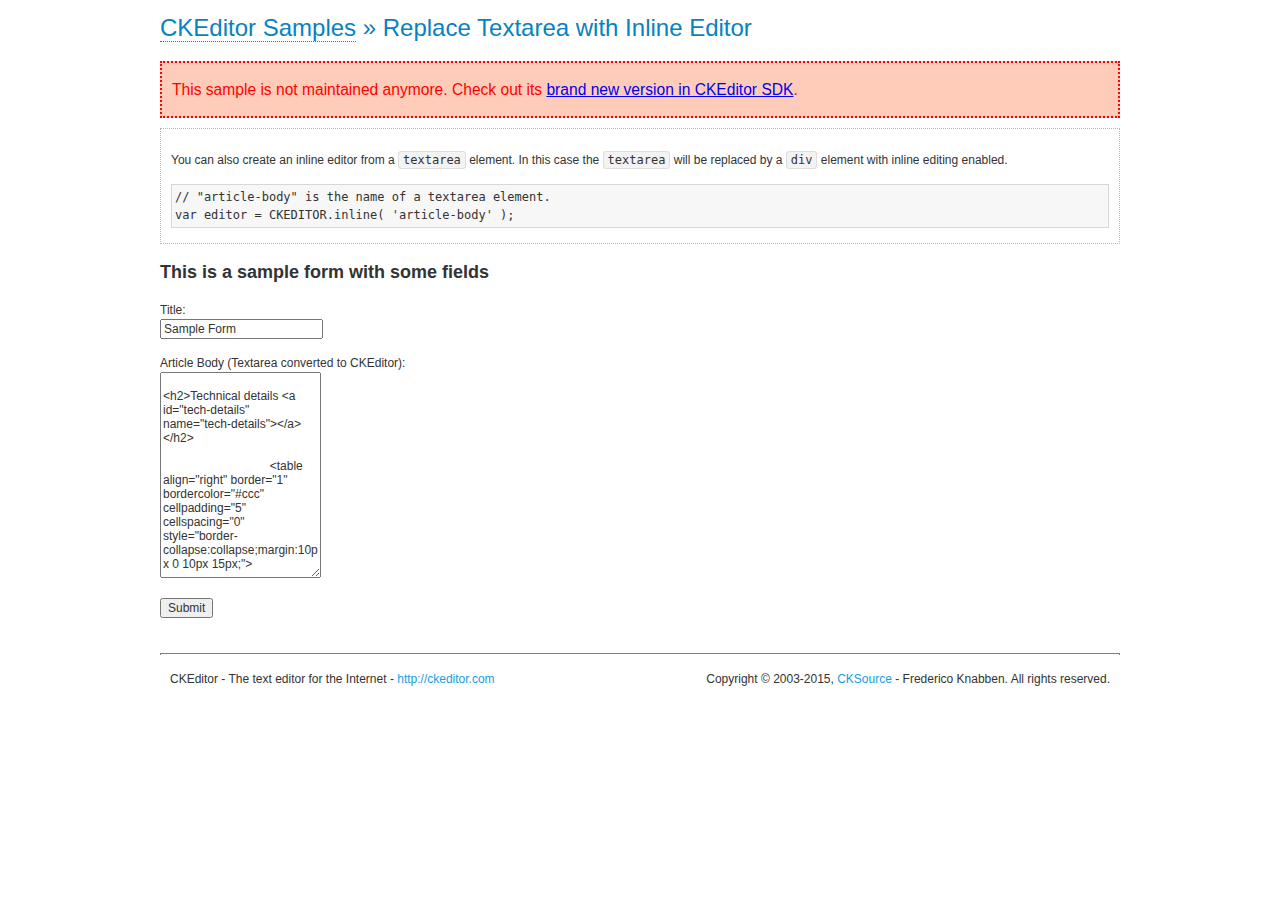
<file: public/ckeditor/samples/old/inlinetextarea.html>
<!DOCTYPE html>
<!--
Copyright (c) 2003-2015, CKSource - Frederico Knabben. All rights reserved.
For licensing, see LICENSE.md or http://ckeditor.com/license
-->
<html>
<head>
	<meta charset="utf-8">
	<title>Replace Textarea with Inline Editor &mdash; CKEditor Sample</title>
	<script src="../../ckeditor.js"></script>
	<link href="sample.css" rel="stylesheet">
	<style>

		/* Style the CKEditor element to look like a textfield */
		.cke_textarea_inline
		{
			padding: 10px;
			height: 200px;
			overflow: auto;

			border: 1px solid gray;
			-webkit-appearance: textfield;
		}

	</style>
</head>
<body>
	<h1 class="samples">
		<a href="index.html">CKEditor Samples</a> &raquo; Replace Textarea with Inline Editor
	</h1>
	<div class="warning deprecated">
		This sample is not maintained anymore. Check out its <a href="http://sdk.ckeditor.com/samples/inline.html">brand new version in CKEditor SDK</a>.
	</div>
	<div class="description">
		<p>
			You can also create an inline editor from a <code>textarea</code>
			element. In this case the <code>textarea</code> will be replaced
			by a <code>div</code> element with inline editing enabled.
		</p>
<pre class="samples">
// "article-body" is the name of a textarea element.
var editor = CKEDITOR.inline( 'article-body' );
</pre>
	</div>
	<form action="sample_posteddata.php" method="post">
		<h2>This is a sample form with some fields</h2>
		<p>
			Title:<br>
			<input type="text" name="title" value="Sample Form"></p>
		<p>
			Article Body (Textarea converted to CKEditor):<br>
			<textarea name="article-body" style="height: 200px">
				&lt;h2&gt;Technical details &lt;a id="tech-details" name="tech-details"&gt;&lt;/a&gt;&lt;/h2&gt;

				&lt;table align="right" border="1" bordercolor="#ccc" cellpadding="5" cellspacing="0" style="border-collapse:collapse;margin:10px 0 10px 15px;"&gt;
					&lt;caption&gt;&lt;strong&gt;Mission crew&lt;/strong&gt;&lt;/caption&gt;
					&lt;thead&gt;
					&lt;tr&gt;
						&lt;th scope="col"&gt;Position&lt;/th&gt;
						&lt;th scope="col"&gt;Astronaut&lt;/th&gt;
					&lt;/tr&gt;
					&lt;/thead&gt;
					&lt;tbody&gt;
					&lt;tr&gt;
						&lt;td&gt;Commander&lt;/td&gt;
						&lt;td&gt;Neil A. Armstrong&lt;/td&gt;
					&lt;/tr&gt;
					&lt;tr&gt;
						&lt;td&gt;Command Module Pilot&lt;/td&gt;
						&lt;td&gt;Michael Collins&lt;/td&gt;
					&lt;/tr&gt;
					&lt;tr&gt;
						&lt;td&gt;Lunar Module Pilot&lt;/td&gt;
						&lt;td&gt;Edwin &quot;Buzz&quot; E. Aldrin, Jr.&lt;/td&gt;
					&lt;/tr&gt;
					&lt;/tbody&gt;
				&lt;/table&gt;

				&lt;p&gt;Launched by a &lt;strong&gt;Saturn V&lt;/strong&gt; rocket from &lt;a href="http://en.wikipedia.org/wiki/Kennedy_Space_Center" title="Kennedy Space Center"&gt;Kennedy Space Center&lt;/a&gt; in Merritt Island, Florida on July 16, Apollo 11 was the fifth manned mission of &lt;a href="http://en.wikipedia.org/wiki/NASA" title="NASA"&gt;NASA&lt;/a&gt;&#39;s Apollo program. The Apollo spacecraft had three parts:&lt;/p&gt;

				&lt;ol&gt;
					&lt;li&gt;&lt;strong&gt;Command Module&lt;/strong&gt; with a cabin for the three astronauts which was the only part which landed back on Earth&lt;/li&gt;
					&lt;li&gt;&lt;strong&gt;Service Module&lt;/strong&gt; which supported the Command Module with propulsion, electrical power, oxygen and water&lt;/li&gt;
					&lt;li&gt;&lt;strong&gt;Lunar Module&lt;/strong&gt; for landing on the Moon.&lt;/li&gt;
				&lt;/ol&gt;

				&lt;p&gt;After being sent to the Moon by the Saturn V&#39;s upper stage, the astronauts separated the spacecraft from it and travelled for three days until they entered into lunar orbit. Armstrong and Aldrin then moved into the Lunar Module and landed in the &lt;a href="http://en.wikipedia.org/wiki/Mare_Tranquillitatis" title="Mare Tranquillitatis"&gt;Sea of Tranquility&lt;/a&gt;. They stayed a total of about 21 and a half hours on the lunar surface. After lifting off in the upper part of the Lunar Module and rejoining Collins in the Command Module, they returned to Earth and landed in the &lt;a href="http://en.wikipedia.org/wiki/Pacific_Ocean" title="Pacific Ocean"&gt;Pacific Ocean&lt;/a&gt; on July 24.&lt;/p&gt;

				&lt;hr /&gt;
				&lt;p style="text-align: right;"&gt;&lt;small&gt;Source: &lt;a href="http://en.wikipedia.org/wiki/Apollo_11"&gt;Wikipedia.org&lt;/a&gt;&lt;/small&gt;&lt;/p&gt;
			</textarea>
		</p>
		<p>
			<input type="submit" value="Submit">
		</p>
	</form>

	<script>
		CKEDITOR.inline( 'article-body' );
	</script>
	<div id="footer">
		<hr>
		<p>
			CKEditor - The text editor for the Internet - <a class="samples" href="http://ckeditor.com/">
				http://ckeditor.com</a>
		</p>
		<p id="copy">
			Copyright &copy; 2003-2015, <a class="samples" href="http://cksource.com/">CKSource</a>
			- Frederico Knabben. All rights reserved.
		</p>
	</div>
</body>
</html>
</file>
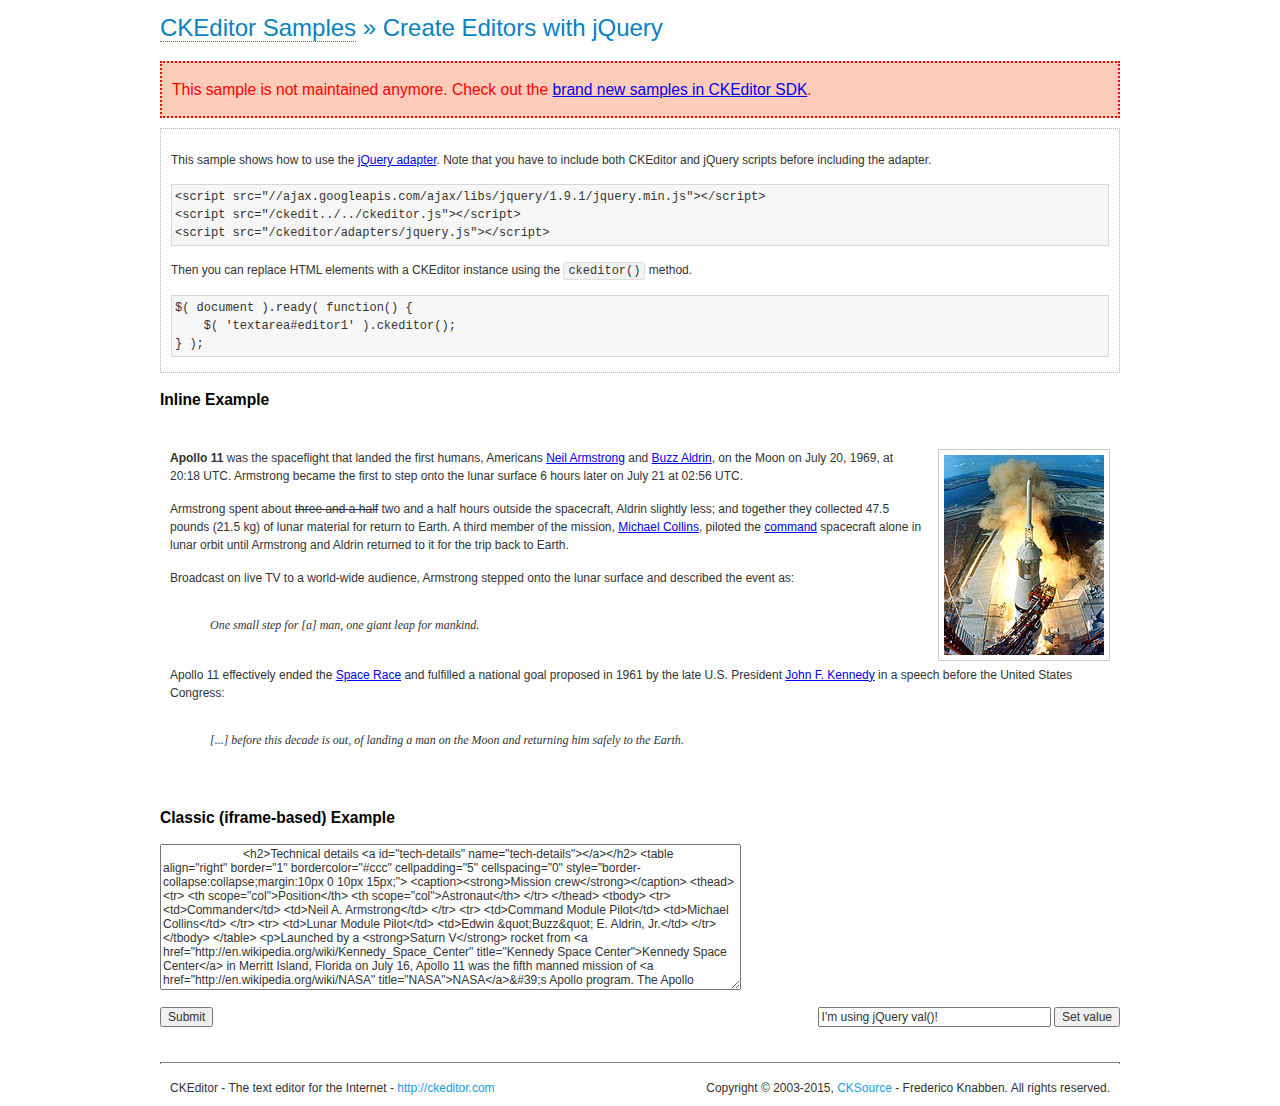
<file: public/ckeditor/samples/old/jquery.html>
<!DOCTYPE html>
<!--
Copyright (c) 2003-2015, CKSource - Frederico Knabben. All rights reserved.
For licensing, see LICENSE.md or http://ckeditor.com/license
-->
<html>
<head>
	<meta charset="utf-8">
	<title>jQuery Adapter &mdash; CKEditor Sample</title>
	<script src="http://code.jquery.com/jquery-1.11.0.min.js"></script>
	<script src="../../ckeditor.js"></script>
	<script src="../../adapters/jquery.js"></script>
	<link href="sample.css" rel="stylesheet">
	<style>

		#editable
		{
			padding: 10px;
			float: left;
		}

	</style>
	<script>

		CKEDITOR.disableAutoInline = true;

		$( document ).ready( function() {
			$( '#editor1' ).ckeditor(); // Use CKEDITOR.replace() if element is <textarea>.
			$( '#editable' ).ckeditor(); // Use CKEDITOR.inline().
		} );

		function setValue() {
			$( '#editor1' ).val( $( 'input#val' ).val() );
		}

	</script>
</head>
<body>
	<h1 class="samples">
		<a href="index.html" id="a-test">CKEditor Samples</a> &raquo; Create Editors with jQuery
	</h1>
	<div class="warning deprecated">
		This sample is not maintained anymore. Check out the <a href="http://sdk.ckeditor.com/">brand new samples in CKEditor SDK</a>.
	</div>
	<form action="sample_posteddata.php" method="post">
		<div class="description">
			<p>
				This sample shows how to use the <a href="http://docs.ckeditor.com/#!/guide/dev_jquery">jQuery adapter</a>.
				Note that you have to include both CKEditor and jQuery scripts before including the adapter.
			</p>

<pre class="samples">
&lt;script src="//ajax.googleapis.com/ajax/libs/jquery/1.9.1/jquery.min.js"&gt;&lt;/script&gt;
&lt;script src="/ckedit../../ckeditor.js"&gt;&lt;/script&gt;
&lt;script src="/ckeditor/adapters/jquery.js"&gt;&lt;/script&gt;
</pre>

			<p>Then you can replace HTML elements with a CKEditor instance using the <code>ckeditor()</code> method.</p>

<pre class="samples">
$( document ).ready( function() {
	$( 'textarea#editor1' ).ckeditor();
} );
</pre>
		</div>

		<h2 class="samples">Inline Example</h2>

		<div id="editable" contenteditable="true">
			<p><img alt="Saturn V carrying Apollo 11" class="right" src="assets/sample.jpg"/><b>Apollo 11</b> was the spaceflight that landed the first humans, Americans <a href="http://en.wikipedia.org/wiki/Neil_Armstrong" title="Neil Armstrong">Neil Armstrong</a> and <a href="http://en.wikipedia.org/wiki/Buzz_Aldrin" title="Buzz Aldrin">Buzz Aldrin</a>, on the Moon on July 20, 1969, at 20:18 UTC. Armstrong became the first to step onto the lunar surface 6 hours later on July 21 at 02:56 UTC.</p>
			<p>Armstrong spent about <s>three and a half</s> two and a half hours outside the spacecraft, Aldrin slightly less; and together they collected 47.5 pounds (21.5&nbsp;kg) of lunar material for return to Earth. A third member of the mission, <a href="http://en.wikipedia.org/wiki/Michael_Collins_(astronaut)" title="Michael Collins (astronaut)">Michael Collins</a>, piloted the <a href="http://en.wikipedia.org/wiki/Apollo_Command/Service_Module" title="Apollo Command/Service Module">command</a> spacecraft alone in lunar orbit until Armstrong and Aldrin returned to it for the trip back to Earth.
			<p>Broadcast on live TV to a world-wide audience, Armstrong stepped onto the lunar surface and described the event as:</p>
			<blockquote><p>One small step for [a] man, one giant leap for mankind.</p></blockquote> <p>Apollo 11 effectively ended the <a href="http://en.wikipedia.org/wiki/Space_Race" title="Space Race">Space Race</a> and fulfilled a national goal proposed in 1961 by the late U.S. President <a href="http://en.wikipedia.org/wiki/John_F._Kennedy" title="John F. Kennedy">John F. Kennedy</a> in a speech before the United States Congress:</p> <blockquote><p>[...] before this decade is out, of landing a man on the Moon and returning him safely to the Earth.</p></blockquote>
		</div>

		<br style="clear: both">

		<h2 class="samples">Classic (iframe-based) Example</h2>

		<textarea cols="80" id="editor1" name="editor1" rows="10">
			&lt;h2&gt;Technical details &lt;a id=&quot;tech-details&quot; name=&quot;tech-details&quot;&gt;&lt;/a&gt;&lt;/h2&gt; &lt;table align=&quot;right&quot; border=&quot;1&quot; bordercolor=&quot;#ccc&quot; cellpadding=&quot;5&quot; cellspacing=&quot;0&quot; style=&quot;border-collapse:collapse;margin:10px 0 10px 15px;&quot;&gt; &lt;caption&gt;&lt;strong&gt;Mission crew&lt;/strong&gt;&lt;/caption&gt; &lt;thead&gt; &lt;tr&gt; &lt;th scope=&quot;col&quot;&gt;Position&lt;/th&gt; &lt;th scope=&quot;col&quot;&gt;Astronaut&lt;/th&gt; &lt;/tr&gt; &lt;/thead&gt; &lt;tbody&gt; &lt;tr&gt; &lt;td&gt;Commander&lt;/td&gt; &lt;td&gt;Neil A. Armstrong&lt;/td&gt; &lt;/tr&gt; &lt;tr&gt; &lt;td&gt;Command Module Pilot&lt;/td&gt; &lt;td&gt;Michael Collins&lt;/td&gt; &lt;/tr&gt; &lt;tr&gt; &lt;td&gt;Lunar Module Pilot&lt;/td&gt; &lt;td&gt;Edwin &amp;quot;Buzz&amp;quot; E. Aldrin, Jr.&lt;/td&gt; &lt;/tr&gt; &lt;/tbody&gt; &lt;/table&gt; &lt;p&gt;Launched by a &lt;strong&gt;Saturn V&lt;/strong&gt; rocket from &lt;a href=&quot;http://en.wikipedia.org/wiki/Kennedy_Space_Center&quot; title=&quot;Kennedy Space Center&quot;&gt;Kennedy Space Center&lt;/a&gt; in Merritt Island, Florida on July 16, Apollo 11 was the fifth manned mission of &lt;a href=&quot;http://en.wikipedia.org/wiki/NASA&quot; title=&quot;NASA&quot;&gt;NASA&lt;/a&gt;&amp;#39;s Apollo program. The Apollo spacecraft had three parts:&lt;/p&gt; &lt;ol&gt; &lt;li&gt;&lt;strong&gt;Command Module&lt;/strong&gt; with a cabin for the three astronauts which was the only part which landed back on Earth&lt;/li&gt; &lt;li&gt;&lt;strong&gt;Service Module&lt;/strong&gt; which supported the Command Module with propulsion, electrical power, oxygen and water&lt;/li&gt; &lt;li&gt;&lt;strong&gt;Lunar Module&lt;/strong&gt; for landing on the Moon.&lt;/li&gt; &lt;/ol&gt; &lt;p&gt;After being sent to the Moon by the Saturn V&amp;#39;s upper stage, the astronauts separated the spacecraft from it and travelled for three days until they entered into lunar orbit. Armstrong and Aldrin then moved into the Lunar Module and landed in the &lt;a href=&quot;http://en.wikipedia.org/wiki/Mare_Tranquillitatis&quot; title=&quot;Mare Tranquillitatis&quot;&gt;Sea of Tranquility&lt;/a&gt;. They stayed a total of about 21 and a half hours on the lunar surface. After lifting off in the upper part of the Lunar Module and rejoining Collins in the Command Module, they returned to Earth and landed in the &lt;a href=&quot;http://en.wikipedia.org/wiki/Pacific_Ocean&quot; title=&quot;Pacific Ocean&quot;&gt;Pacific Ocean&lt;/a&gt; on July 24.&lt;/p&gt; &lt;hr/&gt; &lt;p style=&quot;text-align: right;&quot;&gt;&lt;small&gt;Source: &lt;a href=&quot;http://en.wikipedia.org/wiki/Apollo_11&quot;&gt;Wikipedia.org&lt;/a&gt;&lt;/small&gt;&lt;/p&gt;
		</textarea>

		<p style="overflow: hidden">
			<input style="float: left" type="submit" value="Submit">
			<span style="float: right">
				<input type="text" id="val" value="I'm using jQuery val()!" size="30">
				<input onclick="setValue();" type="button" value="Set value">
			</span>
		</p>
	</form>
	<div id="footer">
		<hr>
		<p>
			CKEditor - The text editor for the Internet - <a class="samples" href="http://ckeditor.com/">http://ckeditor.com</a>
		</p>
		<p id="copy">
			Copyright &copy; 2003-2015, <a class="samples" href="http://cksource.com/">CKSource</a> - Frederico
			Knabben. All rights reserved.
		</p>
	</div>
</body>
</html>
</file>
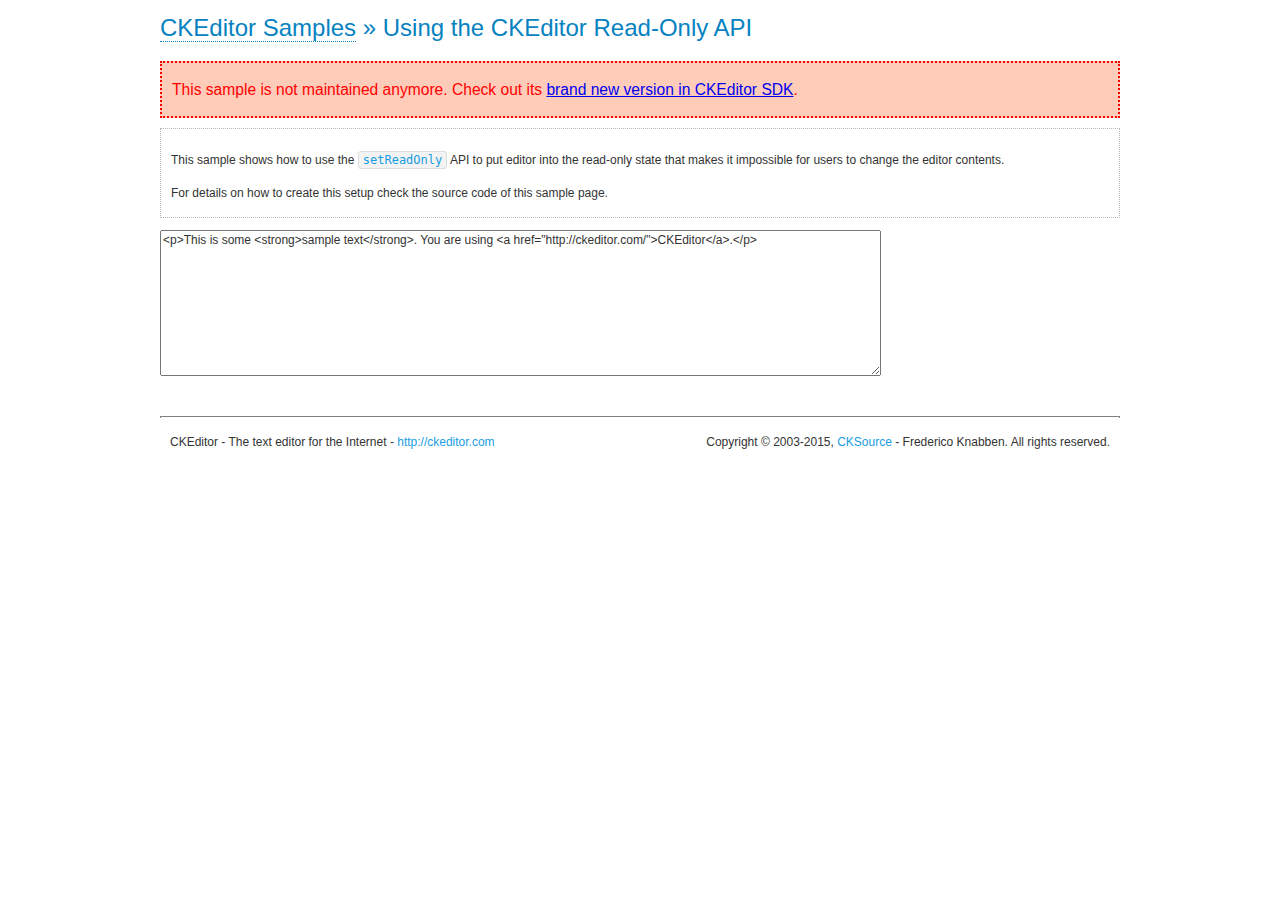
<file: public/ckeditor/samples/old/readonly.html>
<!DOCTYPE html>
<!--
Copyright (c) 2003-2015, CKSource - Frederico Knabben. All rights reserved.
For licensing, see LICENSE.md or http://ckeditor.com/license
-->
<html>
<head>
	<meta charset="utf-8">
	<title>Using the CKEditor Read-Only API &mdash; CKEditor Sample</title>
	<script src="../../ckeditor.js"></script>
	<link rel="stylesheet" href="sample.css">
	<script>

		var editor;

		// The instanceReady event is fired, when an instance of CKEditor has finished
		// its initialization.
		CKEDITOR.on( 'instanceReady', function( ev ) {
			editor = ev.editor;

			// Show this "on" button.
			document.getElementById( 'readOnlyOn' ).style.display = '';

			// Event fired when the readOnly property changes.
			editor.on( 'readOnly', function() {
				document.getElementById( 'readOnlyOn' ).style.display = this.readOnly ? 'none' : '';
				document.getElementById( 'readOnlyOff' ).style.display = this.readOnly ? '' : 'none';
			});
		});

		function toggleReadOnly( isReadOnly ) {
			// Change the read-only state of the editor.
			// http://docs.ckeditor.com/#!/api/CKEDITOR.editor-method-setReadOnly
			editor.setReadOnly( isReadOnly );
		}

	</script>
</head>
<body>
	<h1 class="samples">
		<a href="index.html">CKEditor Samples</a> &raquo; Using the CKEditor Read-Only API
	</h1>
	<div class="warning deprecated">
		This sample is not maintained anymore. Check out its <a href="http://sdk.ckeditor.com/samples/readonly.html">brand new version in CKEditor SDK</a>.
	</div>
	<div class="description">
		<p>
			This sample shows how to use the
			<code><a class="samples" href="http://docs.ckeditor.com/#!/api/CKEDITOR.editor-method-setReadOnly">setReadOnly</a></code>
			API to put editor into the read-only state that makes it impossible for users to change the editor contents.
		</p>
		<p>
			For details on how to create this setup check the source code of this sample page.
		</p>
	</div>
	<form action="sample_posteddata.php" method="post">
		<p>
			<textarea class="ckeditor" id="editor1" name="editor1" cols="100" rows="10">&lt;p&gt;This is some &lt;strong&gt;sample text&lt;/strong&gt;. You are using &lt;a href="http://ckeditor.com/"&gt;CKEditor&lt;/a&gt;.&lt;/p&gt;</textarea>
		</p>
		<p>
			<input id="readOnlyOn" onclick="toggleReadOnly();" type="button" value="Make it read-only" style="display:none">
			<input id="readOnlyOff" onclick="toggleReadOnly( false );" type="button" value="Make it editable again" style="display:none">
		</p>
	</form>
	<div id="footer">
		<hr>
		<p>
			CKEditor - The text editor for the Internet - <a class="samples" href="http://ckeditor.com/">http://ckeditor.com</a>
		</p>
		<p id="copy">
			Copyright &copy; 2003-2015, <a class="samples" href="http://cksource.com/">CKSource</a> - Frederico
			Knabben. All rights reserved.
		</p>
	</div>
</body>
</html>
</file>
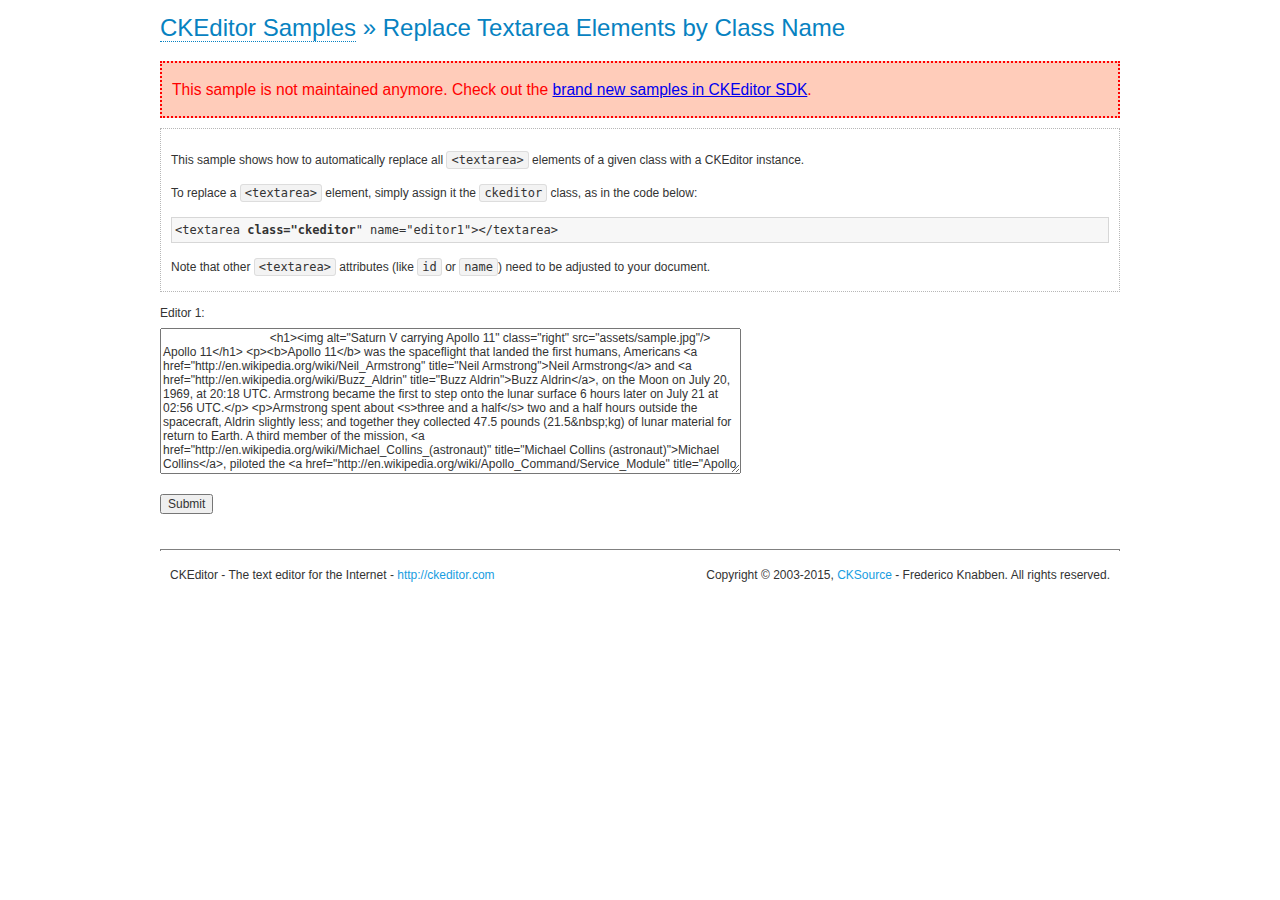
<file: public/ckeditor/samples/old/replacebyclass.html>
<!DOCTYPE html>
<!--
Copyright (c) 2003-2015, CKSource - Frederico Knabben. All rights reserved.
For licensing, see LICENSE.md or http://ckeditor.com/license
-->
<html>
<head>
	<meta charset="utf-8">
	<title>Replace Textareas by Class Name &mdash; CKEditor Sample</title>
	<script src="../../ckeditor.js"></script>
	<link rel="stylesheet" href="sample.css">
</head>
<body>
	<h1 class="samples">
		<a href="index.html">CKEditor Samples</a> &raquo; Replace Textarea Elements by Class Name
	</h1>
	<div class="warning deprecated">
		This sample is not maintained anymore. Check out the <a href="http://sdk.ckeditor.com/">brand new samples in CKEditor SDK</a>.
	</div>
	<div class="description">
		<p>
			This sample shows how to automatically replace all <code>&lt;textarea&gt;</code> elements
			of a given class with a CKEditor instance.
		</p>
		<p>
			To replace a <code>&lt;textarea&gt;</code> element, simply assign it the <code>ckeditor</code>
			class, as in the code below:
		</p>
<pre class="samples">
&lt;textarea <strong>class="ckeditor</strong>" name="editor1"&gt;&lt;/textarea&gt;
</pre>
		<p>
			Note that other <code>&lt;textarea&gt;</code> attributes (like <code>id</code> or <code>name</code>) need to be adjusted to your document.
		</p>
	</div>
	<form action="sample_posteddata.php" method="post">
		<p>
			<label for="editor1">
				Editor 1:
			</label>
			<textarea class="ckeditor" cols="80" id="editor1" name="editor1" rows="10">
				&lt;h1&gt;&lt;img alt=&quot;Saturn V carrying Apollo 11&quot; class=&quot;right&quot; src=&quot;assets/sample.jpg&quot;/&gt; Apollo 11&lt;/h1&gt; &lt;p&gt;&lt;b&gt;Apollo 11&lt;/b&gt; was the spaceflight that landed the first humans, Americans &lt;a href=&quot;http://en.wikipedia.org/wiki/Neil_Armstrong&quot; title=&quot;Neil Armstrong&quot;&gt;Neil Armstrong&lt;/a&gt; and &lt;a href=&quot;http://en.wikipedia.org/wiki/Buzz_Aldrin&quot; title=&quot;Buzz Aldrin&quot;&gt;Buzz Aldrin&lt;/a&gt;, on the Moon on July 20, 1969, at 20:18 UTC. Armstrong became the first to step onto the lunar surface 6 hours later on July 21 at 02:56 UTC.&lt;/p&gt; &lt;p&gt;Armstrong spent about &lt;s&gt;three and a half&lt;/s&gt; two and a half hours outside the spacecraft, Aldrin slightly less; and together they collected 47.5 pounds (21.5&amp;nbsp;kg) of lunar material for return to Earth. A third member of the mission, &lt;a href=&quot;http://en.wikipedia.org/wiki/Michael_Collins_(astronaut)&quot; title=&quot;Michael Collins (astronaut)&quot;&gt;Michael Collins&lt;/a&gt;, piloted the &lt;a href=&quot;http://en.wikipedia.org/wiki/Apollo_Command/Service_Module&quot; title=&quot;Apollo Command/Service Module&quot;&gt;command&lt;/a&gt; spacecraft alone in lunar orbit until Armstrong and Aldrin returned to it for the trip back to Earth.&lt;/p&gt; &lt;h2&gt;Broadcasting and &lt;em&gt;quotes&lt;/em&gt; &lt;a id=&quot;quotes&quot; name=&quot;quotes&quot;&gt;&lt;/a&gt;&lt;/h2&gt; &lt;p&gt;Broadcast on live TV to a world-wide audience, Armstrong stepped onto the lunar surface and described the event as:&lt;/p&gt; &lt;blockquote&gt;&lt;p&gt;One small step for [a] man, one giant leap for mankind.&lt;/p&gt;&lt;/blockquote&gt; &lt;p&gt;Apollo 11 effectively ended the &lt;a href=&quot;http://en.wikipedia.org/wiki/Space_Race&quot; title=&quot;Space Race&quot;&gt;Space Race&lt;/a&gt; and fulfilled a national goal proposed in 1961 by the late U.S. President &lt;a href=&quot;http://en.wikipedia.org/wiki/John_F._Kennedy&quot; title=&quot;John F. Kennedy&quot;&gt;John F. Kennedy&lt;/a&gt; in a speech before the United States Congress:&lt;/p&gt; &lt;blockquote&gt;&lt;p&gt;[...] before this decade is out, of landing a man on the Moon and returning him safely to the Earth.&lt;/p&gt;&lt;/blockquote&gt; &lt;h2&gt;Technical details &lt;a id=&quot;tech-details&quot; name=&quot;tech-details&quot;&gt;&lt;/a&gt;&lt;/h2&gt; &lt;table align=&quot;right&quot; border=&quot;1&quot; bordercolor=&quot;#ccc&quot; cellpadding=&quot;5&quot; cellspacing=&quot;0&quot; style=&quot;border-collapse:collapse;margin:10px 0 10px 15px;&quot;&gt; &lt;caption&gt;&lt;strong&gt;Mission crew&lt;/strong&gt;&lt;/caption&gt; &lt;thead&gt; &lt;tr&gt; &lt;th scope=&quot;col&quot;&gt;Position&lt;/th&gt; &lt;th scope=&quot;col&quot;&gt;Astronaut&lt;/th&gt; &lt;/tr&gt; &lt;/thead&gt; &lt;tbody&gt; &lt;tr&gt; &lt;td&gt;Commander&lt;/td&gt; &lt;td&gt;Neil A. Armstrong&lt;/td&gt; &lt;/tr&gt; &lt;tr&gt; &lt;td&gt;Command Module Pilot&lt;/td&gt; &lt;td&gt;Michael Collins&lt;/td&gt; &lt;/tr&gt; &lt;tr&gt; &lt;td&gt;Lunar Module Pilot&lt;/td&gt; &lt;td&gt;Edwin &amp;quot;Buzz&amp;quot; E. Aldrin, Jr.&lt;/td&gt; &lt;/tr&gt; &lt;/tbody&gt; &lt;/table&gt; &lt;p&gt;Launched by a &lt;strong&gt;Saturn V&lt;/strong&gt; rocket from &lt;a href=&quot;http://en.wikipedia.org/wiki/Kennedy_Space_Center&quot; title=&quot;Kennedy Space Center&quot;&gt;Kennedy Space Center&lt;/a&gt; in Merritt Island, Florida on July 16, Apollo 11 was the fifth manned mission of &lt;a href=&quot;http://en.wikipedia.org/wiki/NASA&quot; title=&quot;NASA&quot;&gt;NASA&lt;/a&gt;&amp;#39;s Apollo program. The Apollo spacecraft had three parts:&lt;/p&gt; &lt;ol&gt; &lt;li&gt;&lt;strong&gt;Command Module&lt;/strong&gt; with a cabin for the three astronauts which was the only part which landed back on Earth&lt;/li&gt; &lt;li&gt;&lt;strong&gt;Service Module&lt;/strong&gt; which supported the Command Module with propulsion, electrical power, oxygen and water&lt;/li&gt; &lt;li&gt;&lt;strong&gt;Lunar Module&lt;/strong&gt; for landing on the Moon.&lt;/li&gt; &lt;/ol&gt; &lt;p&gt;After being sent to the Moon by the Saturn V&amp;#39;s upper stage, the astronauts separated the spacecraft from it and travelled for three days until they entered into lunar orbit. Armstrong and Aldrin then moved into the Lunar Module and landed in the &lt;a href=&quot;http://en.wikipedia.org/wiki/Mare_Tranquillitatis&quot; title=&quot;Mare Tranquillitatis&quot;&gt;Sea of Tranquility&lt;/a&gt;. They stayed a total of about 21 and a half hours on the lunar surface. After lifting off in the upper part of the Lunar Module and rejoining Collins in the Command Module, they returned to Earth and landed in the &lt;a href=&quot;http://en.wikipedia.org/wiki/Pacific_Ocean&quot; title=&quot;Pacific Ocean&quot;&gt;Pacific Ocean&lt;/a&gt; on July 24.&lt;/p&gt; &lt;hr/&gt; &lt;p style=&quot;text-align: right;&quot;&gt;&lt;small&gt;Source: &lt;a href=&quot;http://en.wikipedia.org/wiki/Apollo_11&quot;&gt;Wikipedia.org&lt;/a&gt;&lt;/small&gt;&lt;/p&gt;
			</textarea>
		</p>
		<p>
			<input type="submit" value="Submit">
		</p>
	</form>
	<div id="footer">
		<hr>
		<p>
			CKEditor - The text editor for the Internet - <a class="samples" href="http://ckeditor.com/">http://ckeditor.com</a>
		</p>
		<p id="copy">
			Copyright &copy; 2003-2015, <a class="samples" href="http://cksource.com/">CKSource</a> - Frederico
			Knabben. All rights reserved.
		</p>
	</div>
</body>
</html>
</file>
<file: public/ckeditor/samples/css/samples.css>
/**
 * @license Copyright (c) 2003-2015, CKSource - Frederico Knabben. All rights reserved.
 * For licensing, see LICENSE.md or http://ckeditor.com/license
 */
@media (max-width: 900px) {
  .global-is-mobile-hidden {
    display: none !important;
  }
}
article,
aside,
details,
figcaption,
figure,
footer,
header,
hgroup,
main,
menu,
nav,
section {
  display: block;
}
body,
html {
  margin: 0;
  padding: 0;
  font: 16px / 1.8 Arial, 'Helvetica Neue', Helvetica, sans-serif;
  font-weight: 300;
  color: #575757;
}
.grid-width-10 {
  width: 10%;
}
.grid-width-20 {
  width: 20%;
}
.grid-width-30 {
  width: 30%;
}
.grid-width-40 {
  width: 40%;
}
.grid-width-50 {
  width: 50%;
}
.grid-width-60 {
  width: 60%;
}
.grid-width-70 {
  width: 70%;
}
.grid-width-80 {
  width: 80%;
}
.grid-width-90 {
  width: 90%;
}
.grid-width-100 {
  width: 100%;
}
@media (max-width: 900px) {
  .grid-width-10,
  .grid-width-20,
  .grid-width-30,
  .grid-width-40,
  .grid-width-50,
  .grid-width-60,
  .grid-width-70,
  .grid-width-80,
  .grid-width-90,
  .grid-width-100 {
    width: 100%;
  }
}
*[class*="grid-width"] {
  -webkit-box-sizing: border-box;
  -moz-box-sizing: border-box;
  box-sizing: border-box;
  padding-left: 4%;
  padding-right: 4%;
  float: left;
}
*[class*="grid-width"]:after,
.grid-container:after,
*[class*="grid-width"]:before,
.grid-container:before {
  content: '';
  display: block;
  overflow: hidden;
  visibility: hidden;
  font-size: 0;
  line-height: 0;
  width: 0;
  height: 0;
}
*[class*="grid-width"]:after,
.grid-container:after {
  clear: both;
}
.grid-container {
  -webkit-box-sizing: border-box;
  -moz-box-sizing: border-box;
  box-sizing: border-box;
  margin-left: auto;
  margin-right: auto;
}
.grid-container-nested *[class*="grid-width"]:first-child {
  padding-left: 0;
}
.grid-container-nested *[class*="grid-width"]:last-child {
  padding-right: 0;
}
@media (max-width: 900px) {
  .grid-container-nested *[class*="grid-width"]:first-child {
    padding-left: 4%;
  }
  .grid-container-nested *[class*="grid-width"]:last-child {
    padding-right: 4%;
  }
}
.header-a {
  min-height: 140px;
  overflow: hidden;
}
.header-a .header-a-logo {
  margin: 40px 0 0;
}
@media (max-width: 900px) {
  .header-a .header-a-logo {
    text-align: center;
  }
}
.header-a .header-a-logo img {
  border: transparent;
}
.navigation-a {
  height: 30px;
  background: #3d3d3d;
  position: absolute;
  left: 0;
  right: 0;
  top: 0;
  padding: 0;
  overflow: hidden;
}
@media (max-width: 900px) {
  .navigation-a {
    text-align: center;
  }
}
.navigation-a ul {
  list-style: none;
  margin: 0;
  overflow: hidden;
}
.navigation-a ul li,
.navigation-a ul li a {
  display: inline-block;
}
@media (max-width: 900px) {
  .navigation-a ul {
    width: auto;
    text-overflow: ellipsis;
    white-space: nowrap;
    display: inline-block;
    float: none;
  }
  .navigation-a ul:before,
  .navigation-a ul:after {
    display: none;
  }
}
.navigation-a ul.navigation-a-left {
  text-align: left;
}
@media (max-width: 900px) {
  .navigation-a ul.navigation-a-left {
    padding-right: 0;
  }
}
.navigation-a ul.navigation-a-right {
  text-align: right;
}
@media (max-width: 900px) {
  .navigation-a ul.navigation-a-right {
    padding-left: 23px;
  }
}
.navigation-a ul li + li {
  margin-left: 23px;
}
.navigation-a ul li a {
  font-size: 10px;
  font-size: 0.625rem;
  line-height: 18px;
  line-height: 1.13rem;
  line-height: 30px;
  float: left;
  color: #dddddd;
  font-weight: bold;
  text-decoration: none;
  text-transform: uppercase;
}
.navigation-a ul li a:hover {
  cursor: pointer;
  color: #ffffff;
}
.icon-navigation-a-github:before,
.icon-navigation-a-github:after {
  background-image: url("[data-uri]");
}
.navigation-b {
  text-align: right;
  margin: 52px 0 0;
  overflow: visible;
}
@media (max-width: 900px) {
  .navigation-b {
    text-align: center;
    margin-top: 20px;
    padding: 0;
  }
}
.navigation-b ul {
  padding: 0;
  list-style: none;
  margin: 0;
  overflow: visible;
}
.navigation-b ul li,
.navigation-b ul li a {
  display: inline-block;
}
@media (max-width: 900px) {
  .navigation-b ul {
    display: table;
    width: 100%;
    padding-bottom: 1.5em;
  }
}
@media (max-width: 900px) {
  .navigation-b ul li {
    display: table-row;
  }
}
.navigation-b ul li + li {
  margin-left: 20px;
}
@media (max-width: 900px) {
  .navigation-b ul li + li {
    margin-left: 0;
  }
}
.navigation-b ul li a {
  -webkit-box-sizing: border-box;
  -moz-box-sizing: border-box;
  box-sizing: border-box;
  text-transform: uppercase;
  text-decoration: none;
  outline: none;
}
@media (max-width: 900px) {
  .navigation-b ul li a {
    width: 100%;
    -webkit-border-radius: 0;
    -webkit-background-clip: padding-box;
    -moz-border-radius: 0;
    -moz-background-clip: padding;
    border-radius: 0;
    background-clip: padding-box;
  }
}
.footer-a {
  font-size: 13px;
  font-size: 0.8125rem;
  line-height: 23.4px;
  line-height: 1.46rem;
  padding-top: 2.25em;
  padding-bottom: 2.25em;
  overflow: hidden;
  color: #8a8a8a;
}
.footer-a a {
  color: #27c0d8;
  text-decoration: none;
  border-bottom: 1px dotted #27c0d8;
}
.footer-a a:hover {
  color: #23adc2;
}
.footer-a p {
  margin: 0;
  display: inline-block;
  text-align: center;
}
.content {
  font-size: 14px;
  font-size: 0.875rem;
  line-height: 25.2px;
  line-height: 1.57rem;
  overflow: hidden;
  padding-top: 1.5em;
  padding-bottom: 1.5em;
}
.content p {
  margin: 0.75em 0;
}
.content ul,
.content ol,
.content pre,
.content blockquote,
.content textarea:not([class^="cke"]),
.content .cke {
  margin: 1.875em 0;
}
.content code,
.content kbd {
  -webkit-border-radius: 3px;
  -webkit-background-clip: padding-box;
  -moz-border-radius: 3px;
  -moz-background-clip: padding;
  border-radius: 3px;
  background-clip: padding-box;
  padding: 3px 4px;
}
.content pre,
.content code,
.content kbd,
.content blockquote {
  background: #f5f5f5;
}
.content blockquote,
.content pre {
  background: none;
  border-left: 4px solid #27c0d8;
  padding: 1.5em 2.25em;
}
.content p a,
.content ul a,
.content ol a,
.content blockquote a,
.content h1 a,
.content h2 a,
.content h3 a,
.content h4 a,
.content h5 a {
  color: #27c0d8;
  text-decoration: none;
  border-bottom: 1px dotted #27c0d8;
}
.content p a:hover,
.content ul a:hover,
.content ol a:hover,
.content blockquote a:hover,
.content h1 a:hover,
.content h2 a:hover,
.content h3 a:hover,
.content h4 a:hover,
.content h5 a:hover {
  color: #23adc2;
}
.content h1,
.content h2,
.content h3,
.content h4,
.content h5 {
  color: #000;
  font-weight: 100;
}
.content h1 code,
.content h2 code,
.content h3 code,
.content h4 code,
.content h5 code,
.content h1 kbd,
.content h2 kbd,
.content h3 kbd,
.content h4 kbd,
.content h5 kbd {
  font-size: inherit;
}
.content h1 a.content-heading-anchor,
.content h2 a.content-heading-anchor,
.content h3 a.content-heading-anchor,
.content h4 a.content-heading-anchor,
.content h5 a.content-heading-anchor {
  font-weight: 100;
  vertical-align: middle;
  opacity: 0;
  border: 0;
}
.content h1:hover a.content-heading-anchor,
.content h2:hover a.content-heading-anchor,
.content h3:hover a.content-heading-anchor,
.content h4:hover a.content-heading-anchor,
.content h5:hover a.content-heading-anchor {
  opacity: 1;
}
.content h1:target a,
.content h2:target a,
.content h3:target a,
.content h4:target a,
.content h5:target a {
  -webkit-animation: targetLinkOpacity 0.5s linear alternate;
  -moz-animation: targetLinkOpacity 0.5s linear alternate;
  -o-animation: targetLinkOpacity 0.5s linear alternate;
  animation: targetLinkOpacity 0.5s linear alternate;
  opacity: 1;
}
.content input,
.content select,
.content textarea:not([class^="cke"]) {
  -webkit-border-radius: 3px;
  -webkit-background-clip: padding-box;
  -moz-border-radius: 3px;
  -moz-background-clip: padding;
  border-radius: 3px;
  background-clip: padding-box;
  -webkit-box-shadow: inset 0 1px 1px #357ca5a(0, 0, 0, 0.08);
  -moz-box-shadow: inset 0 1px 1px #357ca5a(0, 0, 0, 0.08);
  box-shadow: inset 0 1px 1px #357ca5a(0, 0, 0, 0.08);
  font: inherit;
  color: inherit;
  border: 1px solid #d9d9d9;
  padding: .2em .5em;
}
.content input:focus,
.content select:focus,
.content textarea:not([class^="cke"]):focus {
  border-color: #66afe9;
  outline: 0;
  -webkit-box-shadow: inset 0 1px 1px #357ca5a(0, 0, 0, 0.08), 0 0 8px #93c6ef;
  -moz-box-shadow: inset 0 1px 1px #357ca5a(0, 0, 0, 0.08), 0 0 8px #93c6ef;
  box-shadow: inset 0 1px 1px #357ca5a(0, 0, 0, 0.08), 0 0 8px #93c6ef;
}
.content abbr {
  border-bottom: 1px dotted #666;
  cursor: pointer;
}
.content blockquote {
  font-style: italic;
  font-family: Georgia, Times, "Times New Roman", serif;
  font-size: 16px;
  font-size: 1rem;
  line-height: 28.8px;
  line-height: 1.8rem;
}
.content em {
  font-style: italic;
}
.content h1 {
  font-size: 36px;
  font-size: 2.25rem;
  line-height: 64.8px;
  line-height: 4.05rem;
  margin: 1.125em 0 0;
}
.content h2 {
  font-size: 27.2px;
  font-size: 1.7rem;
  line-height: 48.96px;
  line-height: 3.06rem;
  margin: 0.9em 0 0;
}
.content h3 {
  font-size: 24px;
  font-size: 1.5rem;
  line-height: 43.2px;
  line-height: 2.7rem;
  font-weight: 500;
  margin: 0.75em 0 0;
}
.content h4 {
  font-size: 19.2px;
  font-size: 1.2rem;
  line-height: 34.56px;
  line-height: 2.16rem;
  font-weight: 500;
  margin: 0.75em 0 0;
}
.content h5 {
  font-size: 17.6px;
  font-size: 1.1rem;
  line-height: 31.68px;
  line-height: 1.98rem;
  font-weight: 500;
  margin: 0.75em 0 0;
}
.content hr {
  border: 0;
  border-top: 4px solid #d9d9d9;
  margin: 1.5em 0;
}
.content input[type="text"] {
  height: 1.8em;
  line-height: 1.8em;
}
.content input[type="button"] {
  -webkit-appearance: button;
  -moz-appearance: button;
  appearance: button;
}
.content kbd {
  font-size: 12px;
  font-size: 0.75rem;
  line-height: 21.6px;
  line-height: 1.35rem;
  font-family: Arial, 'Helvetica Neue', Helvetica, sans-serif;
  padding: 2px 6px;
  -webkit-box-shadow: 0 0 4px #ffffff inset, 0 2px 0 #d9d9d9;
  -moz-box-shadow: 0 0 4px #ffffff inset, 0 2px 0 #d9d9d9;
  box-shadow: 0 0 4px #ffffff inset, 0 2px 0 #d9d9d9;
}
.content p img {
  vertical-align: middle;
}
.content p pre {
  padding: 1.5em;
}
.content pre {
  padding: 0;
  border: 0;
  tab-size: 4;
  -o-tab-size: 4;
  -moz-tab-size: 4;
}
.content pre,
.content code {
  font-size: 11.89px;
  font-size: 0.743rem;
  line-height: 21.4px;
  line-height: 1.34rem;
  font-family: Consolas, Menlo, Monaco, Lucida Console, Liberation Mono, DejaVu Sans Mono, Bitstream Vera Sans Mono, Courier New, monospace, serif;
}
.content pre a,
.content code a {
  border: 0;
}
.content pre code {
  padding: 0.75em;
  display: block;
}
.content strong {
  color: #000;
}
.content ul ul,
.content ol ul,
.content ul ol,
.content ol ol {
  margin: 0.75em 0;
}
.content ul li,
.content ol li {
  font-size: 14px;
  font-size: 0.875rem;
  line-height: 30.24px;
  line-height: 1.89rem;
}
.content textarea:not([class^="cke"]) {
  width: 100%;
}
.content div.todo {
  border: 2px dotted #444;
  padding: 10px;
  margin: 60px 0 10px 0;
  /* Remove me some day */
}
.content div.todo:before {
  content: "TODO";
  font-weight: bold;
}
body a.button-a,
body button.button-a,
body input.button-a {
  -webkit-border-radius: 3px;
  -webkit-background-clip: padding-box;
  -moz-border-radius: 3px;
  -moz-background-clip: padding;
  border-radius: 3px;
  background-clip: padding-box;
  font-size: 14px;
  font-size: 0.875rem;
  line-height: 25.2px;
  line-height: 1.57rem;
  height: 36px;
  line-height: 36px;
  padding: 0 1.1em;
  font-weight: 700;
  color: #3e3e3e;
  white-space: nowrap;
  text-decoration: none;
  display: inline-block;
  cursor: pointer;
  border: 0;
  vertical-align: middle;
  margin: 1px 0;
  background: transparent;
}
body a.button-a.icon-pos-left,
body button.button-a.icon-pos-left,
body input.button-a.icon-pos-left {
  padding-left: .8em;
}
body a.button-a.icon-pos-right,
body button.button-a.icon-pos-right,
body input.button-a.icon-pos-right {
  padding-right: .8em;
}
body a.button-a.button-a-no-text,
body button.button-a.button-a-no-text,
body input.button-a.button-a-no-text {
  -webkit-border-radius: 100px;
  -webkit-background-clip: padding-box;
  -moz-border-radius: 100px;
  -moz-background-clip: padding;
  border-radius: 100px;
  background-clip: padding-box;
  width: 36px;
  padding: 0;
  text-indent: -999px;
  overflow: hidden;
  position: relative;
  text-align: center;
}
body a.button-a.button-a-no-text:before,
body button.button-a.button-a-no-text:before,
body input.button-a.button-a-no-text:before {
  position: absolute;
  left: 50%;
  top: 50%;
  margin: -9px 0 0 -9px;
}
@media (max-width: 900px) {
  body a.button-a.button-a-mobile-collapsed,
  body button.button-a.button-a-mobile-collapsed,
  body input.button-a.button-a-mobile-collapsed {
    -webkit-border-radius: 100px;
    -webkit-background-clip: padding-box;
    -moz-border-radius: 100px;
    -moz-background-clip: padding;
    border-radius: 100px;
    background-clip: padding-box;
    width: 36px;
    padding: 0;
    text-indent: -999px;
    overflow: hidden;
    position: relative;
    text-align: center;
  }
  body a.button-a.button-a-mobile-collapsed:before,
  body button.button-a.button-a-mobile-collapsed:before,
  body input.button-a.button-a-mobile-collapsed:before {
    position: absolute;
    left: 50%;
    top: 50%;
    margin: -9px 0 0 -9px;
  }
  body a.button-a.button-a-mobile-collapsed:before,
  body button.button-a.button-a-mobile-collapsed:before,
  body input.button-a.button-a-mobile-collapsed:before {
    position: absolute;
    left: 50%;
    top: 50%;
    margin: -9px 0 0 -9px;
  }
}
body a.button-a:active,
body button.button-a:active,
body input.button-a:active,
body a.button-a:hover,
body button.button-a:hover,
body input.button-a:hover {
  color: #fff;
  background: #23adc2;
}
body a.button-a:focus,
body button.button-a:focus,
body input.button-a:focus {
  border-color: #66afe9;
  outline: 0;
  -webkit-box-shadow: inset 0 1px 1px #357ca5a(0, 0, 0, 0.075), 0 0 8px #93c6ef;
  -moz-box-shadow: inset 0 1px 1px #357ca5a(0, 0, 0, 0.075), 0 0 8px #93c6ef;
  box-shadow: inset 0 1px 1px #357ca5a(0, 0, 0, 0.075), 0 0 8px #93c6ef;
}
body a.button-a-soft,
body button.button-a-soft,
body input.button-a-soft {
  background: #e7e7e7;
}
body a.button-a-soft:active,
body button.button-a-soft:active,
body input.button-a-soft:active,
body a.button-a-soft:hover,
body button.button-a-soft:hover,
body input.button-a-soft:hover {
  color: #3e3e3e;
  background: #cecece;
}
body a.button-a-background,
body button.button-a-background,
body input.button-a-background,
body a.navigation-b ul li a:hover,
body button.navigation-b ul li a:hover,
body input.navigation-b ul li a:hover {
  color: #fff;
  background: #27c0d8;
}
body a.button-a-background:active,
body button.button-a-background:active,
body input.button-a-background:active,
body a.button-a-background:hover,
body button.button-a-background:hover,
body input.button-a-background:hover,
body a.navigation-b ul li a:hover:active,
body button.navigation-b ul li a:hover:active,
body input.navigation-b ul li a:hover:active,
body a.navigation-b ul li a:hover:hover,
body button.navigation-b ul li a:hover:hover,
body input.navigation-b ul li a:hover:hover {
  color: #fff;
  background: #23adc2;
}
.balloon-a {
  font-size: 12px;
  font-size: 0.75rem;
  line-height: 21.6px;
  line-height: 1.35rem;
  -webkit-border-radius: 3px;
  -webkit-background-clip: padding-box;
  -moz-border-radius: 3px;
  -moz-background-clip: padding;
  border-radius: 3px;
  background-clip: padding-box;
  border-bottom: 3px solid #d4d4d4;
  background: #ebebeb;
  display: inline-block;
  white-space: nowrap;
  padding: .4em 1.2em .2em;
  font-weight: 700;
  position: relative;
  z-index: 1000;
  text-transform: none;
  color: #575757;
}
.balloon-a:hover {
  color: #575757;
}
.balloon-a:before {
  content: '';
  width: 0;
  height: 0;
  border-style: solid;
  position: absolute;
}
.balloon-a-ne:before,
.balloon-a-nw:before {
  top: -13px;
  border-width: 0 9px 15.6px 9px;
  border-color: transparent transparent #ebebeb transparent;
}
.balloon-a-se:before,
.balloon-a-sw:before {
  bottom: -13px;
  border-width: 15.6px 9px 0 9px;
  border-color: #ebebeb transparent transparent transparent;
}
.balloon-a-nw:before,
.balloon-a-sw:before {
  left: 20px;
}
.balloon-a-ne:before,
.balloon-a-se:before {
  right: 20px;
}
.icon-pos-left:before,
.icon-pos-right:after {
  content: '';
  display: inline-block;
  width: 18px;
  height: 18px;
  vertical-align: middle;
  background-repeat: no-repeat;
}
.icon-pos-left:before {
  margin-right: 10px;
}
.icon-pos-right:after {
  margin-left: 10px;
}
.icon-download:before,
.icon-download:after {
  background-image: url("[data-uri]");
}
.icon-question-mark:before,
.icon-question-mark:after {
  background-image: url("[data-uri]");
}
.icon-close:before,
.icon-close:after {
  background-image: url("[data-uri]");
}
.ie8 .switch > * {
  vertical-align: middle;
}
.ie8 .switch input[type="radio"] {
  margin: 0 0.25em;
  display: inline-block;
}
.ie8 .switch label {
  margin-left: 0 !important;
  margin-right: 0 !important;
}
.ie8 .switch label[data-for="1"] {
  float: left;
}
.ie8 .switch label[data-for="2"] {
  float: right;
}
.ie8 .switch .switch-inner {
  display: none;
}
.switch {
  font-size: 14px;
  font-size: 0.875rem;
  line-height: 25.2px;
  line-height: 1.57rem;
  font-weight: bold;
  background-color: #27c0d8;
  overflow: hidden;
  display: inline-block;
  padding: 0.75em 0.25em;
  color: #fff;
  -webkit-border-radius: 3px;
  -webkit-background-clip: padding-box;
  -moz-border-radius: 3px;
  -moz-background-clip: padding;
  border-radius: 3px;
  background-clip: padding-box;
  position: relative;
}
.switch input[type="radio"] {
  display: none;
}
.switch label {
  position: relative;
  z-index: 2;
  float: left;
  cursor: pointer;
  padding: 0 0.75em;
}
.switch label:hover {
  text-decoration: underline;
}
.switch .switch-inner {
  float: left;
  background-color: #fff;
  height: 1.5em;
  width: 4.125em;
  padding: 2px;
  margin: 0 0.25em;
  -webkit-border-radius: 5.5px;
  -webkit-background-clip: padding-box;
  -moz-border-radius: 5.5px;
  -moz-background-clip: padding;
  border-radius: 5.5px;
  background-clip: padding-box;
}
.switch .switch-inner .handler {
  overflow: hidden;
  position: relative;
  display: block;
  height: 1.5em;
  width: 1.5em;
  background: #25b4cb;
  -webkit-border-radius: 4.5px;
  -webkit-background-clip: padding-box;
  -moz-border-radius: 4.5px;
  -moz-background-clip: padding;
  border-radius: 4.5px;
  background-clip: padding-box;
}
.switch .switch-inner .handler:before {
  content: '';
  display: block;
  position: absolute;
  top: 0;
  right: 0;
  bottom: 3px;
  left: 0;
  background-color: #34c4da;
  -webkit-border-bottom-left-radius: 4.5px;
  -moz-border-radius-bottomleft: 4.5px;
  border-bottom-left-radius: 4.5px;
  -webkit-border-bottom-right-radius: 4.5px;
  -webkit-background-clip: padding-box;
  -moz-border-radius-bottomright: 4.5px;
  -moz-background-clip: padding;
  border-bottom-right-radius: 4.5px;
  background-clip: padding-box;
}
.switch:hover .switch-inner .handler:before {
  background: #45c9dd;
}
.switch input[data-num="2"]:checked ~ .switch-inner > .handler {
  margin-left: auto;
}
.switch input[data-num="2"]:checked ~ label[data-for="1"] {
  padding-right: 5.125em;
  margin-right: -4.375em;
}
.switch input[data-num="1"]:checked ~ label[data-for="2"] {
  padding-left: 5.125em;
  margin-left: -4.375em;
}
.toggler {
  -webkit-user-select: none;
  -moz-user-select: none;
  -ms-user-select: none;
  user-select: none;
}
.toggler label {
  cursor: pointer;
}
.toggler [data-collapse] {
  display: inherit;
}
.toggler [data-expand] {
  display: none;
}
.toggler.collapsed [data-collapse] {
  display: none;
}
.toggler.collapsed [data-expand] {
  display: inherit;
}
.toggler-container {
  overflow: hidden;
}
.toggler-container.collapsed {
  height: 0;
}
.icon-toggler-expanded:before,
.icon-toggler-collapsed:before,
.icon-toggler-expanded:after,
.icon-toggler-collapsed:after {
  background-image: url("[data-uri]");
}
.icon-toggler-expanded.icon-light:before,
.icon-toggler-collapsed.icon-light:before,
.icon-toggler-expanded.icon-light:after,
.icon-toggler-collapsed.icon-light:after {
  background-image: url("[data-uri]");
}
.icon-toggler-expanded:before,
.icon-toggler-expanded:after {
  background-position: top left;
}
.icon-toggler-collapsed:before,
.icon-toggler-collapsed:after {
  background-position: bottom left;
}
.modal {
  padding: 20px;
  border-radius: 3px;
  background-color: white;
  max-width: 700px;
  -webkit-box-sizing: border-box;
  -moz-box-sizing: border-box;
  box-sizing: border-box;
  width: 80% !important;
  top: 50% !important;
  -webkit-transform: translate(-50%, -50%) !important;
  -moz-transform: translate(-50%, -50%) !important;
  -o-transform: translate(-50%, -50%) !important;
  -ms-transform: translate(-50%, -50%) !important;
  transform: translate(-50%, -50%) !important;
}
.modal-close {
  -webkit-border-radius: 100px;
  -webkit-background-clip: padding-box;
  -moz-border-radius: 100px;
  -moz-background-clip: padding;
  border-radius: 100px;
  background-clip: padding-box;
  cursor: pointer;
  height: 18px;
  width: 18px;
  position: absolute;
  top: 10px;
  right: 10px;
  font-size: 17px;
  text-align: center;
  line-height: 19px;
  background: #cccccc;
}
main .grid-container,
header .grid-container,
.navigation-a > div,
footer > div {
  max-width: 968px;
}
.header-a {
  margin-top: 30px;
}
.footer-a {
  border-top: 1px solid #d9d9d9;
}
.adjoined-top {
  background-color: #27c0d8;
  color: #fff;
}
.adjoined-top .content h1,
.adjoined-top .content h2,
.adjoined-top .content h3,
.adjoined-top .content h4,
.adjoined-top .content h5 {
  color: #fff;
}
.adjoined-top .content p {
  font-size: 18px;
  font-size: 1.125rem;
  line-height: 32.4px;
  line-height: 2.02rem;
  font-weight: 100;
}
.adjoined-top .content p a {
  text-decoration: none;
  border-bottom: 1px dotted #fff;
  color: inherit;
}
.adjoined-top .content p a:hover {
  color: #e6e6e6;
}
.adjoined-top .content button {
  color: #fff;
}
.adjoined-top .content strong {
  color: #fff;
}
.adjoined-top .content code {
  font-size: inherit;
  color: #27c0d8;
}
.adjoined-bottom {
  position: relative;
}
.adjoined-bottom:before {
  z-index: -1;
  content: '';
  background: #27c0d8;
  position: absolute;
  top: 0;
  left: 0;
  right: 0;
  height: 50%;
}
main .grid-container,
header .grid-container,
.navigation-a > div,
footer > div {
  max-width: 1052px;
}
main .grid-container.freed-width {
  max-width: none;
}
.switch {
  background: #25b4cb;
  float: right;
  overflow: visible;
}
.switch .balloon-a {
  position: absolute;
  top: -40px;
  right: 50%;
  margin-right: -15px;
  background: #FFEFC1;
  border-bottom-color: #DCDCA4;
}
.switch .balloon-a:before {
  border-color: #FFEFC1 transparent transparent transparent;
}
#toolbar .editors-container {
  overflow: hidden;
  height: 0;
  transition: height 200ms;
}
#toolbar .editors-container.active {
  height: auto;
}
#main #editor {
  background: #fff;
  padding: 2% 4%;
  border: dashed 5px #27c0d8;
}
div.cke a.cke_button,
div.cke .cke_combo_button {
  border-bottom: none;
}
div.cke a.cke_button.cke_combo_button,
div.cke .cke_combo_button.cke_combo_button {
  border-bottom: 1px solid #a6a6a6;
}
#main .adjoined-top:before {
  height: 335px;
}
#toolbar .adjoined-top:before {
  height: 219px;
}
#toolbar .adjoined-top .grid-container-nested {
  height: 147px;
}
.content .grid-switch-magic {
  margin: 3.5em 0 0;
}
#info-box {
  padding-bottom: 0;
}
#info-box > div {
  width: 100%;
  text-align: right;
}
#info-box > div .toggler {
  padding-right: 0;
}
#info-box > div .toggler:hover {
  background: transparent;
  color: #000;
}
#info-box > div .toggler:hover > label {
  text-decoration: underline;
}
#info-box > div h2 {
  float: left;
  margin-top: 0;
}
#info-box > div#instructions-container {
  text-align: left;
}
#toolbarModifierWrapper {
  overflow: hidden;
  height: 0;
  opacity: 0;
  transition: height 200ms;
}
#toolbarModifierWrapper.active {
  height: auto;
  opacity: 1;
}
header {
  overflow: visible;
}
header div.grid-container {
  overflow: visible;
}
header .navigation-b {
  overflow: visible;
}
header .navigation-b ul {
  overflow: visible;
}
header .navigation-b a {
  position: relative;
}
header .balloon-a {
  position: absolute;
  top: 48px;
  left: 50%;
  margin-left: -35px;
}
@media (max-width: 1140px) {
  header .balloon-a {
    left: auto;
    margin-left: auto;
    right: 50%;
    margin-right: -35px;
  }
  header .balloon-a:before {
    left: auto;
    right: 22px;
  }
}
@media (max-width: 900px) {
  header .balloon-a {
    display: none;
  }
}
#toolbar .cke_toolbar {
  pointer-events: none;
  -webkit-user-select: none;
  -moz-user-select: none;
  -ms-user-select: none;
  user-select: none;
  cursor: default;
}
.some-toolbar-active .cke_toolbar {
  zoom: 1;
  filter: alpha(opacity=50);
  -webkit-opacity: 0.5;
  -moz-opacity: 0.5;
  opacity: 0.5;
}
.cke_toolbar.active {
  position: relative;
  zoom: 1;
  filter: alpha(opacity=100);
  -webkit-opacity: 1;
  -moz-opacity: 1;
  opacity: 1;
}
.cke_toolbar.active:after {
  content: '';
  display: block;
  position: absolute;
  top: 0;
  right: 6px;
  bottom: 5px;
  left: 0;
  -webkit-border-radius: 5px;
  -webkit-background-clip: padding-box;
  -moz-border-radius: 5px;
  -moz-background-clip: padding;
  border-radius: 5px;
  background-clip: padding-box;
  -webkit-box-shadow: 0px 0px 15px 3px #fff4b0;
  -moz-box-shadow: 0px 0px 15px 3px #fff4b0;
  box-shadow: 0px 0px 15px 3px #fff4b0;
}
.cke_toolbar.active .cke_toolgroup {
  -webkit-box-shadow: none;
  -moz-box-shadow: none;
  box-shadow: none;
  border-color: #e3c300;
}
.cke_toolbar.active .cke_combo,
.cke_toolbar.active .cke_toolgroup {
  position: relative;
  z-index: 2;
}
.cke_toolbar.active .cke_combo_button {
  -webkit-box-shadow: none;
  -moz-box-shadow: none;
  box-shadow: none;
}
.unselectable {
  -webkit-user-select: none;
  -moz-user-select: none;
  -ms-user-select: none;
  user-select: none;
}
.toolbar {
  padding: 5px 0;
  margin-bottom: 2.4em;
  overflow: hidden;
  background: #fff;
}
.toolbar button.button-a.cke_button {
  cursor: pointer;
  display: inline-block;
  padding: 4px 6px;
  outline: 0;
  border: 1px solid #a6a6a6;
}
.toolbar button.button-a.hidden {
  display: none;
}
.toolbar button.button-a.left {
  float: left;
  margin-right: 8px;
}
.toolbar button.button-a.right {
  float: right;
  margin-left: 8px;
}
.toolbar button.button-a .highlight {
  color: #ffefc1;
}
.configContainer.hidden,
.toolbarModifier.hidden,
.toolbarModifier-hints.hidden {
  display: none;
}
.toolbarModifier :focus,
.toolbar button:focus,
.configContainer textarea.configCode:focus {
  outline: none;
}
div.toolbarModifier {
  padding: 0;
  overflow: hidden;
  width: 100%;
  position: relative;
  display: table;
  border-collapse: collapse;
}
div.toolbarModifier ::-moz-focus-inner {
  border: 0;
}
div.toolbarModifier .empty {
  display: none;
}
div.toolbarModifier.empty-visible .empty {
  display: table-row;
  zoom: 1;
  filter: alpha(opacity=60);
  -webkit-opacity: 0.6;
  -moz-opacity: 0.6;
  opacity: 0.6;
}
div.toolbarModifier .empty > p {
  line-height: 31px;
}
div.toolbarModifier > ul {
  padding: 0;
  margin: 0;
  border-top: 1px solid #cccccc;
  width: 100%;
}
div.toolbarModifier > ul[data-type="table-header"] {
  display: table-header-group;
}
div.toolbarModifier > ul[data-type="table-body"] {
  display: table-row-group;
}
div.toolbarModifier > ul p {
  padding: 0;
  margin: 0;
}
div.toolbarModifier > ul > li {
  display: table-row;
}
div.toolbarModifier > ul > li[data-type="header"] {
  font-weight: bold;
  user-select: none;
  cursor: default;
}
div.toolbarModifier > ul > li[data-type="group"],
div.toolbarModifier > ul > li[data-type="separator"] {
  border-bottom: 1px solid #cccccc;
}
div.toolbarModifier > ul > li[data-type="subgroup"] {
  border-top: 1px solid #eee;
}
div.toolbarModifier > ul > li[data-type="subgroup"]:first-child {
  border-top: none;
}
div.toolbarModifier > ul > li[data-type="group"].active,
div.toolbarModifier > ul > li[data-type="group"]:hover,
div.toolbarModifier > ul > li[data-type="separator"].active,
div.toolbarModifier > ul > li[data-type="separator"]:hover {
  overflow: hidden;
  z-index: 2;
}
div.toolbarModifier > ul > li[data-type="group"].active,
div.toolbarModifier > ul > li[data-type="separator"].active,
div.toolbarModifier > ul > li[data-type="group"].active:hover,
div.toolbarModifier > ul > li[data-type="separator"].active:hover {
  background: #f0fafb;
}
div.toolbarModifier > ul > li[data-type="group"]:hover,
div.toolbarModifier > ul > li[data-type="separator"]:hover {
  background: #fffbe3;
}
div.toolbarModifier > ul > li[data-type="separator"] {
  background: #f5f5f5;
}
div.toolbarModifier > ul > li[data-type="separator"]:after {
  content: '';
  width: 100%;
}
div.toolbarModifier > ul > li[data-type="separator"] > p {
  padding: 2px 5px;
}
div.toolbarModifier > ul > li > p,
div.toolbarModifier > ul > li > ul {
  display: table-cell;
  vertical-align: middle;
}
div.toolbarModifier > ul > li p {
  padding-left: 5px;
  min-width: 200px;
}
div.toolbarModifier > ul > li p span {
  white-space: nowrap;
  cursor: default;
}
div.toolbarModifier > ul > li p span button {
  font-size: 12.666px;
  margin-right: 5px;
  cursor: pointer;
  background: #fff;
  -webkit-border-radius: 5px;
  -webkit-background-clip: padding-box;
  -moz-border-radius: 5px;
  -moz-background-clip: padding;
  border-radius: 5px;
  background-clip: padding-box;
  border: 1px solid #bbb;
  padding: 0 7px;
  line-height: 12px;
  height: 20px;
}
div.toolbarModifier > ul > li p span button:not(.disabled):hover,
div.toolbarModifier > ul > li p span button:not(.disabled):focus {
  color: #fff;
  background-color: #454545;
  border-color: transparent;
}
div.toolbarModifier > ul > li p span button.move.disabled {
  cursor: default;
  zoom: 1;
  filter: alpha(opacity=20);
  -webkit-opacity: 0.2;
  -moz-opacity: 0.2;
  opacity: 0.2;
}
div.toolbarModifier > ul > li ul {
  border-collapse: collapse;
  padding: 0;
  width: 100%;
}
div.toolbarModifier > ul > li ul li {
  display: table-row;
  list-style-type: none;
  line-height: 1;
}
div.toolbarModifier > ul > li ul li[data-type="subgroup"] {
  border-top: 1px solid #dddddd;
}
div.toolbarModifier > ul > li ul li[data-type="subgroup"]:first-child {
  border-top: 0;
}
div.toolbarModifier > ul > li ul li[data-type="subgroup"] [data-type="button"] {
  -webkit-border-radius: 3px;
  -webkit-background-clip: padding-box;
  -moz-border-radius: 3px;
  -moz-background-clip: padding;
  border-radius: 3px;
  background-clip: padding-box;
  padding: 0 2px;
}
div.toolbarModifier > ul > li ul li[data-type="subgroup"] [data-type="button"]:focus {
  background: #357ca5a(0, 0, 0, 0.04);
}
div.toolbarModifier > ul > li ul li[data-type="subgroup"] [data-type="button"] input {
  vertical-align: middle;
}
div.toolbarModifier > ul > li ul li > p,
div.toolbarModifier > ul > li ul li > ul {
  display: table-cell;
  vertical-align: middle;
}
div.toolbarModifier > ul > li ul li ul {
  padding: 0;
}
div.toolbarModifier > ul > li ul li ul li {
  padding: 0;
  display: inline-block;
  cursor: pointer;
  margin: 2px 5px 2px 0;
}
div.toolbarModifier > ul > li ul li ul li .cke_combo_text {
  cursor: pointer;
  white-space: nowrap;
}
div.toolbarModifier > ul > li ul li ul li .cke_toolgroup,
div.toolbarModifier > ul > li ul li ul li .cke_combo_button {
  cursor: pointer;
  margin: 0;
  vertical-align: middle;
  border: 1px solid #ddd;
  font-size: 11.41px;
  font-size: 0.713rem;
  line-height: 20.54px;
  line-height: 1.28rem;
}
div.toolbarModifier > .codemirror-wrapper {
  overflow-y: auto;
}
div.toolbarModifier-hints {
  float: right;
  width: 350px;
  min-width: 150px;
  overflow-y: auto;
  margin-left: 1.5em;
}
div.toolbarModifier-hints h3 {
  font-size: 18.08px;
  font-size: 1.13rem;
  line-height: 32.54px;
  line-height: 2.03rem;
  padding: 0.36em 1.5em;
  background: #f5f5f5;
  border-bottom: 1px solid #dddddd;
  margin-top: 0;
  margin-bottom: 1.2em;
}
div.toolbarModifier-hints dl {
  margin-bottom: 1.2em;
  overflow: hidden;
}
div.toolbarModifier-hints dl .list-header {
  font-weight: bold;
  border: 0;
  padding-bottom: 0.6em;
}
div.toolbarModifier-hints dl > p {
  text-align: center;
}
div.toolbarModifier-hints dl dt {
  float: left;
  width: 9em;
  clear: both;
  text-align: right;
  border-top: 1px solid #dddddd;
  padding-left: 1.5em;
  padding-right: .1em;
  -webkit-box-sizing: border-box;
  -moz-box-sizing: border-box;
  box-sizing: border-box;
}
div.toolbarModifier-hints dl dt code {
  background: none;
  border: none;
  vertical-align: middle;
}
div.toolbarModifier-hints dl dd {
  margin-left: 10em;
  clear: right;
  padding-right: 1.5em;
}
div.toolbarModifier-hints dl dd code {
  line-height: 2.2em;
}
div.toolbarModifier-hints dl dd:after {
  content: '\00a0';
  display: block;
  clear: left;
  float: right;
  height: 0;
  width: 0;
}
.toolbarModifier-hints,
.configContainer textarea.configCode,
.CodeMirror {
  -webkit-border-radius: 3px;
  -webkit-background-clip: padding-box;
  -moz-border-radius: 3px;
  -moz-background-clip: padding;
  border-radius: 3px;
  background-clip: padding-box;
  border: 1px solid #ccc;
  font-size: 13.01px;
  font-size: 0.813rem;
  line-height: 23.42px;
  line-height: 1.46rem;
}
.configContainer textarea.configCode,
.CodeMirror pre,
.CodeMirror-linenumber {
  font-size: 13.01px;
  font-size: 0.813rem;
  line-height: 23.42px;
  line-height: 1.46rem;
  font-family: Consolas, Menlo, Monaco, Lucida Console, Liberation Mono, DejaVu Sans Mono, Bitstream Vera Sans Mono, Courier New, monospace, serif;
}
.CodeMirror pre {
  border: none;
  padding: 0;
  margin: 0;
}
.configContainer textarea.configCode {
  -webkit-box-sizing: border-box;
  -moz-box-sizing: border-box;
  box-sizing: border-box;
  color: #575757;
  padding: 10px;
  width: 100%;
  min-height: 500px;
  margin: 0;
  resize: none;
  outline: none;
  -moz-tab-size: 4;
  tab-size: 4;
  white-space: pre;
  word-wrap: normal;
  overflow: auto;
}
.CodeMirror-hints.toolbar-modifier {
  padding: 0;
  color: #575757;
  font-size: 14px;
  font-size: 0.875rem;
  line-height: 25.2px;
  line-height: 1.57rem;
  font-family: Consolas, Menlo, Monaco, Lucida Console, Liberation Mono, DejaVu Sans Mono, Bitstream Vera Sans Mono, Courier New, monospace, serif;
}
.CodeMirror-hints.toolbar-modifier .CodeMirror-hint-active {
  color: #575757;
  background: #f0fafb;
}
.CodeMirror-hints.toolbar-modifier > li:hover {
  background: #fffbe3;
}
/* Text modifier */
#toolbarModifierWrapper {
  margin-bottom: 1.2em;
}
#toolbarModifierWrapper .invalid .CodeMirror {
  background: #fff8f8;
  border-color: red;
}
#toolbarModifierWrapper .CodeMirror {
  height: auto;
  padding: 0 0.6em;
}
.staticContainer {
  position: fixed;
  top: 0;
  width: 100%;
  z-index: 10;
}
.staticContainer > .grid-container {
  max-width: 1052px;
}
.staticContainer > .grid-container .inner {
  background: #fff;
}
.staticContainer > .grid-container .inner .toolbar {
  margin-bottom: 0;
}
#help {
  position: relative;
  top: -15px;
  left: -5px;
}
#help-content {
  display: none;
}
/*# sourceMappingURL=[data-uri] */
</file>
<file: public/ckeditor/samples/toolbarconfigurator/lib/codemirror/neo.css>
/* neo theme for codemirror */

/* Color scheme */

.cm-s-neo.CodeMirror {
  background-color:#ffffff;
  color:#2e383c;
  line-height:1.4375;
}
.cm-s-neo .cm-comment {color:#75787b}
.cm-s-neo .cm-keyword, .cm-s-neo .cm-property {color:#1d75b3}
.cm-s-neo .cm-atom,.cm-s-neo .cm-number {color:#75438a}
.cm-s-neo .cm-node,.cm-s-neo .cm-tag {color:#9c3328}
.cm-s-neo .cm-string {color:#b35e14}
.cm-s-neo .cm-variable,.cm-s-neo .cm-qualifier {color:#047d65}


/* Editor styling */

.cm-s-neo pre {
  padding:0;
}

.cm-s-neo .CodeMirror-gutters {
  border:none;
  border-right:10px solid transparent;
  background-color:transparent;
}

.cm-s-neo .CodeMirror-linenumber {
  padding:0;
  color:#e0e2e5;
}

.cm-s-neo .CodeMirror-guttermarker { color: #1d75b3; }
.cm-s-neo .CodeMirror-guttermarker-subtle { color: #e0e2e5; }
</file>
<file: public/ckeditor/samples/old/sample.css>
/*
Copyright (c) 2003-2015, CKSource - Frederico Knabben. All rights reserved.
For licensing, see LICENSE.md or http://ckeditor.com/license
*/

html, body, h1, h2, h3, h4, h5, h6, div, span, blockquote, p, address, form, fieldset, img, ul, ol, dl, dt, dd, li, hr, table, td, th, strong, em, sup, sub, dfn, ins, del, q, cite, var, samp, code, kbd, tt, pre
{
	line-height: 1.5;
}

body
{
	padding: 10px 30px;
}

input, textarea, select, option, optgroup, button, td, th
{
	font-size: 100%;
}

pre
{
	-moz-tab-size: 4;
	tab-size: 4;
}

pre, code, kbd, samp, tt
{
	font-family: monospace,monospace;
	font-size: 1em;
}

body {
	width: 960px;
	margin: 0 auto;
}

code
{
	background: #f3f3f3;
	border: 1px solid #ddd;
	padding: 1px 4px;
	border-radius: 3px;
}

abbr
{
	border-bottom: 1px dotted #555;
	cursor: pointer;
}

.new, .beta
{
	text-transform: uppercase;
	font-size: 10px;
	font-weight: bold;
	padding: 1px 4px;
	margin: 0 0 0 5px;
	color: #fff;
	float: right;
	border-radius: 3px;
}

.new
{
	background: #FF7E00;
	border: 1px solid #DA8028;
	text-shadow: 0 1px 0 #C97626;

	box-shadow: 0 2px 3px 0 #FFA54E inset;
}

.beta
{
	background: #18C0DF;
	border: 1px solid #19AAD8;
	text-shadow: 0 1px 0 #048CAD;
	font-style: italic;

	box-shadow: 0 2px 3px 0 #50D4FD inset;
}

h1.samples
{
	color: #0782C1;
	font-size: 200%;
	font-weight: normal;
	margin: 0;
	padding: 0;
}

h1.samples a
{
	color: #0782C1;
	text-decoration: none;
	border-bottom: 1px dotted #0782C1;
}

.samples a:hover
{
	border-bottom: 1px dotted #0782C1;
}

h2.samples
{
	color: #000000;
	font-size: 130%;
	margin: 15px 0 0 0;
	padding: 0;
}

p, blockquote, address, form, pre, dl, h1.samples, h2.samples
{
	margin-bottom: 15px;
}

ul.samples
{
	margin-bottom: 15px;
}

.clear
{
	clear: both;
}

fieldset
{
	margin: 0;
	padding: 10px;
}

body, input, textarea
{
	color: #333333;
	font-family: Arial, Helvetica, sans-serif;
}

body
{
	font-size: 75%;
}

a.samples
{
	color: #189DE1;
	text-decoration: none;
}

form
{
	margin: 0;
	padding: 0;
}

pre.samples
{
	background-color: #F7F7F7;
	border: 1px solid #D7D7D7;
	overflow: auto;
	padding: 0.25em;
	white-space: pre-wrap; /* CSS 2.1 */
	word-wrap: break-word; /* IE7 */
}

#footer
{
	clear: both;
	padding-top: 10px;
}

#footer hr
{
	margin: 10px 0 15px 0;
	height: 1px;
	border: solid 1px gray;
	border-bottom: none;
}

#footer p
{
	margin: 0 10px 10px 10px;
	float: left;
}

#footer #copy
{
	float: right;
}

#outputSample
{
	width: 100%;
	table-layout: fixed;
}

#outputSample thead th
{
	color: #dddddd;
	background-color: #999999;
	padding: 4px;
	white-space: nowrap;
}

#outputSample tbody th
{
	vertical-align: top;
	text-align: left;
}

#outputSample pre
{
	margin: 0;
	padding: 0;
}

.description
{
	border: 1px dotted #B7B7B7;
	margin-bottom: 10px;
	padding: 10px 10px 0;
	overflow: hidden;
}

label
{
	display: block;
	margin-bottom: 6px;
}

/**
 *	CKEditor editables are automatically set with the "cke_editable" class
 *	plus cke_editable_(inline|themed) depending on the editor type.
 */

/* Style a bit the inline editables. */
.cke_editable.cke_editable_inline
{
	cursor: pointer;
}

/* Once an editable element gets focused, the "cke_focus" class is
   added to it, so we can style it differently. */
.cke_editable.cke_editable_inline.cke_focus
{
	box-shadow: inset 0px 0px 20px 3px #ddd, inset 0 0 1px #000;
	outline: none;
	background: #eee;
	cursor: text;
}

/* Avoid pre-formatted overflows inline editable. */
.cke_editable_inline pre
{
	white-space: pre-wrap;
	word-wrap: break-word;
}

/**
 *	Samples index styles.
 */

.twoColumns,
.twoColumnsLeft,
.twoColumnsRight
{
	overflow: hidden;
}

.twoColumnsLeft,
.twoColumnsRight
{
	width: 45%;
}

.twoColumnsLeft
{
	float: left;
}

.twoColumnsRight
{
	float: right;
}

dl.samples
{
	padding: 0 0 0 40px;
}
dl.samples > dt
{
	display: list-item;
	list-style-type: disc;
	list-style-position: outside;
	margin: 0 0 3px;
}
dl.samples > dd
{
	margin: 0 0 3px;
}
.warning
{
	color: #ff0000;
	background-color: #FFCCBA;
	border: 2px dotted #ff0000;
	padding: 15px 10px;
	margin: 10px 0;
}

.warning.deprecated {
	font-size: 1.3em;
}

/* Used on inline samples */

blockquote
{
	font-style: italic;
	font-family: Georgia, Times, "Times New Roman", serif;
	padding: 2px 0;
	border-style: solid;
	border-color: #ccc;
	border-width: 0;
}

.cke_contents_ltr blockquote
{
	padding-left: 20px;
	padding-right: 8px;
	border-left-width: 5px;
}

.cke_contents_rtl blockquote
{
	padding-left: 8px;
	padding-right: 20px;
	border-right-width: 5px;
}

img.right {
	border: 1px solid #ccc;
	float: right;
	margin-left: 15px;
	padding: 5px;
}

img.left {
	border: 1px solid #ccc;
	float: left;
	margin-right: 15px;
	padding: 5px;
}

.marker
{
	background-color: Yellow;
}
</file>
<file: public/ckeditor/samples/toolbarconfigurator/lib/codemirror/codemirror.css>
/* BASICS */

.CodeMirror {
  /* Set height, width, borders, and global font properties here */
  font-family: monospace;
  height: 300px;
  color: black;
}

/* PADDING */

.CodeMirror-lines {
  padding: 4px 0; /* Vertical padding around content */
}
.CodeMirror pre {
  padding: 0 4px; /* Horizontal padding of content */
}

.CodeMirror-scrollbar-filler, .CodeMirror-gutter-filler {
  background-color: white; /* The little square between H and V scrollbars */
}

/* GUTTER */

.CodeMirror-gutters {
  border-right: 1px solid #ddd;
  background-color: #f7f7f7;
  white-space: nowrap;
}
.CodeMirror-linenumbers {}
.CodeMirror-linenumber {
  padding: 0 3px 0 5px;
  min-width: 20px;
  text-align: right;
  color: #999;
  white-space: nowrap;
}

.CodeMirror-guttermarker { color: black; }
.CodeMirror-guttermarker-subtle { color: #999; }

/* CURSOR */

.CodeMirror div.CodeMirror-cursor {
  border-left: 1px solid black;
}
/* Shown when moving in bi-directional text */
.CodeMirror div.CodeMirror-secondarycursor {
  border-left: 1px solid silver;
}
.CodeMirror.cm-fat-cursor div.CodeMirror-cursor {
  width: auto;
  border: 0;
  background: #7e7;
}
.CodeMirror.cm-fat-cursor div.CodeMirror-cursors {
  z-index: 1;
}

.cm-animate-fat-cursor {
  width: auto;
  border: 0;
  -webkit-animation: blink 1.06s steps(1) infinite;
  -moz-animation: blink 1.06s steps(1) infinite;
  animation: blink 1.06s steps(1) infinite;
}
@-moz-keyframes blink {
  0% { background: #7e7; }
  50% { background: none; }
  100% { background: #7e7; }
}
@-webkit-keyframes blink {
  0% { background: #7e7; }
  50% { background: none; }
  100% { background: #7e7; }
}
@keyframes blink {
  0% { background: #7e7; }
  50% { background: none; }
  100% { background: #7e7; }
}

/* Can style cursor different in overwrite (non-insert) mode */
div.CodeMirror-overwrite div.CodeMirror-cursor {}

.cm-tab { display: inline-block; text-decoration: inherit; }

.CodeMirror-ruler {
  border-left: 1px solid #ccc;
  position: absolute;
}

/* DEFAULT THEME */

.cm-s-default .cm-keyword {color: #708;}
.cm-s-default .cm-atom {color: #219;}
.cm-s-default .cm-number {color: #164;}
.cm-s-default .cm-def {color: #00f;}
.cm-s-default .cm-variable,
.cm-s-default .cm-punctuation,
.cm-s-default .cm-property,
.cm-s-default .cm-operator {}
.cm-s-default .cm-variable-2 {color: #05a;}
.cm-s-default .cm-variable-3 {color: #085;}
.cm-s-default .cm-comment {color: #a50;}
.cm-s-default .cm-string {color: #a11;}
.cm-s-default .cm-string-2 {color: #f50;}
.cm-s-default .cm-meta {color: #555;}
.cm-s-default .cm-qualifier {color: #555;}
.cm-s-default .cm-builtin {color: #30a;}
.cm-s-default .cm-bracket {color: #997;}
.cm-s-default .cm-tag {color: #170;}
.cm-s-default .cm-attribute {color: #00c;}
.cm-s-default .cm-header {color: blue;}
.cm-s-default .cm-quote {color: #090;}
.cm-s-default .cm-hr {color: #999;}
.cm-s-default .cm-link {color: #00c;}

.cm-negative {color: #d44;}
.cm-positive {color: #292;}
.cm-header, .cm-strong {font-weight: bold;}
.cm-em {font-style: italic;}
.cm-link {text-decoration: underline;}
.cm-strikethrough {text-decoration: line-through;}

.cm-s-default .cm-error {color: #f00;}
.cm-invalidchar {color: #f00;}

.CodeMirror-composing { border-bottom: 2px solid; }

/* Default styles for common addons */

div.CodeMirror span.CodeMirror-matchingbracket {color: #0f0;}
div.CodeMirror span.CodeMirror-nonmatchingbracket {color: #f22;}
.CodeMirror-matchingtag { background: #357ca5a(255, 150, 0, .3); }
.CodeMirror-activeline-background {background: #e8f2ff;}

/* STOP */

/* The rest of this file contains styles related to the mechanics of
   the editor. You probably shouldn't touch them. */

.CodeMirror {
  position: relative;
  overflow: hidden;
  background: white;
}

.CodeMirror-scroll {
  overflow: scroll !important; /* Things will break if this is overridden */
  /* 30px is the magic margin used to hide the element's real scrollbars */
  /* See overflow: hidden in .CodeMirror */
  margin-bottom: -30px; margin-right: -30px;
  padding-bottom: 30px;
  height: 100%;
  outline: none; /* Prevent dragging from highlighting the element */
  position: relative;
}
.CodeMirror-sizer {
  position: relative;
  border-right: 30px solid transparent;
}

/* The fake, visible scrollbars. Used to force redraw during scrolling
   before actuall scrolling happens, thus preventing shaking and
   flickering artifacts. */
.CodeMirror-vscrollbar, .CodeMirror-hscrollbar, .CodeMirror-scrollbar-filler, .CodeMirror-gutter-filler {
  position: absolute;
  z-index: 6;
  display: none;
}
.CodeMirror-vscrollbar {
  right: 0; top: 0;
  overflow-x: hidden;
  overflow-y: scroll;
}
.CodeMirror-hscrollbar {
  bottom: 0; left: 0;
  overflow-y: hidden;
  overflow-x: scroll;
}
.CodeMirror-scrollbar-filler {
  right: 0; bottom: 0;
}
.CodeMirror-gutter-filler {
  left: 0; bottom: 0;
}

.CodeMirror-gutters {
  position: absolute; left: 0; top: 0;
  z-index: 3;
}
.CodeMirror-gutter {
  white-space: normal;
  height: 100%;
  display: inline-block;
  margin-bottom: -30px;
  /* Hack to make IE7 behave */
  *zoom:1;
  *display:inline;
}
.CodeMirror-gutter-wrapper {
  position: absolute;
  z-index: 4;
  height: 100%;
}
.CodeMirror-gutter-elt {
  position: absolute;
  cursor: default;
  z-index: 4;
}
.CodeMirror-gutter-wrapper {
  -webkit-user-select: none;
  -moz-user-select: none;
  user-select: none;
}

.CodeMirror-lines {
  cursor: text;
  min-height: 1px; /* prevents collapsing before first draw */
}
.CodeMirror pre {
  /* Reset some styles that the rest of the page might have set */
  -moz-border-radius: 0; -webkit-border-radius: 0; border-radius: 0;
  border-width: 0;
  background: transparent;
  font-family: inherit;
  font-size: inherit;
  margin: 0;
  white-space: pre;
  word-wrap: normal;
  line-height: inherit;
  color: inherit;
  z-index: 2;
  position: relative;
  overflow: visible;
  -webkit-tap-highlight-color: transparent;
}
.CodeMirror-wrap pre {
  word-wrap: break-word;
  white-space: pre-wrap;
  word-break: normal;
}

.CodeMirror-linebackground {
  position: absolute;
  left: 0; right: 0; top: 0; bottom: 0;
  z-index: 0;
}

.CodeMirror-linewidget {
  position: relative;
  z-index: 2;
  overflow: auto;
}

.CodeMirror-widget {}

.CodeMirror-code {
  outline: none;
}

/* Force content-box sizing for the elements where we expect it */
.CodeMirror-scroll,
.CodeMirror-sizer,
.CodeMirror-gutter,
.CodeMirror-gutters,
.CodeMirror-linenumber {
  -moz-box-sizing: content-box;
  box-sizing: content-box;
}

.CodeMirror-measure {
  position: absolute;
  width: 100%;
  height: 0;
  overflow: hidden;
  visibility: hidden;
}
.CodeMirror-measure pre { position: static; }

.CodeMirror div.CodeMirror-cursor {
  position: absolute;
  border-right: none;
  width: 0;
}

div.CodeMirror-cursors {
  visibility: hidden;
  position: relative;
  z-index: 3;
}
.CodeMirror-focused div.CodeMirror-cursors {
  visibility: visible;
}

.CodeMirror-selected { background: #d9d9d9; }
.CodeMirror-focused .CodeMirror-selected { background: #d7d4f0; }
.CodeMirror-crosshair { cursor: crosshair; }
.CodeMirror ::selection { background: #d7d4f0; }
.CodeMirror ::-moz-selection { background: #d7d4f0; }

.cm-searching {
  background: #ffa;
  background: #357ca5a(255, 255, 0, .4);
}

/* IE7 hack to prevent it from returning funny offsetTops on the spans */
.CodeMirror span { *vertical-align: text-bottom; }

/* Used to force a border model for a node */
.cm-force-border { padding-right: .1px; }

@media print {
  /* Hide the cursor when printing */
  .CodeMirror div.CodeMirror-cursors {
    visibility: hidden;
  }
}

/* See issue #2901 */
.cm-tab-wrap-hack:after { content: ''; }

/* Help users use markselection to safely style text background */
span.CodeMirror-selectedtext { background: none; }
</file>
<file: public/ckeditor/samples/toolbarconfigurator/lib/codemirror/show-hint.css>
.CodeMirror-hints {
  position: absolute;
  z-index: 10;
  overflow: hidden;
  list-style: none;

  margin: 0;
  padding: 2px;

  -webkit-box-shadow: 2px 3px 5px #357ca5a(0,0,0,.2);
  -moz-box-shadow: 2px 3px 5px #357ca5a(0,0,0,.2);
  box-shadow: 2px 3px 5px #357ca5a(0,0,0,.2);
  border-radius: 3px;
  border: 1px solid silver;

  background: white;
  font-size: 90%;
  font-family: monospace;

  max-height: 20em;
  overflow-y: auto;
}

.CodeMirror-hint {
  margin: 0;
  padding: 0 4px;
  border-radius: 2px;
  max-width: 19em;
  overflow: hidden;
  white-space: pre;
  color: black;
  cursor: pointer;
}

li.CodeMirror-hint-active {
  background: #08f;
  color: white;
}
</file>
<file: public/ckeditor/samples/toolbarconfigurator/css/fontello.css>
@font-face {
  font-family: 'fontello';
  src: url('../font/fontello.eot?89024372');
  src: url('../font/fontello.eot?89024372#iefix') format('embedded-opentype'),
       url('../font/fontello.woff?89024372') format('woff'),
       url('../font/fontello.ttf?89024372') format('truetype'),
       url('../font/fontello.svg?89024372#fontello') format('svg');
  font-weight: normal;
  font-style: normal;
}
/* Chrome hack: SVG is rendered more smooth in Windozze. 100% magic, uncomment if you need it. */
/* Note, that will break hinting! In other OS-es font will be not as sharp as it could be */
/*
@media screen and (-webkit-min-device-pixel-ratio:0) {
  @font-face {
    font-family: 'fontello';
    src: url('../font/fontello.svg?89024372#fontello') format('svg');
  }
}
*/

 [class^="icon-"]:before, [class*=" icon-"]:before {
  font-family: "fontello";
  font-style: normal;
  font-weight: normal;
  speak: none;

  display: inline-block;
  text-decoration: inherit;
  width: 1em;
  margin-right: .2em;
  text-align: center;
  /* opacity: .8; */

  /* For safety - reset parent styles, that can break glyph codes*/
  font-variant: normal;
  text-transform: none;

  /* fix buttons height, for twitter bootstrap */
  line-height: 1em;

  /* Animation center compensation - margins should be symmetric */
  /* remove if not needed */
  margin-left: .2em;

  /* you can be more comfortable with increased icons size */
  /* font-size: 120%; */

  /* Uncomment for 3D effect */
  /* text-shadow: 1px 1px 1px #357ca5a(127, 127, 127, 0.3); */
}

.icon-trash:before { content: '\e802'; } /* '' */
.icon-down-big:before { content: '\e800'; } /* '' */
.icon-up-big:before { content: '\e801'; } /* '' */
</file>
